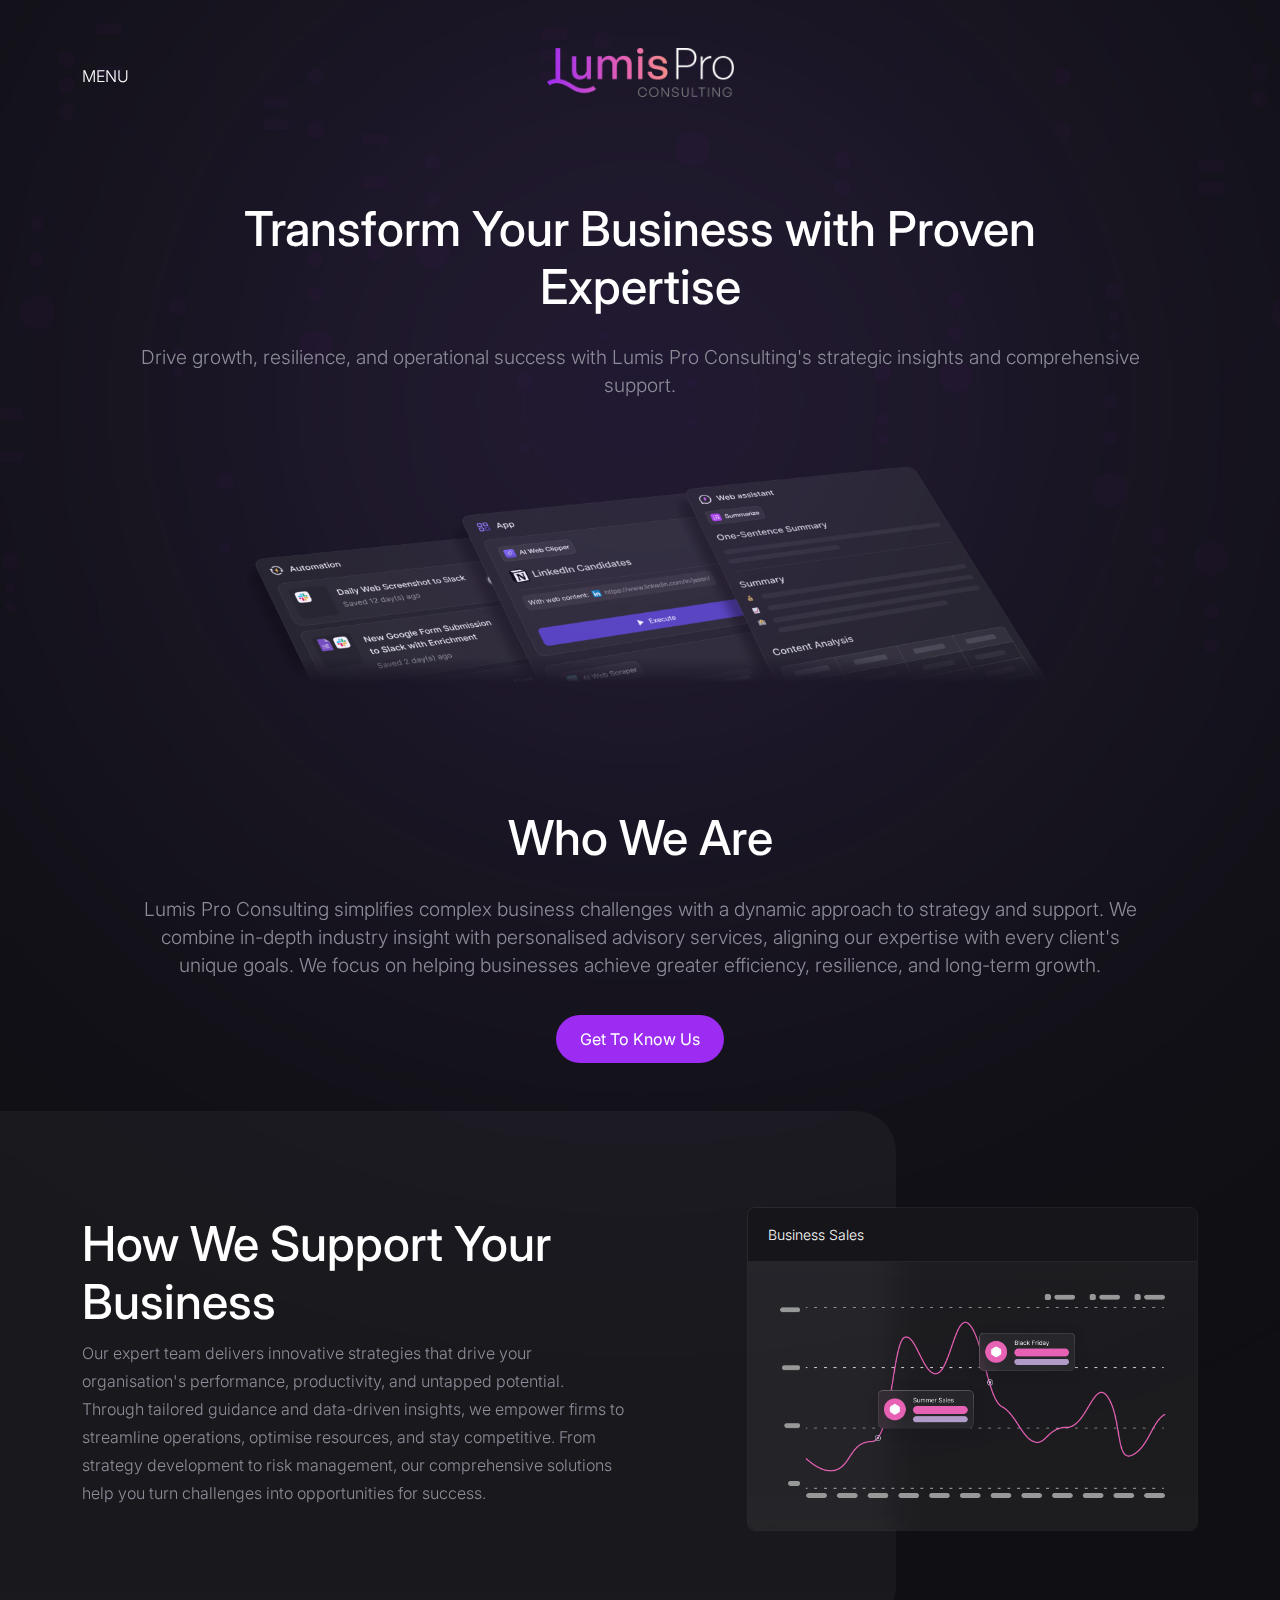
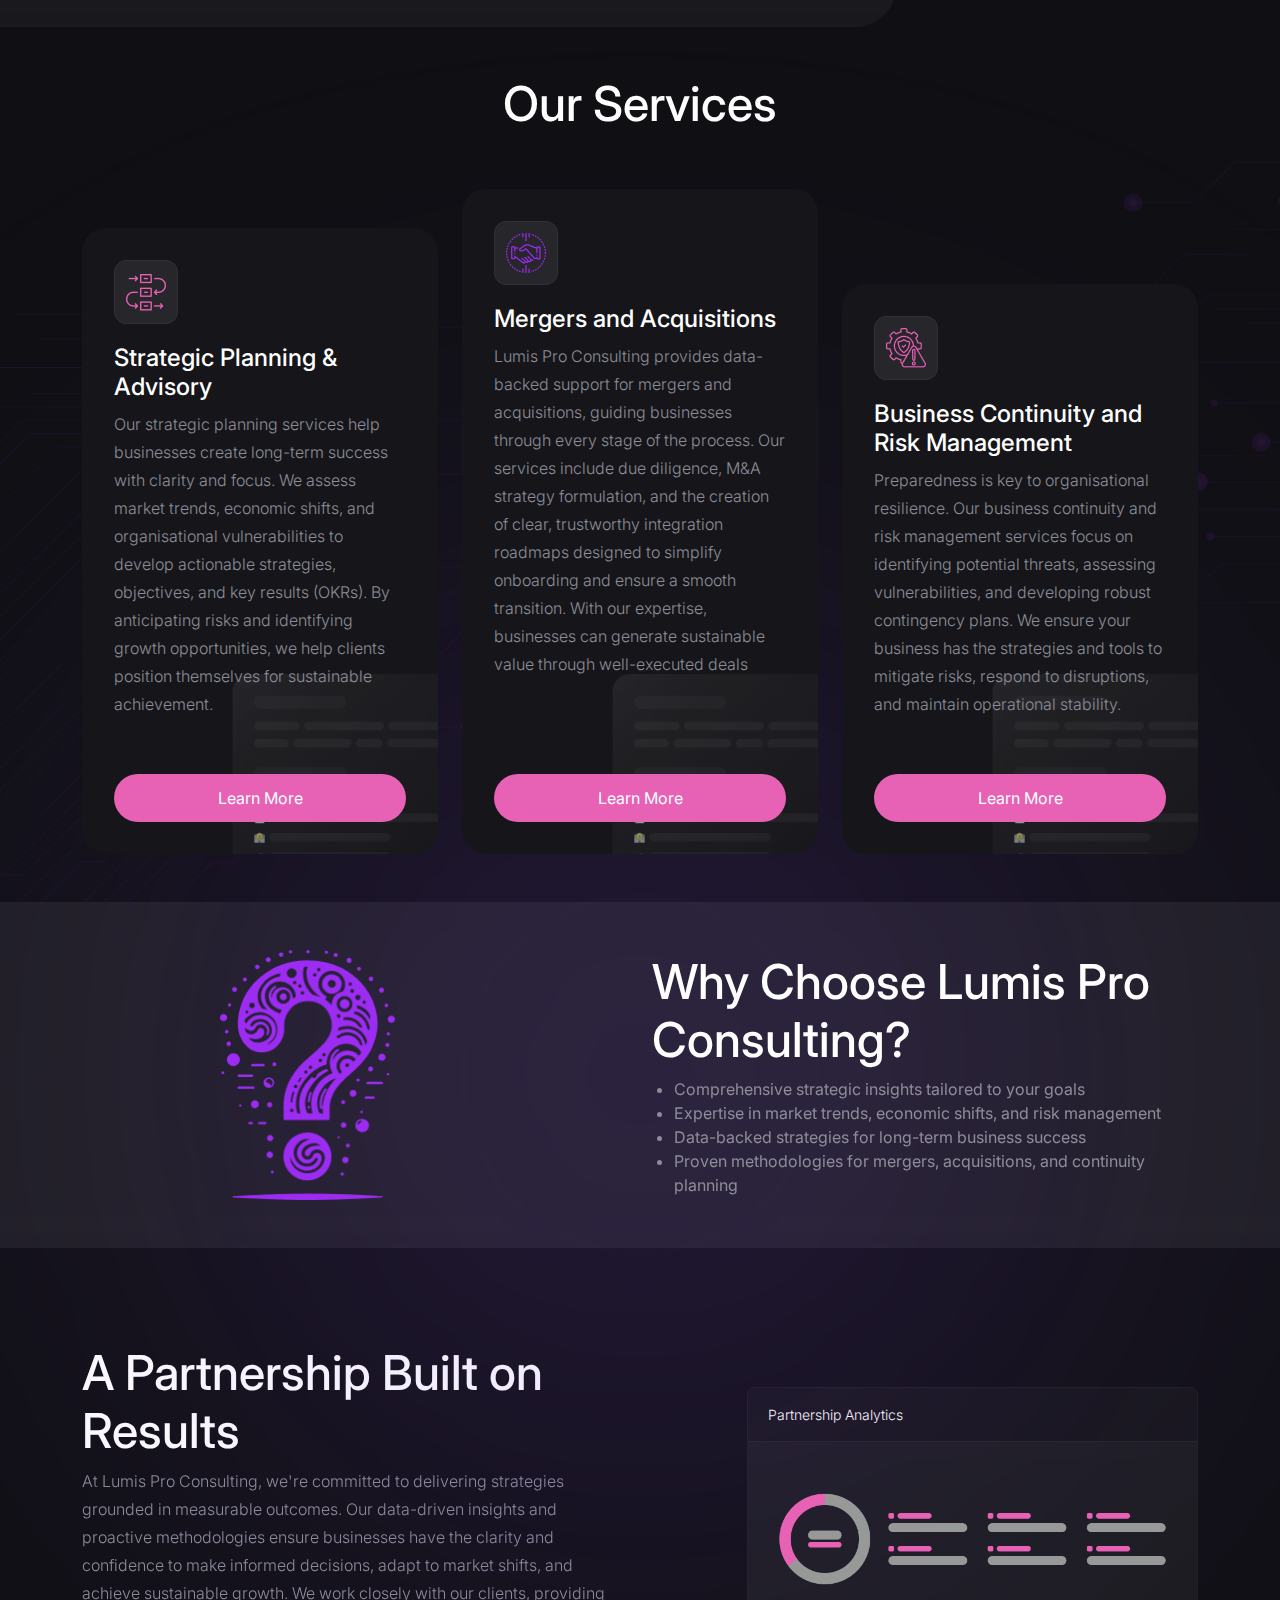
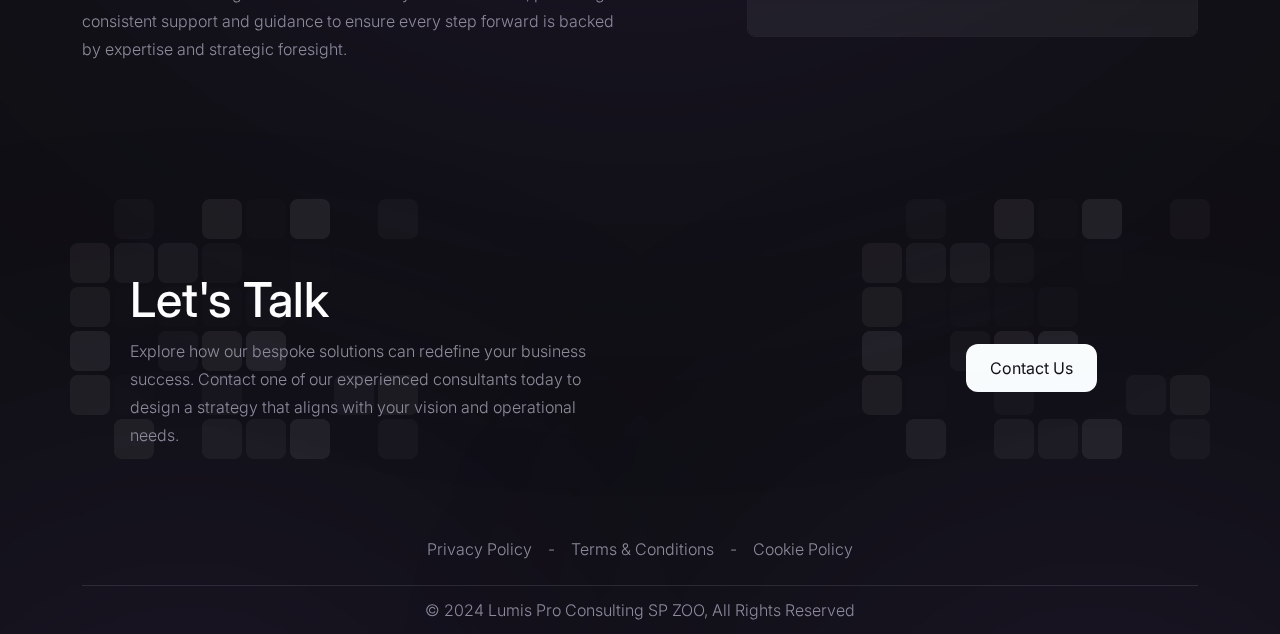
<file: index.html>
<!DOCTYPE html>
<html lang="en">

<head>
    <meta charset="UTF-8">
    <meta name="viewport" content="width=device-width, initial-scale=1.0">
    <link rel="icon" href="./assets/images/fav-icon.png" media="(prefers-color-scheme:dark)">
    <title>Home</title>
    <!-- font-awesome -->
    <link rel="stylesheet" href="https://cdnjs.cloudflare.com/ajax/libs/font-awesome/6.7.1/css/all.min.css"
        integrity="sha512-5Hs3dF2AEPkpNAR7UiOHba+lRSJNeM2ECkwxUIxC1Q/FLycGTbNapWXB4tP889k5T5Ju8fs4b1P5z/iB4nMfSQ=="
        crossorigin="anonymous" referrerpolicy="no-referrer" />
    <!-- bootstrap css -->
    <link rel="stylesheet" href="./assets/bootstrap-5.3.3-dist/css/bootstrap.min.css">
    <!-- custom css -->
    <link rel="stylesheet" href="./assets/css/main.css">
</head>

<body>

    <div id="wrapper">

        <!-- Start Header -->
        <header class="header" id="header">
            <div class="container">
                <div class="row">
                    <div class="menu__link"><a href="#" onclick="openMenu()">Menu</a></div>
                    <div class="logo__ imgBox">
                        <a href="./index.html">
                            <img src="./assets/images/logo.png" alt="logo"></a>
                    </div>
                </div>
            </div>
            <nav class="menu__ bg__" id="nav">
                <div class="container">
                    <div class="row">
                        <div class="menu__link"><a href="#" onclick="closeMenu()">Close</a></div>
                        <div class="logo__ imgBox">
                            <a href="./index.html">
                                <img src="./assets/images/logo.png" alt="logo"></a>
                        </div>
                    </div>
                    <div class="menu__links">
                        <ul>
                            <li><a href="./index.html" class="active">Home</a></li>
                            <li><a href="./Get-To-Know-Us.html">Get to know us</a></li>
                            <li><a href="./our-philosophy.html">OUR PHILOSOPHY IN ACTION</a></li>
                            <li><a href="./strategic.html">STRATEGIC PLANNING & ADVISORY</a></li>
                            <li><a href="./Mergers.html">Mergers and Acquisitions</a></li>
                            <li><a href="./Business-continuity.html">Business Continuity and Risk
                                    Management</a></li>
                            <li><a href="./contact-us.html">get in touch</a></li>
                        </ul>
                        <div class="menu__details row py-4 g-4 align-items-center justify-content-between">
                            <div class="col-md-5">
                                <h6>Address:</h6>
                                <a href="#">XCOMPANYADDRESSX</a>
                            </div>
                            <div class="col-md-5">
                                <h6>Email:</h6>
                                <a href="#">abcd@gmail.com</a>
                            </div>

                        </div>
                    </div>
                </div>
            </nav>
        </header>
        <!-- End Header -->


        <!-- Start Banner -->
        <div class="banner__">
            <div class="container">
                <div class="heading__">
                    <h1>Transform Your Business with Proven Expertise</h1>
                    <p>Drive growth, resilience, and operational success with Lumis Pro Consulting's strategic insights
                        and comprehensive support.</p>
                    <div class="imgBox in__"><img src="./assets/images/banner-img-p1.png" alt="img"></div>
                </div>
            </div>

        </div>
        <!-- End Banner -->

        <!-- Start main -->
        <main id="main">
            
            <section>
                <div class="container">
                    <div class="heading__">
                        <h1>Who We Are</h1>
                        <p>Lumis Pro Consulting simplifies complex business challenges with a dynamic approach to
                            strategy and support. We combine in-depth industry insight with personalised advisory
                            services, aligning our expertise with every client's unique goals. We focus on helping
                            businesses achieve greater efficiency, resilience, and long-term growth.</p>
                        <button class="btn1">Get to know us</button>
                    </div>
                </div>
            </section>
            <section class="support__business">
                <div class="container">
                    <div class="row py-5 g-4 align-items-center justify-content-between">
                        <div class="col-lg-6">
                            <h1>How We Support Your <br> Business</h1>
                            <p>Our expert team delivers innovative strategies that drive your organisation's
                                performance, productivity, and untapped potential. Through tailored guidance and
                                data-driven insights, we empower firms to streamline operations, optimise resources, and
                                stay competitive. From strategy development to risk management, our comprehensive
                                solutions help you turn challenges into opportunities for success.</p>
                        </div>
                        <div class="col-lg-5">
                            <div class="b__sales">
                                <div class="b__sales__header">
                                    <span>Business Sales</span>
                                    <a href="#" title="share"><i class="fa-solid fa-ellipsis"></i></a>
                                </div>
                                <div class="imgBox sale__chart">
                                    <img src="./assets/images/sale-chart.png" alt="">
                                </div>
                            </div>
                        </div>
                    </div>
                </div>
            </section>
            <section class="our__services">
                <div class="container">
                    <div class="heading__ pb-5">
                        <h1>Our Services</h1>
                    </div>
                    <div class="row g-4 align-items-center align-items-xl-end justify-content-center">
                        <div class="col-xl-4">
                            <div class="s__box">
                                <div class="s__box__content">
                                    <div class="icon__">
                                        <div class="imgbox">
                                            <img src="./assets/images/icon1.png" alt="">
                                        </div>
                                    </div>
                                    <h4 class="fs-4">Strategic Planning & Advisory</h4>
                                    <p>Our strategic planning services help businesses create long-term success with
                                        clarity and focus. We assess market trends, economic shifts, and organisational
                                        vulnerabilities to develop actionable strategies, objectives, and key results
                                        (OKRs). By anticipating risks and identifying growth opportunities, we help
                                        clients position themselves for sustainable achievement.</p>
                                </div>
                                <button class="btn1">learn more</button>
                            </div>
                        </div>
                        <div class="col-xl-4">
                            <div class="s__box s__box__2">
                                <div class="s__box__content">
                                    <div class="icon__">
                                        <div class="imgbox">
                                            <img src="./assets/images/icon2.png" alt="">
                                        </div>
                                    </div>
                                    <h4 class="fs-4">Mergers and Acquisitions</h4>
                                    <p>Lumis Pro Consulting provides data-backed support for mergers and acquisitions,
                                        guiding businesses through every stage of the process. Our services include due
                                        diligence, M&A strategy formulation, and the creation of clear, trustworthy
                                        integration roadmaps designed to simplify onboarding and ensure a smooth
                                        transition. With our expertise, businesses can generate sustainable value
                                        through well-executed deals</p>
                                </div>
                                <button class="btn1">learn more</button>
                            </div>
                        </div>
                        <div class="col-xl-4">
                            <div class="s__box">
                                <div class="s__box__content">
                                    <div class="icon__">
                                        <div class="imgbox">
                                            <img src="./assets/images/icon3.png" alt="">
                                        </div>
                                    </div>
                                    <h4 class="fs-4">Business Continuity and Risk Management</h4>
                                    <p>Preparedness is key to organisational resilience. Our business continuity and
                                        risk management services focus on identifying potential threats, assessing
                                        vulnerabilities, and developing robust contingency plans. We ensure your
                                        business has the strategies and tools to mitigate risks, respond to disruptions,
                                        and maintain operational stability.</p>
                                </div>
                                <button class="btn1">learn more</button>
                            </div>
                        </div>
                    </div>

                </div>
            </section>
            <section class="choose__lumis">
                <div class="container">
                    <div class="row align-items-center justify-content-between g-4">
                        <div class="col-xl-5">
                            <div class="imgBox m-auto">
                                <img src="./assets/images/Layer_1.png" alt="img">
                            </div>
                        </div>
                        <div class="col-xl-6">
                            <h1>Why Choose Lumis Pro Consulting?</h1>
                            <ul>
                                <li>Comprehensive strategic insights tailored to your goals</li>
                                <li>Expertise in market trends, economic shifts, and risk management</li>
                                <li>Data-backed strategies for long-term business success</li>
                                <li> Proven methodologies for mergers, acquisitions, and continuity planning</li>
                            </ul>
                        </div>
                    </div>
                </div>
            </section>
            <section>
                <div class="container">
                    <div class="row py-5 g-4 align-items-center justify-content-between">
                        <div class="col-lg-6">
                            <h1>A Partnership Built on <br> Results</h1>
                            <p>At Lumis Pro Consulting, we're committed to delivering strategies grounded in measurable
                                outcomes. Our data-driven insights and proactive methodologies ensure businesses have
                                the clarity and confidence to make informed decisions, adapt to market shifts, and
                                achieve sustainable growth. We work closely with our clients, providing consistent
                                support and guidance to ensure every step forward is backed by expertise and strategic
                                foresight.</p>
                        </div>
                        <div class="col-lg-5">
                            <div class="b__sales">
                                <div class="b__sales__header">
                                    <span>Partnership Analytics</span>
                                    <a href="#" title="share"><i class="fa-solid fa-ellipsis"></i></a>
                                </div>
                                <div class="imgBox sale__chart">
                                    <img src="./assets/images/p-chart.png" alt="">
                                </div>
                            </div>
                        </div>
                    </div>
                </div>
            </section>

        </main>
        <!-- End main -->

        <footer id="footer" class="pt-5">
            <div class="container">
                <div class="contact__us p-5 g-4 row justify-content-between align-items-center">
                    <div class="col-lg-6">
                        <h1>Let's Talk</h1>
                        <p>Explore how our bespoke solutions can redefine your business success. Contact one of our
                            experienced consultants today to design a strategy that aligns with your vision and
                            operational needs.</p>

                    </div>
                    <div class="col-lg-3 text-start text-lg-center">
                        <a href="./contact-us.html"><button class="btn2 justify-self-end">contact us</button></a>
                    </div>
                </div>
                <ul class="d-flex g-4 flex-wrap justify-content-center align-items-center py-4">
                    <li><a href="#">Privacy Policy</a></li>
                    <li>-</li>
                    <li><a href="#">Terms & Conditions</a></li>
                    <li>-</li>
                    <li><a href="#">Cookie Policy</a></li>
                </ul>
                <div class="Copy__Right">
                    <p>© 2024 Lumis Pro Consulting SP ZOO, All Rights Reserved</p>
                </div>


            </div>

        </footer>
        <button id="back__top" onclick="topFunction()">
            <a><i class="fa-solid fa-arrow-up"></i></a>
        </button>



    </div>

    <script src="./assets/js/main.js"></script>
</body>

</html>
</file>
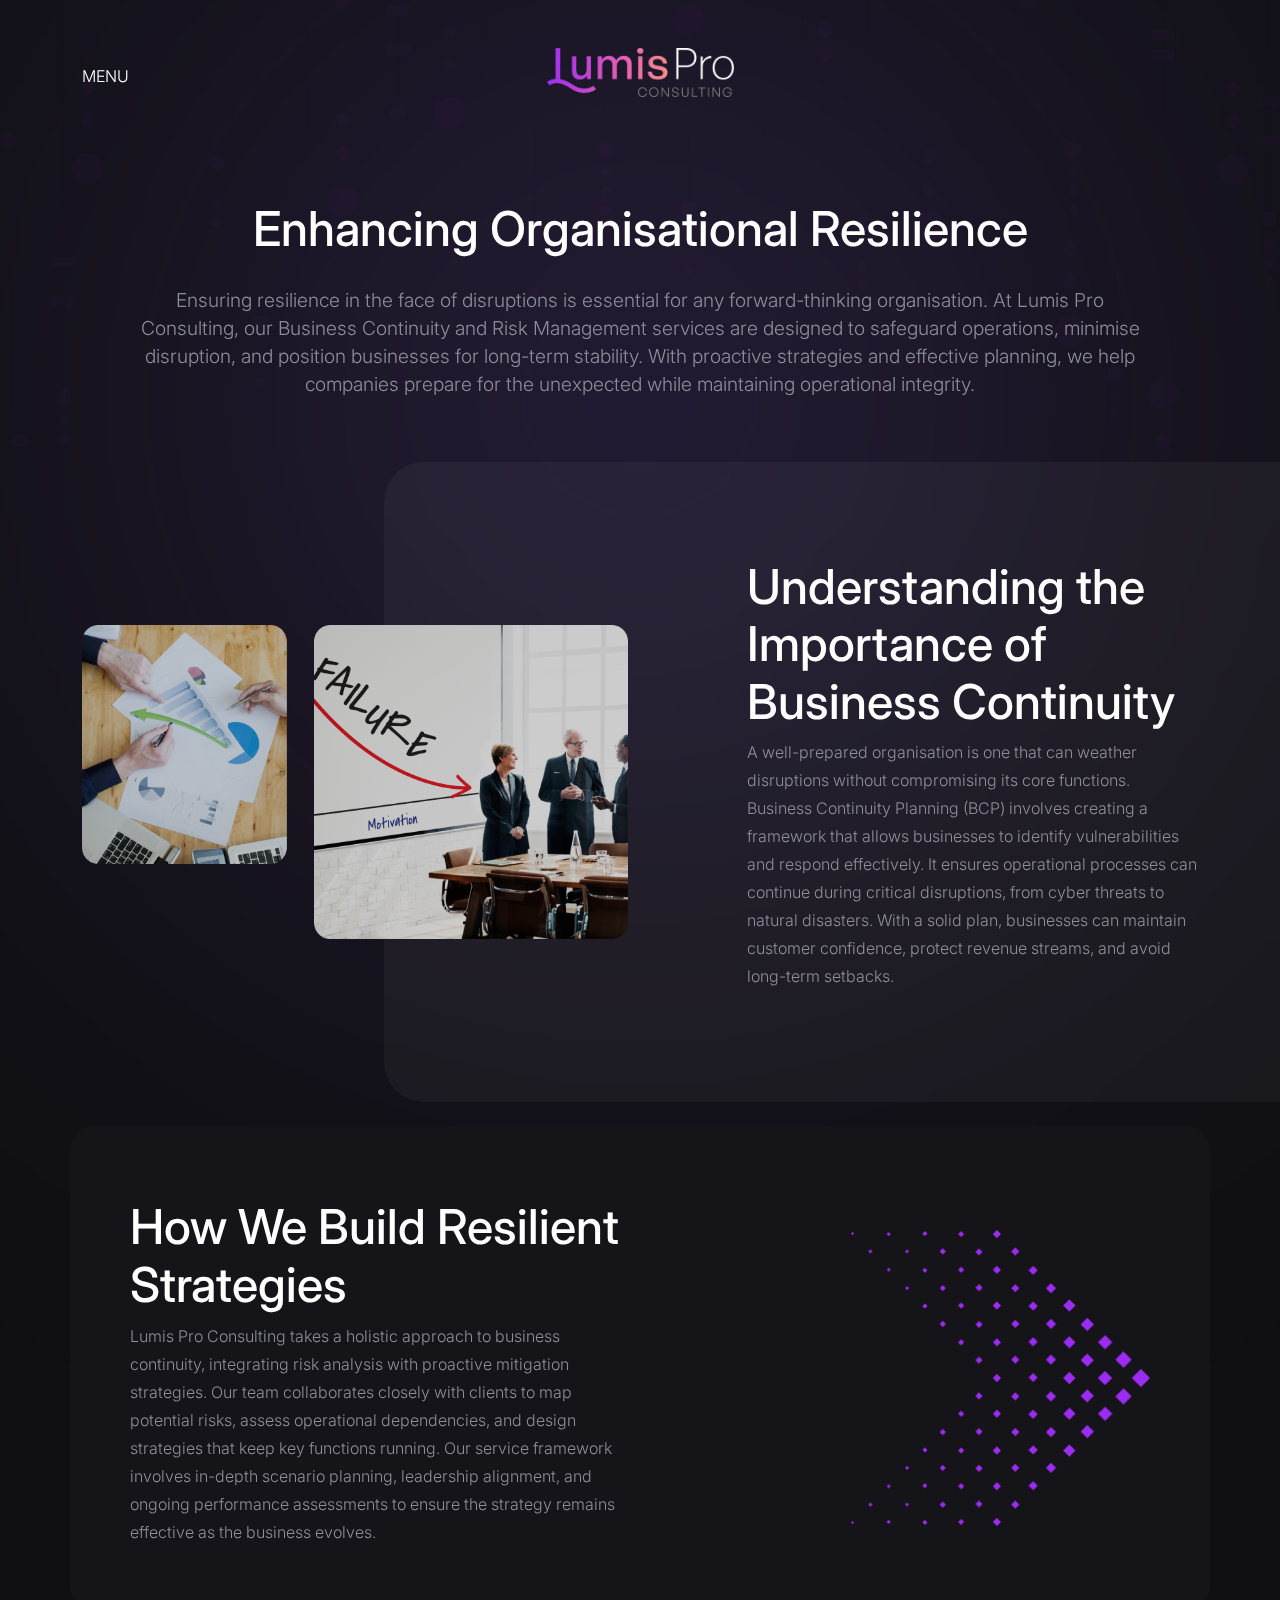
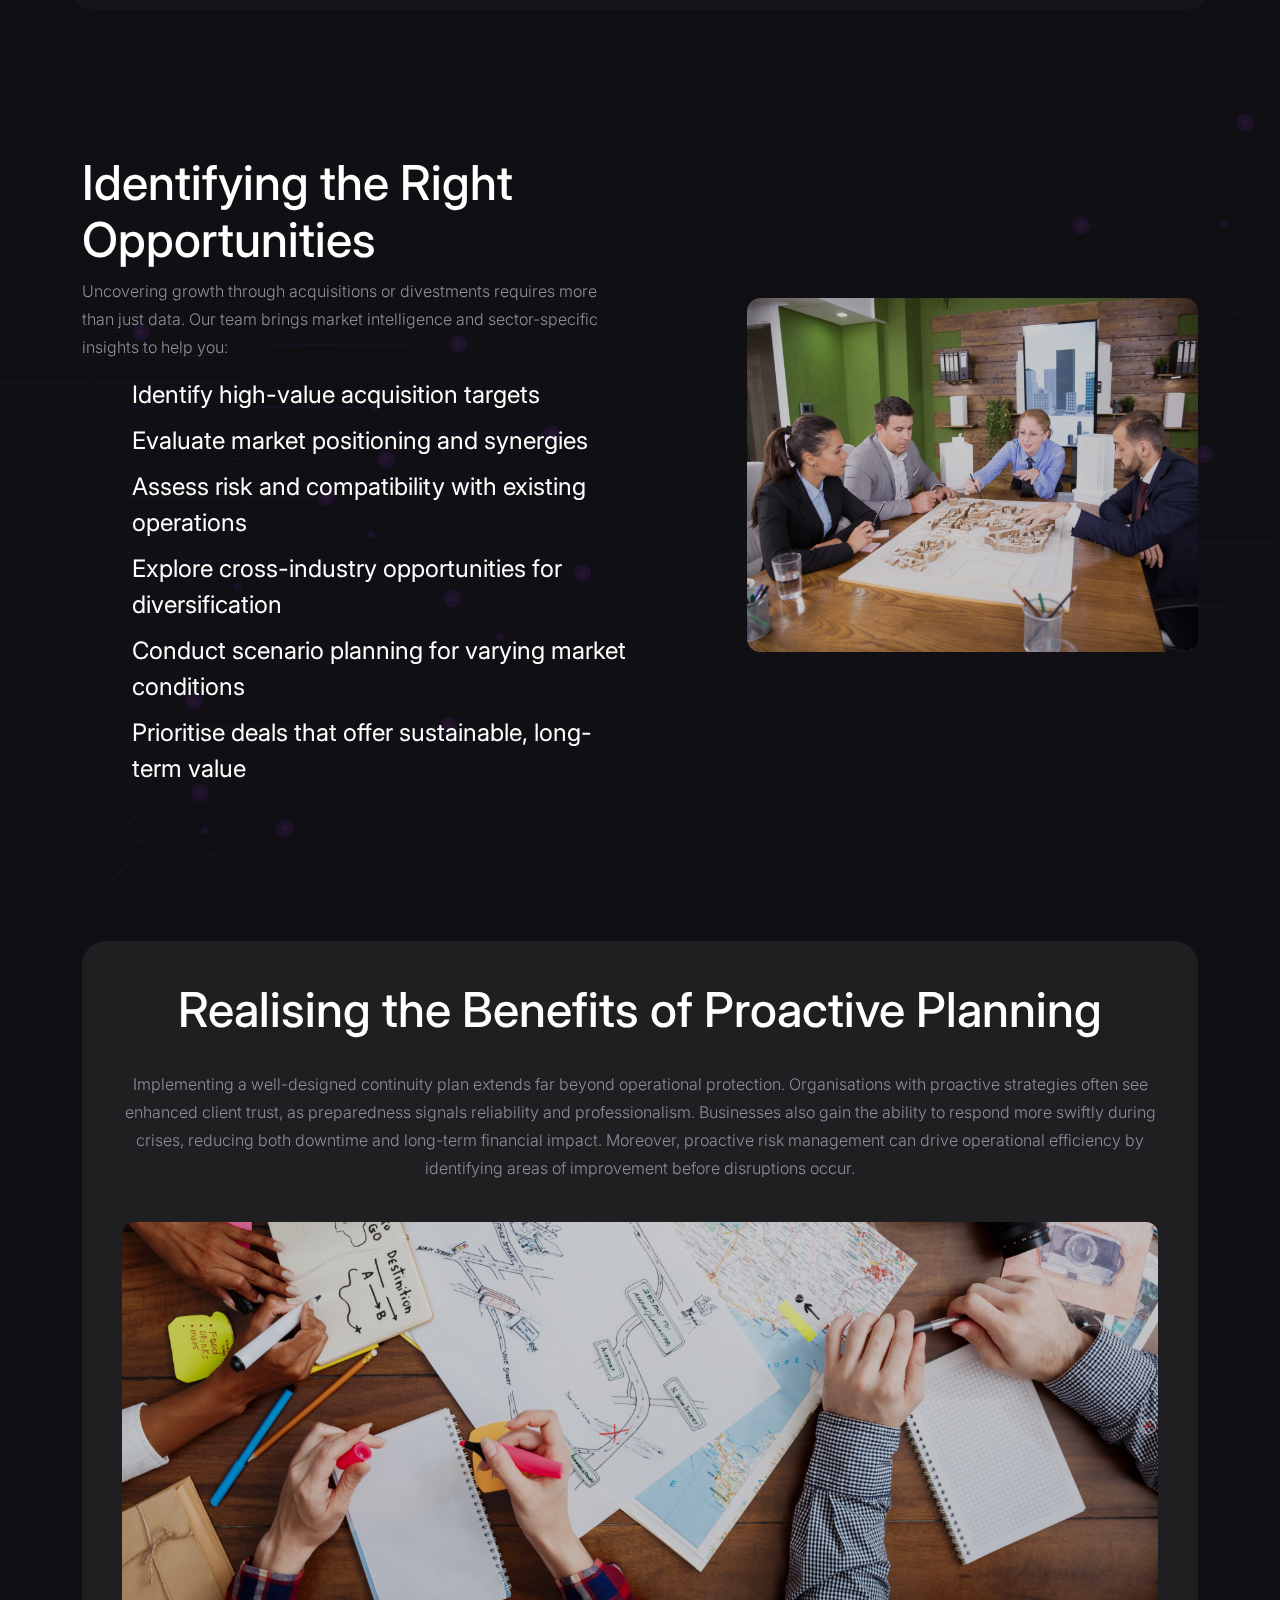
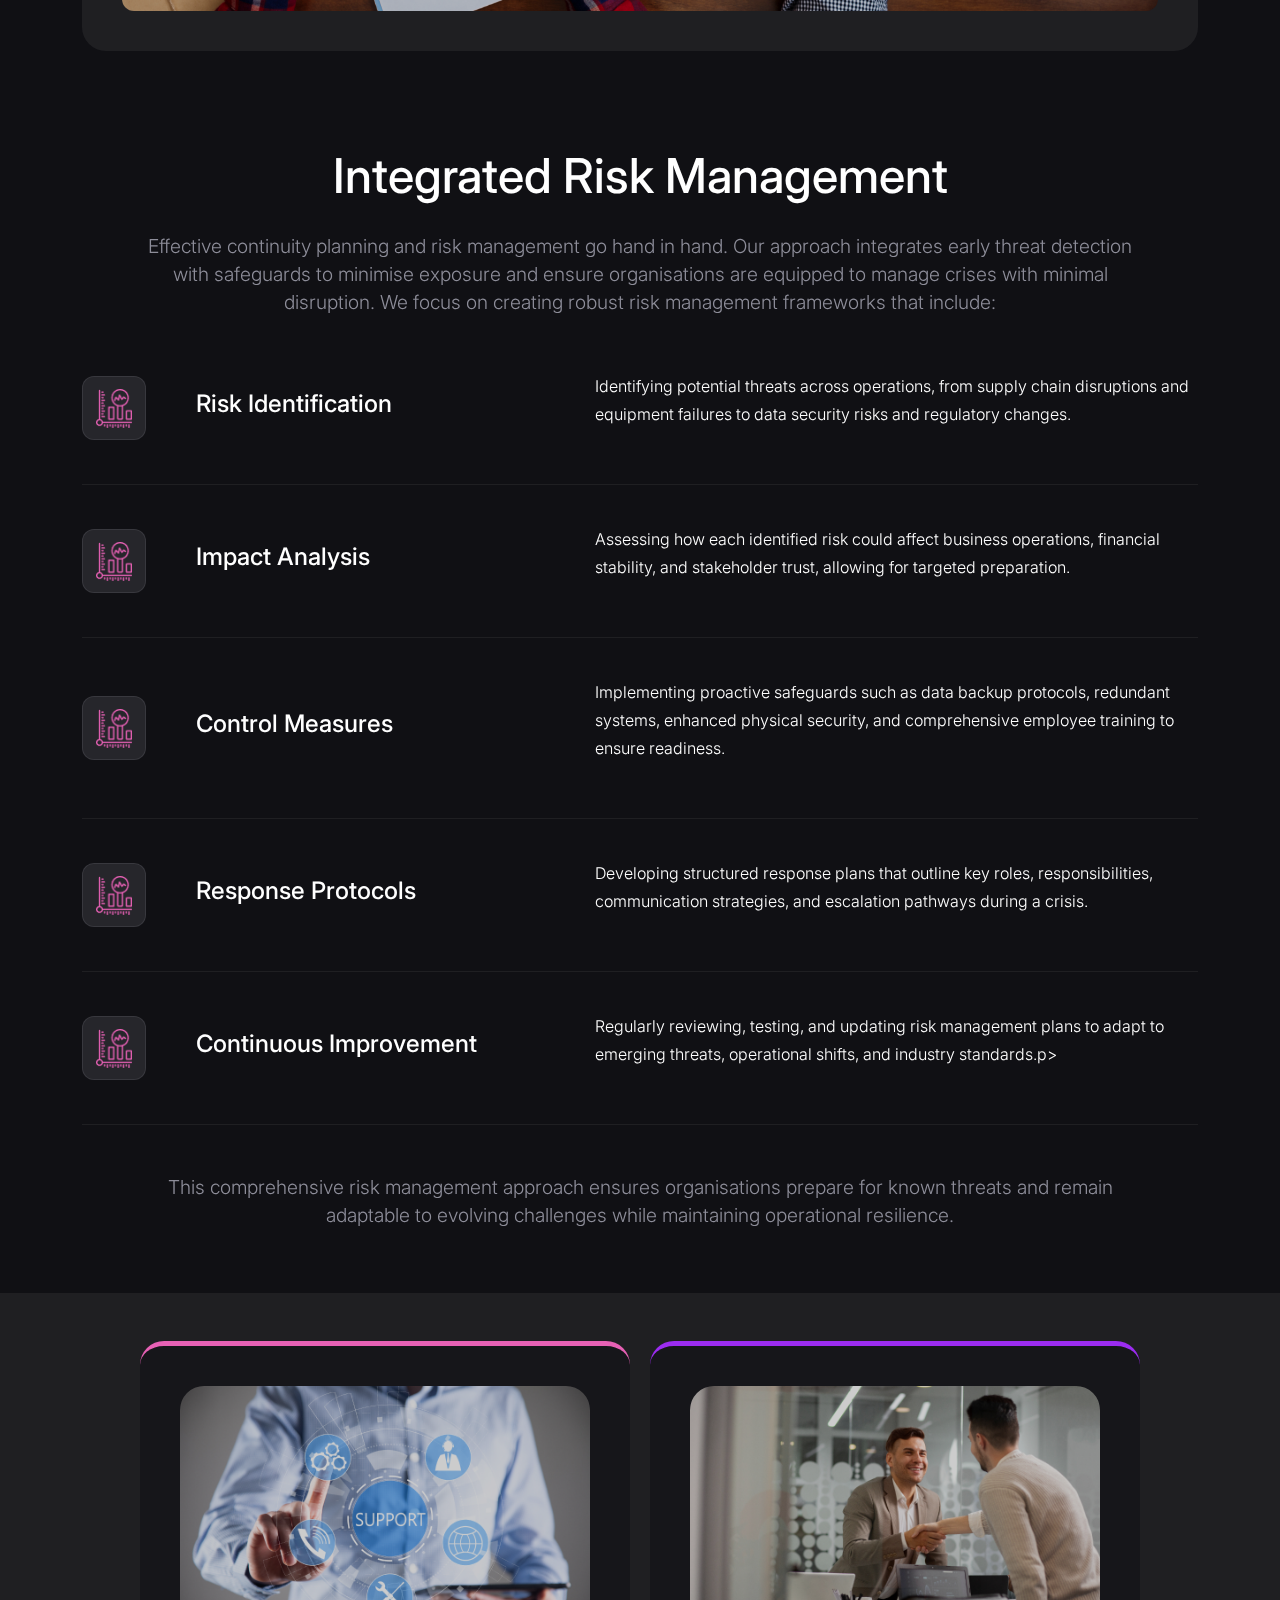
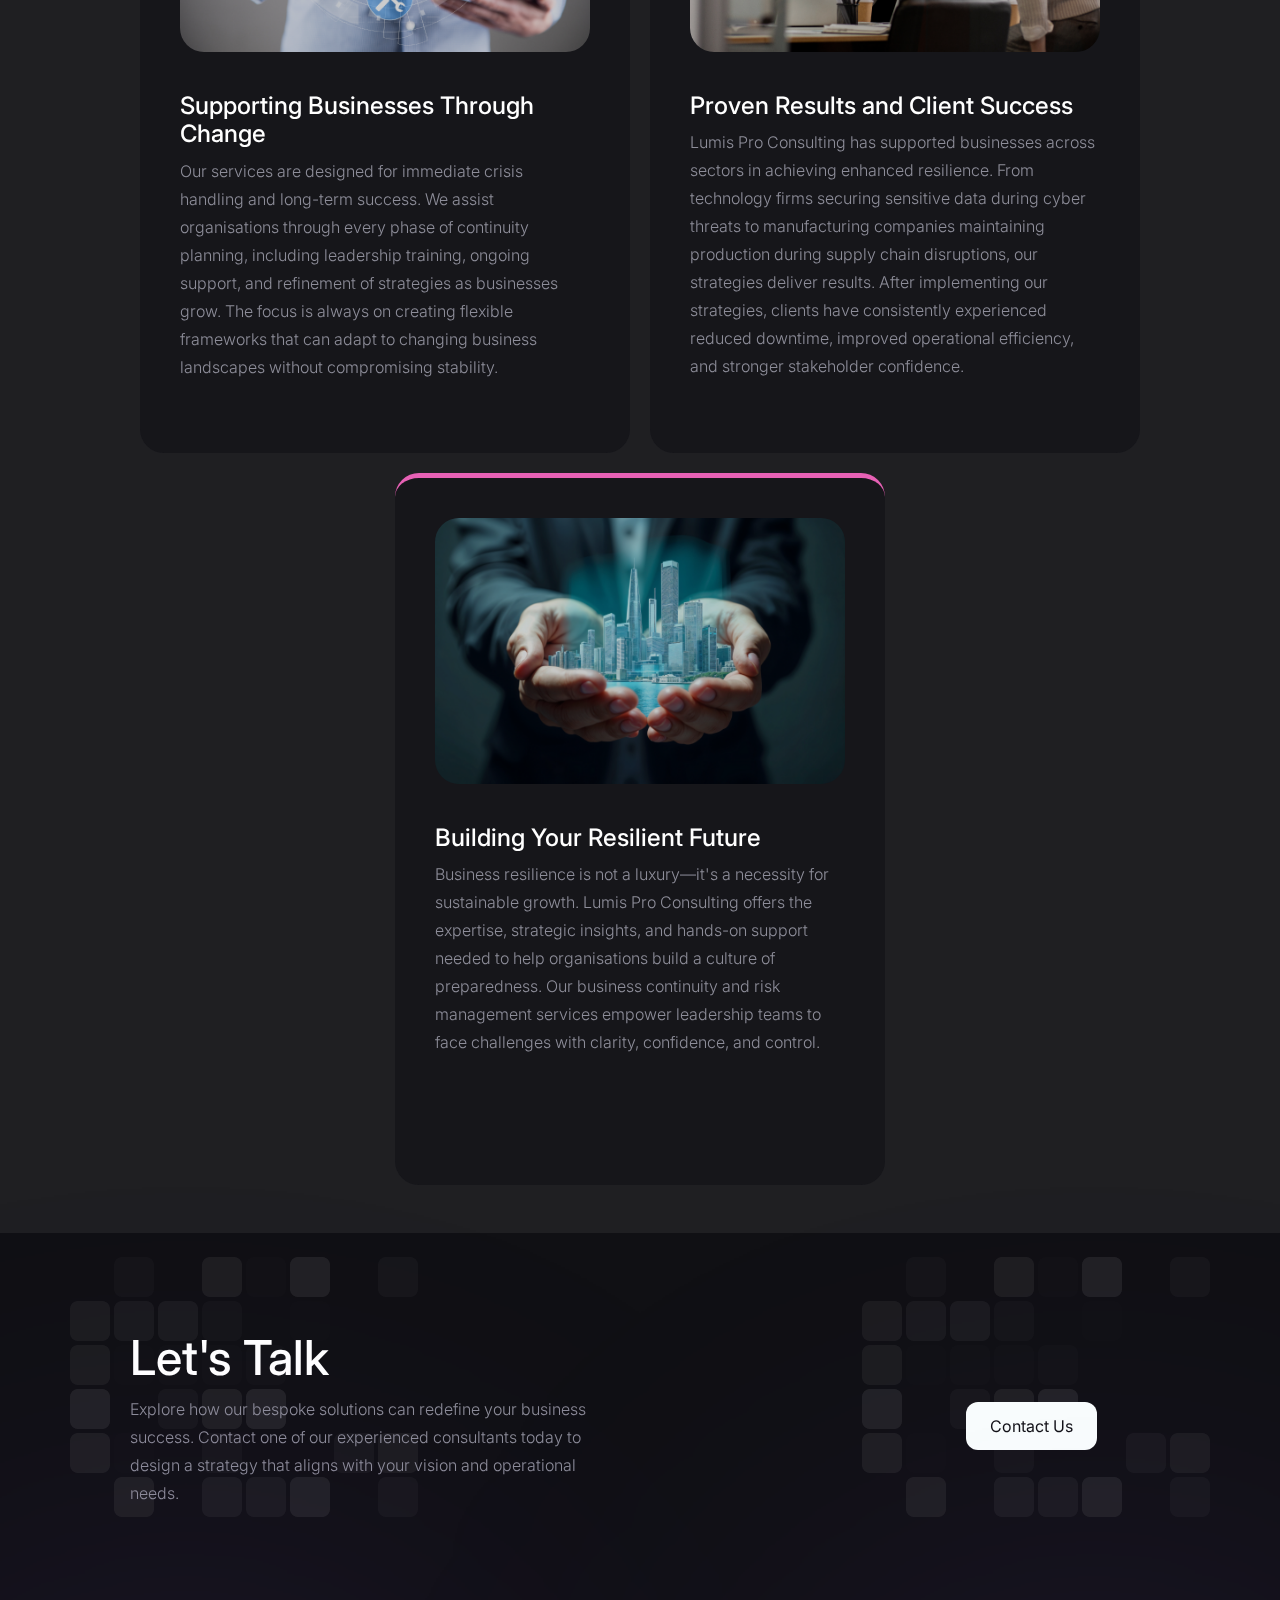
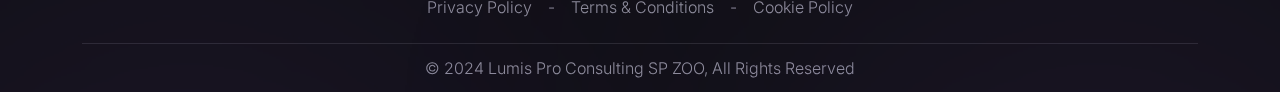
<file: Business-continuity.html>
<!DOCTYPE html>
<html lang="en">

<head>
    <meta charset="UTF-8">
    <meta name="viewport" content="width=device-width, initial-scale=1.0">
    <title>Business Continuity and Risk Management</title>
    <link rel="icon" href="./assets/images/fav-icon.png">
    <!-- font-awesome -->
    <link rel="stylesheet" href="https://cdnjs.cloudflare.com/ajax/libs/font-awesome/6.7.1/css/all.min.css"
        integrity="sha512-5Hs3dF2AEPkpNAR7UiOHba+lRSJNeM2ECkwxUIxC1Q/FLycGTbNapWXB4tP889k5T5Ju8fs4b1P5z/iB4nMfSQ=="
        crossorigin="anonymous" referrerpolicy="no-referrer" />

    <!-- bootstrap css -->
    <link rel="stylesheet" href="./assets/bootstrap-5.3.3-dist/css/bootstrap.min.css">


    <!-- custom css -->
    <link rel="stylesheet" href="./assets/css/main.css">
</head>

<body>

    <div id="wrapper">

        <!-- Start Header -->
        <header class="header" id="header">
            <div class="container">
                <div class="row">
                    <div class="menu__link"><a href="#" onclick="openMenu()">Menu</a></div>
                    <div class="logo__ imgBox">
                        <a href="./index.html">
                            <img src="./assets/images/logo.png" alt="logo"></a>
                    </div>
                </div>
            </div>
            <nav class="menu__ bg__" id="nav">
                <div class="container">
                    <div class="row">
                        <div class="menu__link"><a href="#" onclick="closeMenu()">Close</a></div>
                        <div class="logo__ imgBox">
                            <a href="./index.html">
                                <img src="./assets/images/logo.png" alt="logo"></a>
                        </div>
                    </div>
                    <div class="menu__links">
                        <ul>
                            <li><a href="./index.html">Home</a></li>
                            <li><a href="./Get-To-Know-Us.html">Get to know us</a></li>
                            <li><a href="./our-philosophy.html">OUR PHILOSOPHY IN ACTION</a></li>
                            <li><a href="./strategic.html">STRATEGIC PLANNING & ADVISORY</a></li>
                            <li><a href="./Mergers.html">Mergers and Acquisitions</a></li>
                            <li><a href="./Business-continuity.html" class="active">Business Continuity and Risk
                                    Management</a></li>
                            <li><a href="./contact-us.html">get in touch</a></li>
                        </ul>
                        <div class="menu__details row py-4 g-4 align-items-center justify-content-between">
                            <div class="col-md-5">
                                <h6>Address:</h6>
                                <a href="#">XCOMPANYADDRESSX</a>
                            </div>
                            <div class="col-md-5">
                                <h6>Email:</h6>
                                <a href="#">abcd@gmail.com</a>
                            </div>

                        </div>
                    </div>
                </div>
            </nav>
        </header>
        <!-- End Header -->


        <!-- Start Banner -->
        <div class="banner__">
            <div class="container">
                <div class="heading__">
                    <h1>Enhancing Organisational Resilience</h1>
                    <p>Ensuring resilience in the face of disruptions is essential for any forward-thinking
                        organisation. At Lumis Pro Consulting, our Business Continuity and Risk Management services are
                        designed to safeguard operations, minimise disruption, and position businesses for long-term
                        stability. With proactive strategies and effective planning, we help companies prepare for the
                        unexpected while maintaining operational integrity.</p>
                </div>
            </div>

        </div>
        <!-- End Banner -->

        <!-- Start main -->
        <main id="main">

            <section class="after__sec">
                <div class="container">
                    <div class="row py-5 flex-wrap-reverse g-4 align-items-center justify-content-between">
                        <div class="col-lg-6">
                            <div class="imgBox rounded">
                                <img src="./assets/images/Frame 1000000835 (1).png" alt="img">
                            </div>
                        </div>

                        <div class="col-lg-5">
                            <h1>Understanding the Importance of Business Continuity</h1>
                            <p>A well-prepared organisation is one that can weather disruptions without compromising its
                                core functions. Business Continuity Planning (BCP) involves creating a framework that
                                allows businesses to identify vulnerabilities and respond effectively. It ensures
                                operational processes can continue during critical disruptions, from cyber threats to
                                natural disasters. With a solid plan, businesses can maintain customer confidence,
                                protect revenue streams, and avoid long-term setbacks.</p>

                        </div>

                    </div>
                </div>
            </section>

            <section>
                <div class="container">
                    <div class="row moving__forward g-4 p-4 p-md-5 align-items-center justify-content-between">
                        <div class="col-xl-6">
                            <h1>How We Build Resilient Strategies</h1>
                            <p>Lumis Pro Consulting takes a holistic approach to business continuity, integrating risk
                                analysis with proactive mitigation strategies. Our team collaborates closely with
                                clients to map potential risks, assess operational dependencies, and design strategies
                                that keep key functions running. Our service framework involves in-depth scenario
                                planning, leadership alignment, and ongoing performance assessments to ensure the
                                strategy remains effective as the business evolves.</p>
                        </div>
                        <div class="col-xl-5 d-flex justify-content-center justify-content-md-end">
                            <div class="imgBox">
                                <img src="./assets/images/Vector (2).png" alt="icon">
                            </div>
                        </div>
                    </div>
                </div>
            </section>

            <section class="our__services">
                <div class="container">
                    <div class="row py-5 g-4 align-items-center justify-content-between">
                        <div class="col-lg-6">
                            <h1>Identifying the Right Opportunities</h1>
                            <p>Uncovering growth through acquisitions or divestments requires more than just data. Our
                                team brings market intelligence and sector-specific insights to help you:
                            </p>
                            <ul class="check__circle__list">
                                <li>Identify high-value acquisition targets
                                </li>

                                <li>Evaluate market positioning and synergies
                                </li>

                                <li>Assess risk and compatibility with
                                    existing operations</li>

                                <li>Explore cross-industry opportunities for
                                    diversification</li>
                                <li>Conduct scenario planning for varying
                                    market conditions</li>
                                <li>Prioritise deals that offer sustainable,
                                    long-term value</li>

                            </ul>

                        </div>
                        <div class="col-lg-5">
                            <div class="imgBox rounded">
                                <img src="./assets/images/pexels-gustavo-fring-6285080 1 (4).png" alt="">
                            </div>
                        </div>
                    </div>
                </div>
            </section>

            <section>
                <div class="container">
                    <div class="strategy__block">
                        <h1>Realising the Benefits of Proactive Planning</h1>
                        <p class="py-4">Implementing a well-designed continuity plan extends far beyond operational
                            protection. Organisations with proactive strategies often see enhanced client trust, as
                            preparedness signals reliability and professionalism. Businesses also gain the ability to
                            respond more swiftly during crises, reducing both downtime and long-term financial impact.
                            Moreover, proactive risk management can drive operational efficiency by identifying areas of
                            improvement before disruptions occur.</p>
                        <div class="imgBox">
                            <img src="./assets/images/businessman-throwing-red-arrow.png" alt="">
                        </div>
                    </div>

                </div>
            </section>

            <section>
                <div class="container">
                    <div class="heading__">
                        <h1>Integrated Risk Management</h1>
                        <p>Effective continuity planning and risk management go hand in hand. Our approach integrates
                            early threat detection with safeguards to minimise exposure and ensure organisations are
                            equipped to manage crises with minimal disruption. We focus on creating robust risk
                            management frameworks that include:</p>
                    </div>
                    <ul class="risk__mang">
                        <li>
                            <div>
                                <div class="imgBox">
                                    <img src="./assets/images/Layer_1 (1).png" alt="icon">
                                </div>
                                <h4>Risk Identification</h4>
                            </div>

                            <p>Identifying potential threats across operations, from supply chain disruptions and
                                equipment failures to data security risks and regulatory changes.</p>

                        </li>
                        <li>
                            <div>
                                <div class="imgBox">
                                    <img src="./assets/images/Layer_1 (1).png" alt="icon">
                                </div>
                                <h4>Impact Analysis</h4>
                            </div>

                            <p>Assessing how each identified risk could affect business operations, financial stability,
                                and stakeholder trust, allowing for targeted preparation.</p>

                        </li>
                        <li>
                            <div>
                                <div class="imgBox">
                                    <img src="./assets/images/Layer_1 (1).png" alt="icon">
                                </div>
                                <h4>Control Measures</h4>
                            </div>

                            <p>Implementing proactive safeguards such as data backup protocols, redundant systems,
                                enhanced physical security, and comprehensive employee training to ensure readiness.</p>

                        </li>
                        <li>
                            <div>
                                <div class="imgBox">
                                    <img src="./assets/images/Layer_1 (1).png" alt="icon">
                                </div>
                                <h4>Response Protocols</h4>
                            </div>

                            <p>Developing structured response plans that outline key roles, responsibilities,
                                communication strategies, and escalation pathways during a crisis.</p>

                        </li>
                        <li>
                            <div>
                                <div class="imgBox">
                                    <img src="./assets/images/Layer_1 (1).png" alt="icon">
                                </div>
                                <h4>Continuous Improvement</h4>
                            </div>

                            <p>Regularly reviewing, testing, and updating risk management plans to adapt to emerging
                                threats, operational shifts, and industry standards.p>

                        </li>
                    </ul>
                    <div class="heading__ pt-5">
                        <p>This comprehensive risk management approach ensures organisations
                            prepare for known threats and remain adaptable to evolving challenges while maintaining
                            operational resilience.</p>
                    </div>

                </div>
            </section>

            <section class="business__sec">
                <div class="container">
                    <ul>
                        <li>
                            <div class="imgBox">
                                <img src="./assets/images/pexels-gustavo-fring-6285080 1 (5).png" alt="">
                            </div>
                            <div>
                                <h4>Supporting Businesses Through Change</h4>
                                <p>Our services are designed for immediate crisis handling and long-term success. We
                                    assist
                                    organisations through every phase of continuity planning, including leadership
                                    training,
                                    ongoing support, and refinement of strategies as businesses grow. The focus is
                                    always on
                                    creating flexible frameworks that can adapt to changing business landscapes without
                                    compromising stability.</p>
                            </div>

                        </li>
                        <li>
                            <div class="imgBox">
                                <img src="./assets/images/pexels-gustavo-fring-6285080 1 (6).png" alt="">
                            </div>
                            <div>
                                <h4>Proven Results and Client Success</h4>
                                <p>Lumis Pro Consulting has supported businesses across sectors in achieving enhanced
                                    resilience. From technology firms securing sensitive data during cyber threats to
                                    manufacturing companies maintaining production during supply chain disruptions, our
                                    strategies deliver results. After implementing our strategies, clients have
                                    consistently experienced reduced downtime, improved operational efficiency, and
                                    stronger stakeholder confidence.</p>
                            </div>

                        </li>
                        <li>
                            <div class="imgBox">
                                <img src="./assets/images/pexels-gustavo-fring-6285080 1 (7).png" alt="">
                            </div>
                            <div>
                                <h4>Building Your Resilient Future</h4>
                                <p>Business resilience is not a luxury—it's a necessity for sustainable growth. Lumis
                                    Pro Consulting offers the expertise, strategic insights, and hands-on support needed
                                    to help organisations build a culture of preparedness. Our business continuity and
                                    risk management services empower leadership teams to face challenges with clarity,
                                    confidence, and control.</p>
                            </div>

                        </li>
                    </ul>

                </div>
            </section>

        </main>
        <!-- End main -->

        <footer id="footer" class="pt-5">
            <div class="container">
                <div class="contact__us p-5 g-4 row justify-content-between align-items-center">
                    <div class="col-lg-6">
                        <h1>Let's Talk</h1>
                        <p>Explore how our bespoke solutions can redefine your business success. Contact one of our
                            experienced consultants today to design a strategy that aligns with your vision and
                            operational needs.</p>

                    </div>
                    <div class="col-lg-3 text-start text-lg-center">
                        <a href="./contact-us.html"><button class="btn2 justify-self-end">contact us</button></a>
                    </div>
                </div>
                <ul class="d-flex g-4 flex-wrap justify-content-center align-items-center py-4">
                    <li><a href="#">Privacy Policy</a></li>
                    <li>-</li>
                    <li><a href="#">Terms & Conditions</a></li>
                    <li>-</li>
                    <li><a href="#">Cookie Policy</a></li>
                </ul>
                <div class="Copy__Right">
                    <p>© 2024 Lumis Pro Consulting SP ZOO, All Rights Reserved</p>
                </div>


            </div>

        </footer>
        <button id="back__top" onclick="topFunction()">
            <a><i class="fa-solid fa-arrow-up"></i></a>
        </button>
        


    </div>

    <script src="./assets/js/main.js"></script>
</body>

</html>
</file>
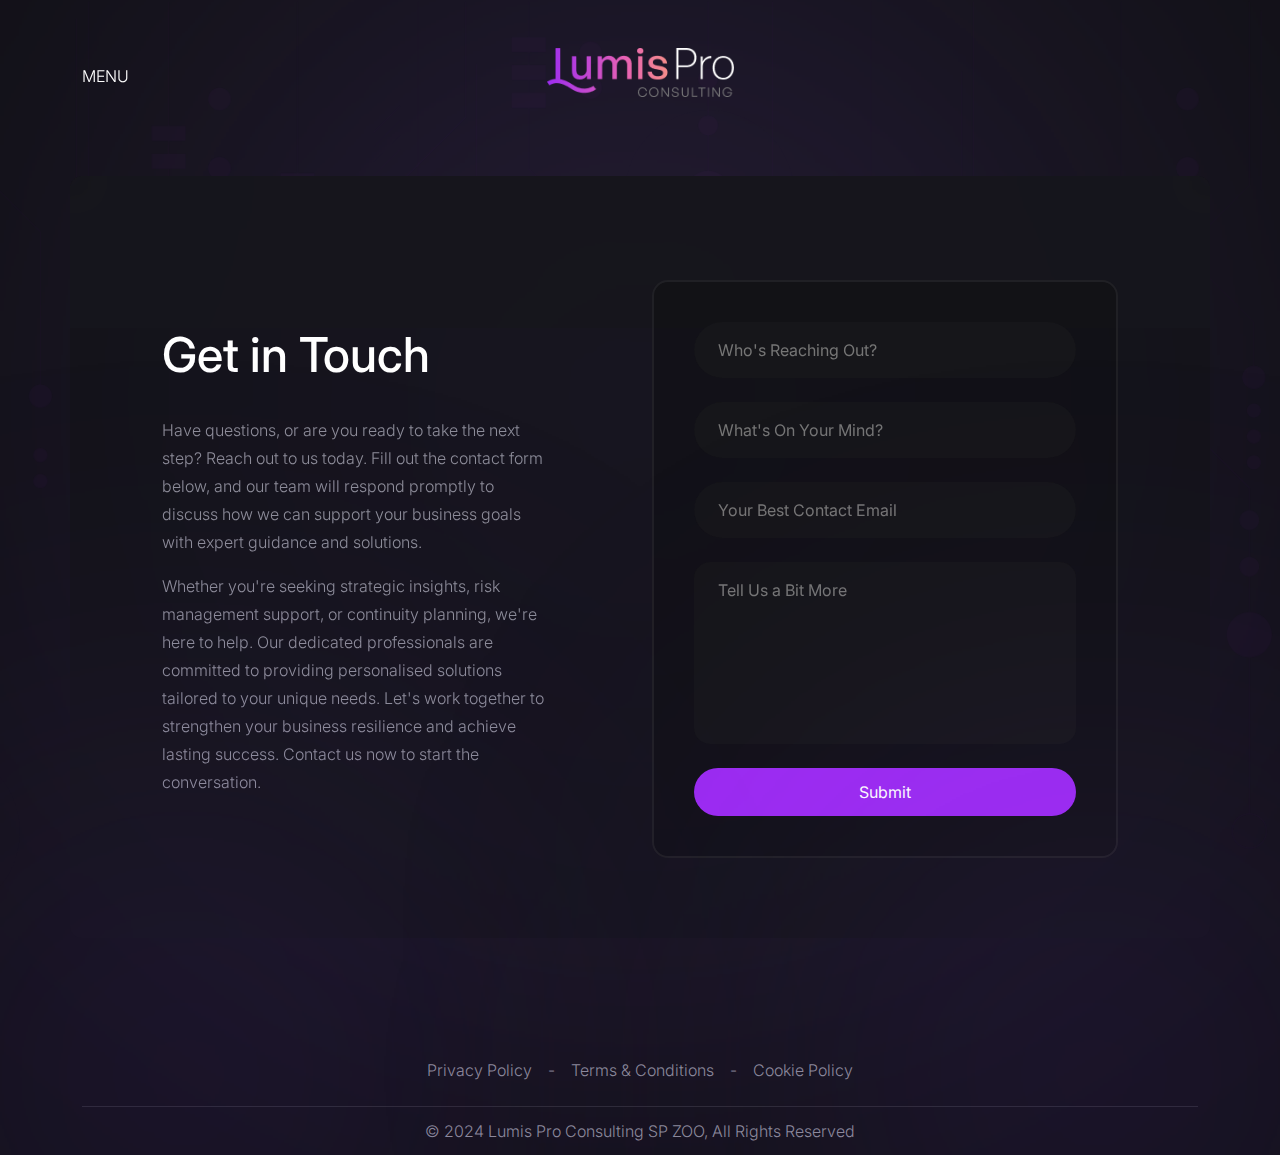
<file: contact-us.html>
<!DOCTYPE html>
<html lang="en">

<head>
    <meta charset="UTF-8">
    <meta name="viewport" content="width=device-width, initial-scale=1.0">
    <title>Get In Touch</title>
    <link rel="icon" href="./assets/images/fav-icon.png">
    <!-- font-awesome -->
    <link rel="stylesheet" href="https://cdnjs.cloudflare.com/ajax/libs/font-awesome/6.7.1/css/all.min.css"
        integrity="sha512-5Hs3dF2AEPkpNAR7UiOHba+lRSJNeM2ECkwxUIxC1Q/FLycGTbNapWXB4tP889k5T5Ju8fs4b1P5z/iB4nMfSQ=="
        crossorigin="anonymous" referrerpolicy="no-referrer" />

    <!-- bootstrap css -->
    <link rel="stylesheet" href="./assets/bootstrap-5.3.3-dist/css/bootstrap.min.css">


    <!-- custom css -->
    <link rel="stylesheet" href="./assets/css/main.css">
</head>

<body>

    <div id="wrapper">

        <!-- Start Header -->
        <header class="header" id="header">
            <div class="container">
                <div class="row">
                    <div class="menu__link"><a href="#" onclick="openMenu()">Menu</a></div>
                    <div class="logo__ imgBox">
                        <a href="./index.html">
                            <img src="./assets/images/logo.png" alt="logo"></a>
                    </div>
                </div>
            </div>
            <nav class="menu__ bg__" id="nav">
                <div class="container">
                    <div class="row">
                        <div class="menu__link"><a href="#" onclick="closeMenu()">Close</a></div>
                        <div class="logo__ imgBox">
                            <a href="./index.html">
                                <img src="./assets/images/logo.png" alt="logo"></a>
                        </div>
                    </div>
                    <div class="menu__links">
                        <ul>
                            <li><a href="./index.html">Home</a></li>
                            <li><a href="./Get-To-Know-Us.html">Get to know us</a></li>
                            <li><a href="./our-philosophy.html">OUR PHILOSOPHY IN ACTION</a></li>
                            <li><a href="./strategic.html">STRATEGIC PLANNING & ADVISORY</a></li>
                            <li><a href="./Mergers.html">Mergers and Acquisitions</a></li>
                            <li><a href="./Business-continuity.html">Business Continuity and Risk
                                    Management</a></li>
                            <li><a href="./contact-us.html" class="active">get in touch</a></li>
                        </ul>
                        <div class="menu__details row py-4 g-4 align-items-center justify-content-between">
                            <div class="col-md-5">
                                <h6>Address:</h6>
                                <a href="#">XCOMPANYADDRESSX</a>
                            </div>
                            <div class="col-md-5">
                                <h6>Email:</h6>
                                <a href="#">abcd@gmail.com</a>
                            </div>

                        </div>
                    </div>
                </div>
            </nav>
        </header>
        <!-- End Header -->

        <!-- Start main -->
        <main id="main">

            <section class="banner__">
                <div class="container">
                    <div class="contact__ row g-4 mt-md-4 align-items-center justify-content-between">
                        <div class="col-xl-5">
                            <h1 class="pb-4">Get in Touch</h1>
                            <p>Have questions, or are you ready to take the next step? Reach out to us today. Fill out
                                the contact form below, and our team will respond promptly to discuss how we can support
                                your business goals with expert guidance and solutions.</p>
                            <p>Whether you're seeking strategic insights, risk management support, or continuity
                                planning, we're here to help. Our dedicated professionals are committed to providing
                                personalised solutions tailored to your unique needs. Let's work together to strengthen
                                your business resilience and achieve lasting success. Contact us now to start the
                                conversation.</p>
                        </div>
                        <div class="col-xl-6">
                            <form action="">
                                <input type="text" list="datalistOptions" id="exampleDataList" placeholder="Who's Reaching Out?" required>
                                <datalist id="datalistOptions">
                                    <option value="Facebook">
                                    <option value="Twitter">
                                    <option value="LinkedIn">
                                    <option value="Instagram">
                                  </datalist>
                                <input type="text" placeholder="What's On Your Mind?" required>
                                <input type="email" name="email" id="email" placeholder="Your Best Contact Email" required>
                                <textarea name="message" id="message"placeholder="Tell Us a Bit More" required></textarea>
                                <button class="btn1" type="submit">Submit</button>
                            </form>
                        </div>
                    </div>
                </div>
            </section>

        </main>
        <!-- End main -->

        <footer id="footer" class="pt-5">
            <div class="container">
                <ul class="d-flex g-4 flex-wrap justify-content-center align-items-center py-4">
                    <li><a href="#">Privacy Policy</a></li>
                    <li>-</li>
                    <li><a href="#">Terms & Conditions</a></li>
                    <li>-</li>
                    <li><a href="#">Cookie Policy</a></li>
                </ul>
                <div class="Copy__Right">
                    <p>© 2024 Lumis Pro Consulting SP ZOO, All Rights Reserved</p>
                </div>


            </div>

        </footer>
        <button id="back__top" onclick="topFunction()">
            <a><i class="fa-solid fa-arrow-up"></i></a>
        </button>
        


    </div>

    <script src="./assets/js/main.js"></script>
</body>

</html>
</file>
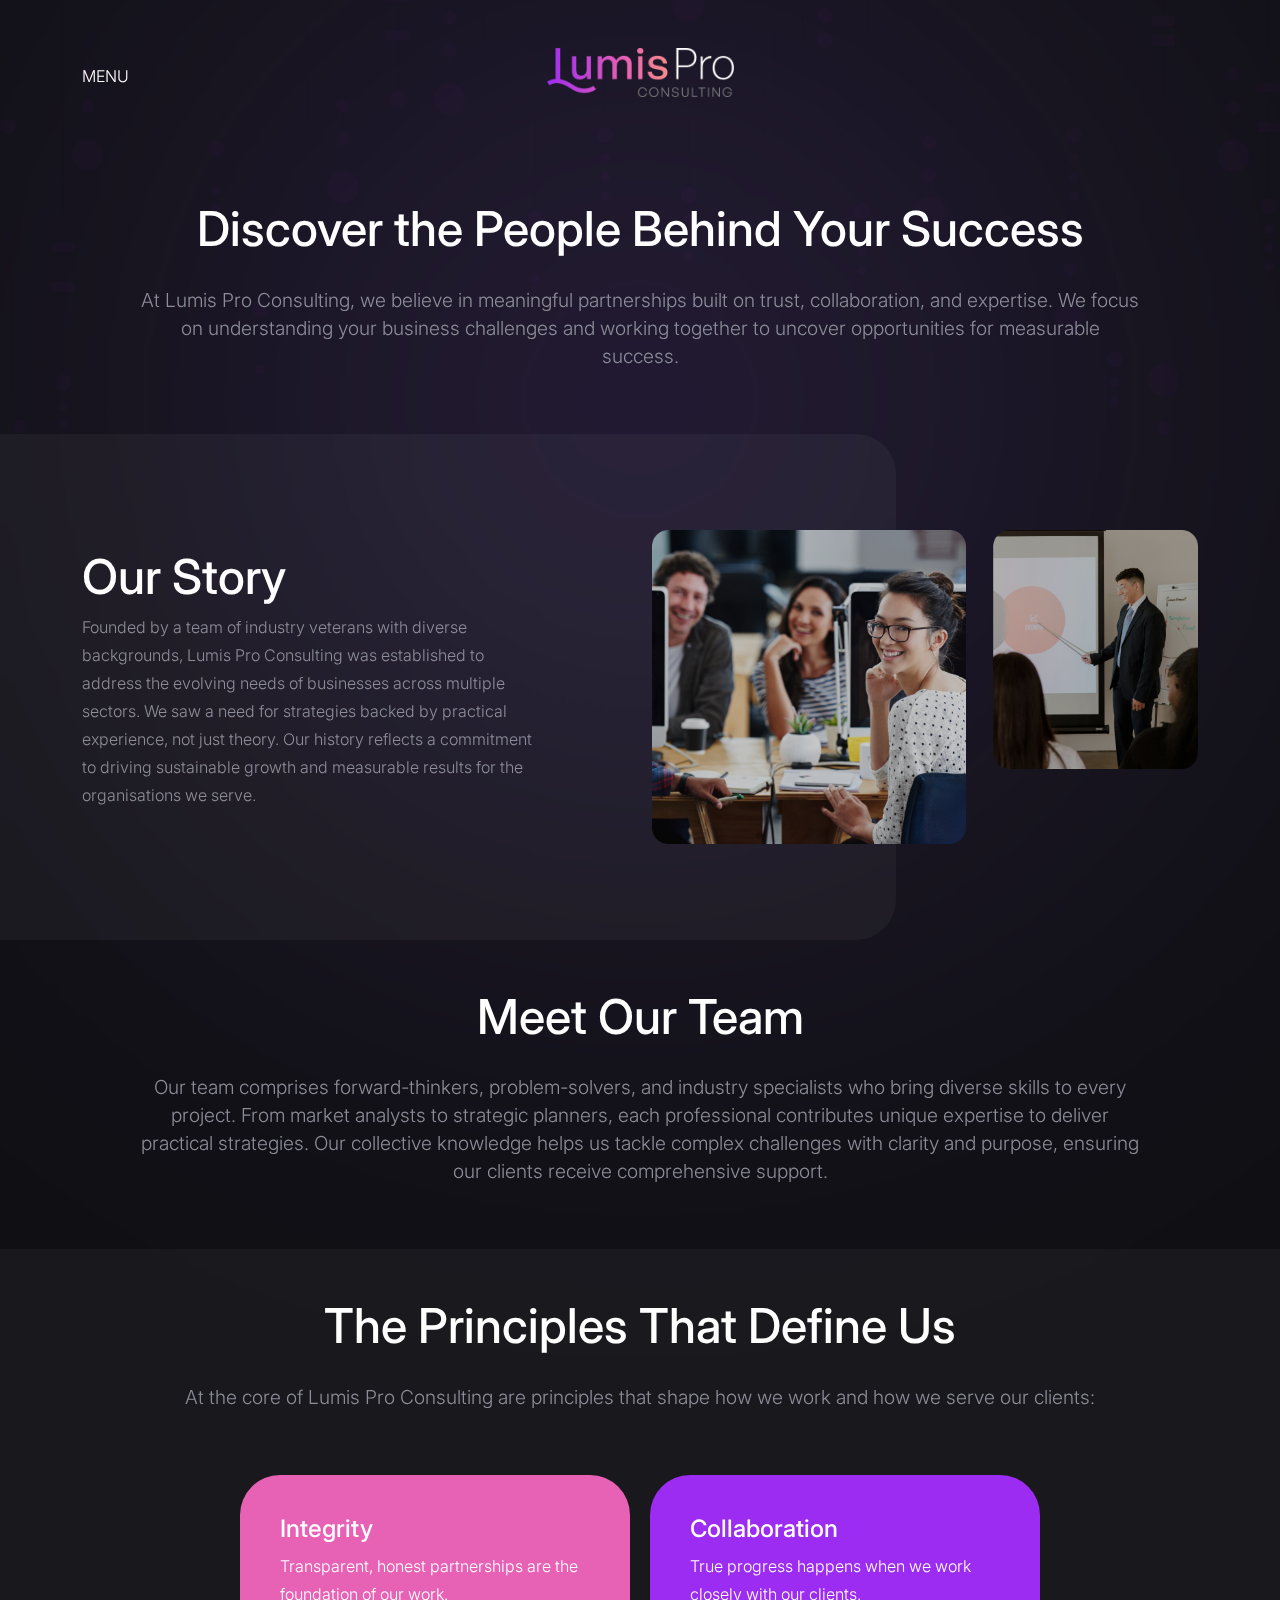
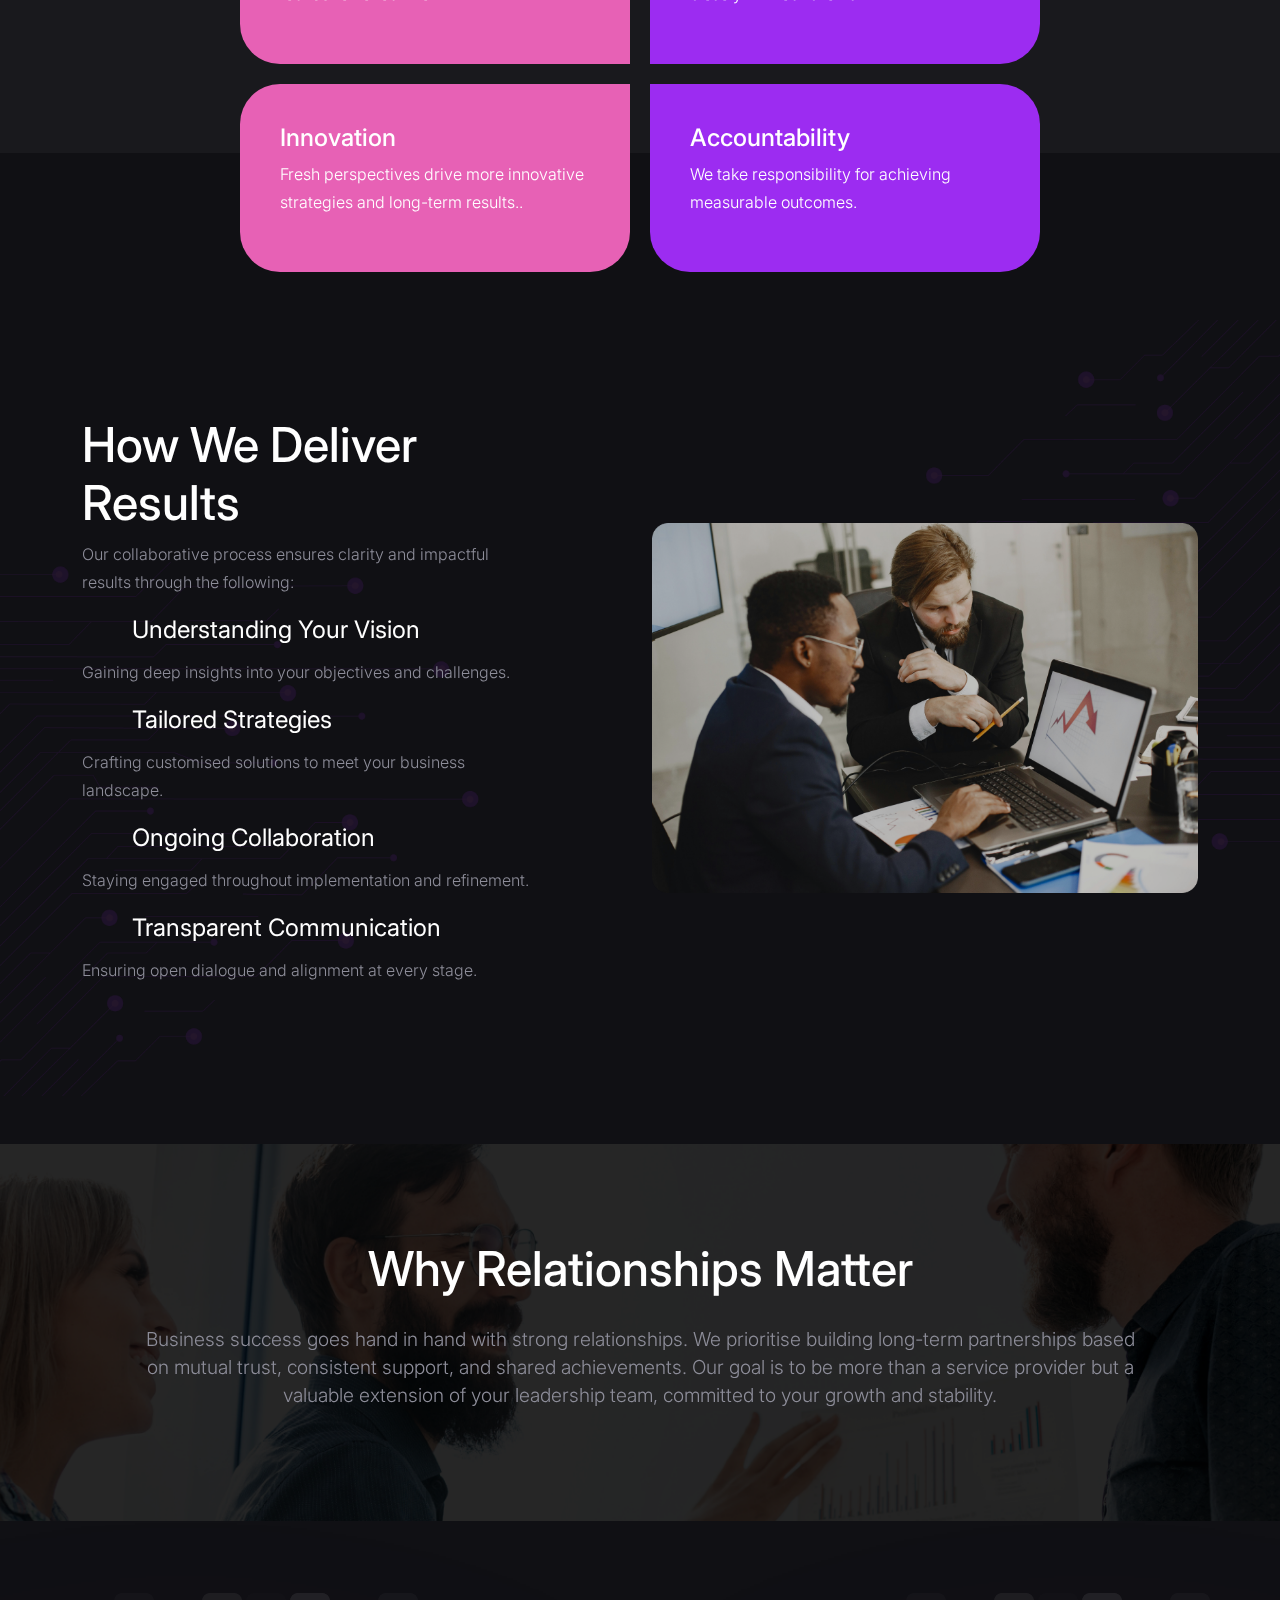
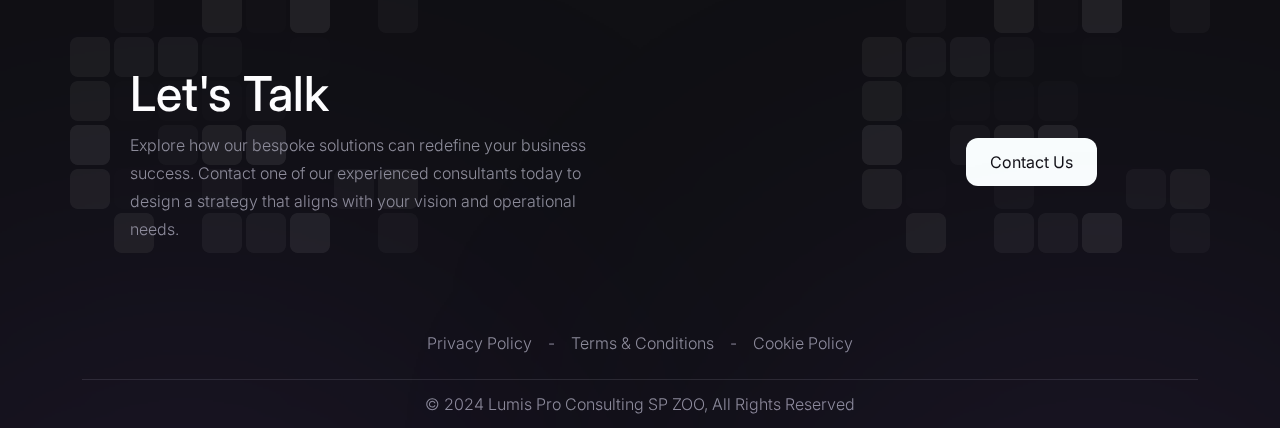
<file: Get-To-Know-Us.html>
<!DOCTYPE html>
<html lang="en">

<head>
    <meta charset="UTF-8">
    <meta name="viewport" content="width=device-width, initial-scale=1.0">
    <title>Get To Know Us</title>
    <link rel="icon" href="./assets/images/fav-icon.png">
    <!-- font-awesome -->
    <link rel="stylesheet" href="https://cdnjs.cloudflare.com/ajax/libs/font-awesome/6.7.1/css/all.min.css"
        integrity="sha512-5Hs3dF2AEPkpNAR7UiOHba+lRSJNeM2ECkwxUIxC1Q/FLycGTbNapWXB4tP889k5T5Ju8fs4b1P5z/iB4nMfSQ=="
        crossorigin="anonymous" referrerpolicy="no-referrer" />

    <!-- bootstrap css -->
    <link rel="stylesheet" href="./assets/bootstrap-5.3.3-dist/css/bootstrap.min.css">


    <!-- custom css -->
    <link rel="stylesheet" href="./assets/css/main.css">
</head>

<body>

    <div id="wrapper">

        <!-- Start Header -->
        <header class="header" id="header">
            <div class="container">
                <div class="row">
                    <div class="menu__link"><a href="#" onclick="openMenu()">Menu</a></div>
                    <div class="logo__ imgBox">
                        <a href="./index.html">
                            <img src="./assets/images/logo.png" alt="logo"></a>
                    </div>
                </div>
            </div>
            <nav class="menu__ bg__" id="nav">
                <div class="container">
                    <div class="row">
                        <div class="menu__link"><a href="#" onclick="closeMenu()">Close</a></div>
                        <div class="logo__ imgBox">
                            <a href="./index.html">
                                <img src="./assets/images/logo.png" alt="logo"></a>
                        </div>
                    </div>
                    <div class="menu__links">
                        <ul>
                            <li><a href="./index.html">Home</a></li>
                            <li><a href="./Get-To-Know-Us.html" class="active">Get to know us</a></li>
                            <li><a href="./our-philosophy.html">OUR PHILOSOPHY IN ACTION</a></li>
                            <li><a href="./strategic.html">STRATEGIC PLANNING & ADVISORY</a></li>
                            <li><a href="./Mergers.html">Mergers and Acquisitions</a></li>
                            <li><a href="./Business-continuity.html">Business Continuity and Risk
                                    Management</a></li>
                            <li><a href="./contact-us.html">get in touch</a></li>
                        </ul>
                        <div class="menu__details row py-4 g-4 align-items-center justify-content-between">
                            <div class="col-md-5">
                                <h6>Address:</h6>
                                <a href="#">XCOMPANYADDRESSX</a>
                            </div>
                            <div class="col-md-5">
                                <h6>Email:</h6>
                                <a href="#">abcd@gmail.com</a>
                            </div>

                        </div>
                    </div>
                </div>
            </nav>
        </header>
        <!-- End Header -->


        <!-- Start Banner -->
        <div class="banner__">
            <div class="container">
                <div class="heading__">
                    <h1>Discover the People Behind Your Success</h1>
                    <p>At Lumis Pro Consulting, we believe in meaningful partnerships built on trust, collaboration, and expertise. We focus on understanding your business challenges and working together to uncover opportunities for measurable success.</p>
                </div>
            </div>

        </div>
        <!-- End Banner -->

        <!-- Start main -->
        <main id="main">

            <section class="support__business">
                <div class="container">
                    <div class="row py-5 g-4 align-items-center justify-content-between">
                        <div class="col-lg-5">
                            <h1>Our Story</h1>
                            <p>Founded by a team of industry veterans with diverse backgrounds, Lumis Pro Consulting was established to address the evolving needs of businesses across multiple sectors. We saw a need for strategies backed by practical experience, not just theory. Our history reflects a commitment to driving sustainable growth and measurable results for the organisations we serve.</p>
                        </div>
                        <div class="col-lg-6">
                            <div class="imgBox">
                                <img src="./assets/images/Frame 1000000835.png" alt="img">
                            </div>
                        </div>
                    </div>
                </div>
            </section>

            <section>
                <div class="container">
                    <div class="heading__">
                        <h1>Meet Our Team</h1>
                        <p>Our team comprises forward-thinkers, problem-solvers, and industry specialists who bring diverse skills to every project. From market analysts to strategic planners, each professional contributes unique expertise to deliver practical strategies. Our collective knowledge helps us tackle complex challenges with clarity and purpose, ensuring our clients receive comprehensive support.</p>
                    </div>
                </div>
            </section>

            <section class="principles__define bg__2">
                <div class="container">
                    <div class="heading__ pb-5">
                        <h1>The Principles That Define Us</h1>
                        <p>At the core of Lumis Pro Consulting are principles that shape how we work and how we serve our clients:</p>
                    </div>
                    <ul>
                        <li>
                            <h4>Integrity</h4>
                            <p>Transparent, honest partnerships are the foundation of our work.</p>
                        </li>
                        <li>
                            <h4>Collaboration</h4>
                            <p>True progress happens when we work closely with our clients.</p>
                        </li>
                        <li>
                            <h4>Innovation</h4>
                            <p>Fresh perspectives drive more innovative strategies and long-term results..</p>
                        </li>
                        <li>
                            <h4>Accountability</h4>
                            <p>We take responsibility for achieving measurable outcomes.</p>
                        </li>
                    </ul>
                    
                </div>
            </section>

            <section class="deliver__result bg__">
                <div class="container">
                    <div class="row py-5 g-4 align-items-center justify-content-between">
                        <div class="col-lg-5">
                            <h1>How We Deliver Results</h1>
                            <p>Our collaborative process ensures clarity and impactful results through the following:</p>
                            <ul class="check__circle__list">
                                <li>Understanding Your Vision</li>
                                <p>Gaining deep insights into your objectives and challenges.</p>
                                <li>Tailored Strategies</li>
                                <p>Crafting customised solutions to meet your business landscape.</p>
                                <li>Ongoing Collaboration</li>
                                <p>Staying engaged throughout implementation and refinement.</p>
                                <li>Transparent Communication</li>
                                <p>Ensuring open dialogue and alignment at every stage.</p>
                            </ul>
                        </div>
                        <div class="col-lg-6">
                            <div class="imgBox rounded">
                                <img src="./assets/images/pexels-gustavo-fring-6285080 1.png" alt="">
                            </div>
                        </div>
                    </div>
                </div>
            </section>
            
            <section class="bg__ my-5" style="background-image: url(./assets/images/financial-partners-shaking-hands-standing-office-business-concept\ 1.png);">
                <div class="container">
                    <div class="heading__ py-5">
                        <h1>Why Relationships Matter</h1>
                        <p>Business success goes hand in hand with strong relationships. We prioritise building long-term partnerships based on mutual trust, consistent support, and shared achievements. Our goal is to be more than a service provider but a valuable extension of your leadership team, committed to your growth and stability.</p>
                    </div>
                </div>
            </section>



        </main>
        <!-- End main -->

        <footer id="footer" class="pt-5">
            <div class="container">
                <div class="contact__us p-5 g-4 row justify-content-between align-items-center">
                    <div class="col-lg-6">
                        <h1>Let's Talk</h1>
                        <p>Explore how our bespoke solutions can redefine your business success. Contact one of our experienced consultants today to design a strategy that aligns with your vision and operational needs.</p>

                    </div>
                    <div class="col-lg-3 text-start text-lg-center">
                        <a href="./contact-us.html"><button class="btn2 justify-self-end">contact us</button></a>
                    </div>
                </div>
                <ul class="d-flex g-4 flex-wrap justify-content-center align-items-center py-4">
                    <li><a href="#">Privacy Policy</a></li>
                    <li>-</li>
                    <li><a href="#">Terms & Conditions</a></li>
                    <li>-</li>
                    <li><a href="#">Cookie Policy</a></li>
                </ul>
                <div class="Copy__Right">
                    <p>© 2024 Lumis Pro Consulting SP ZOO, All Rights Reserved</p>
                </div>


            </div>

        </footer>
        <button id="back__top" onclick="topFunction()">
            <a><i class="fa-solid fa-arrow-up"></i></a>
        </button>
        


    </div>

    <script src="./assets/js/main.js"></script>
</body>

</html>
</file>
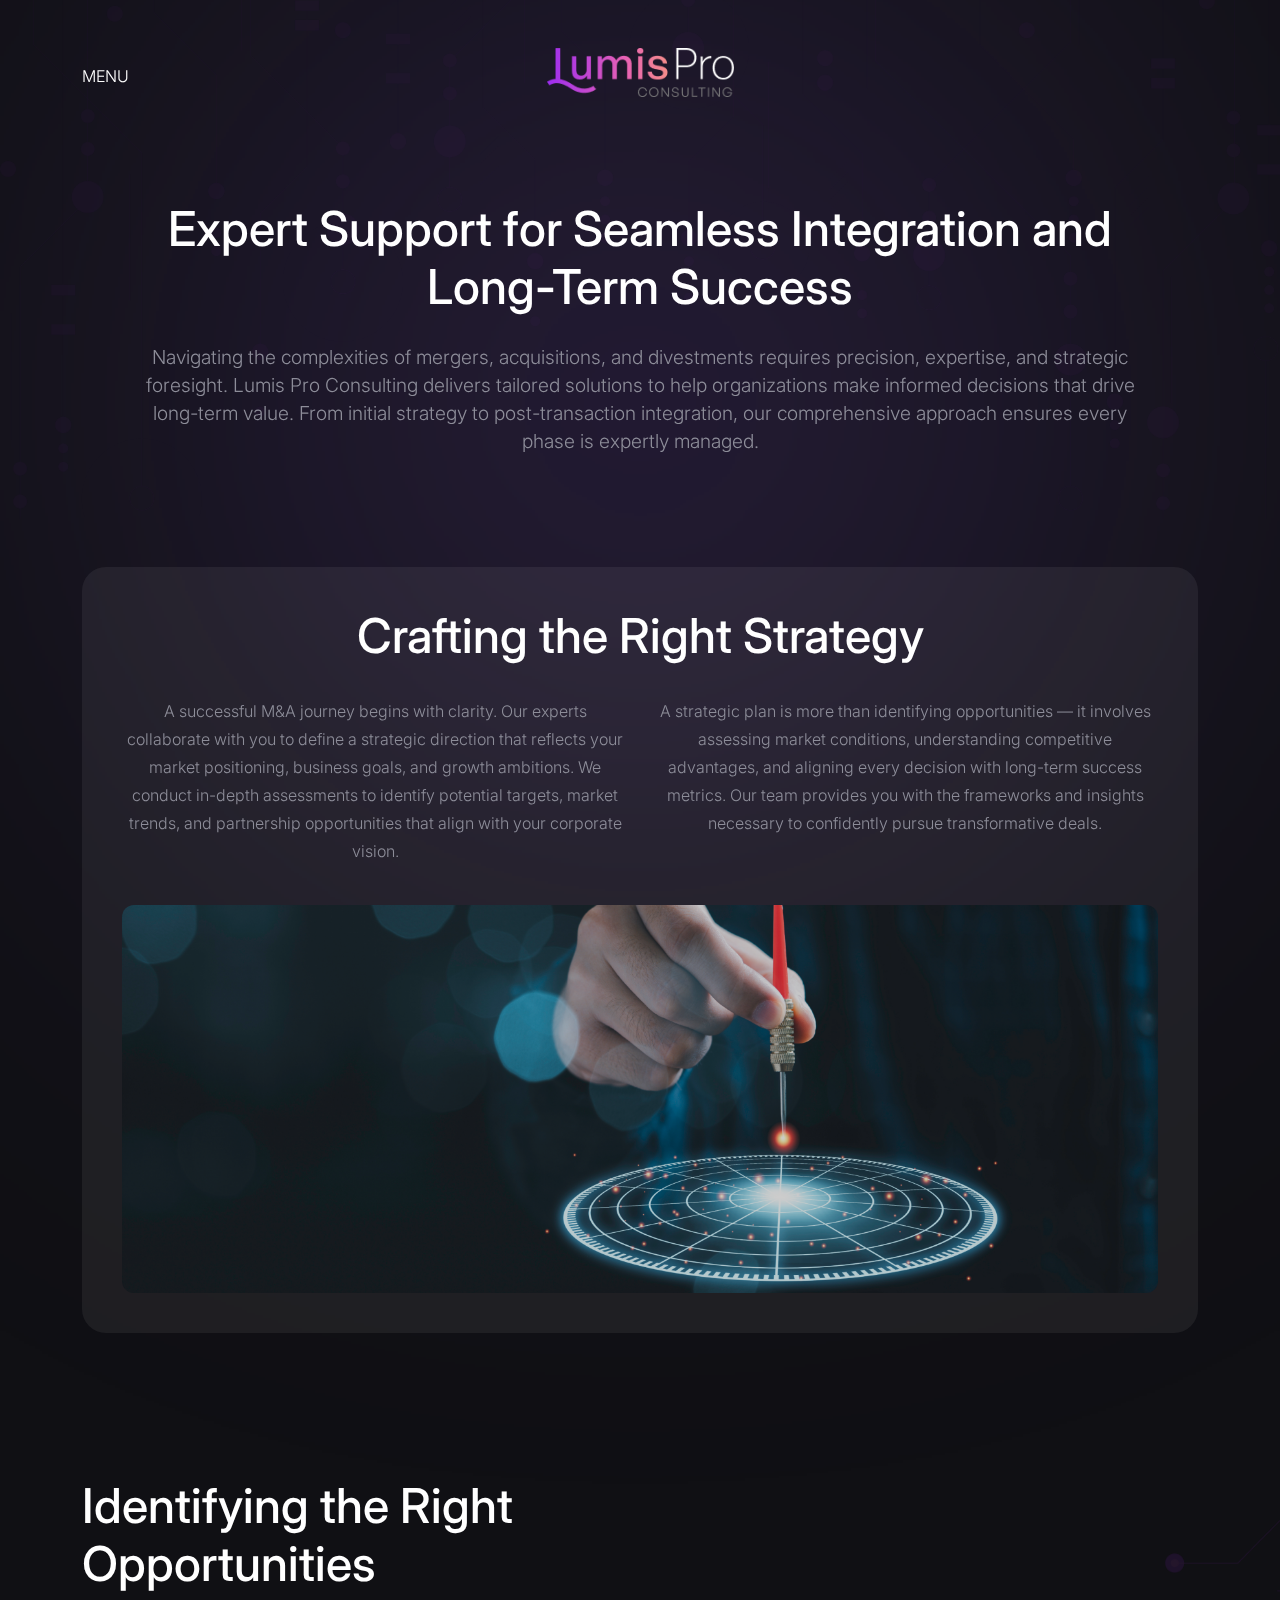
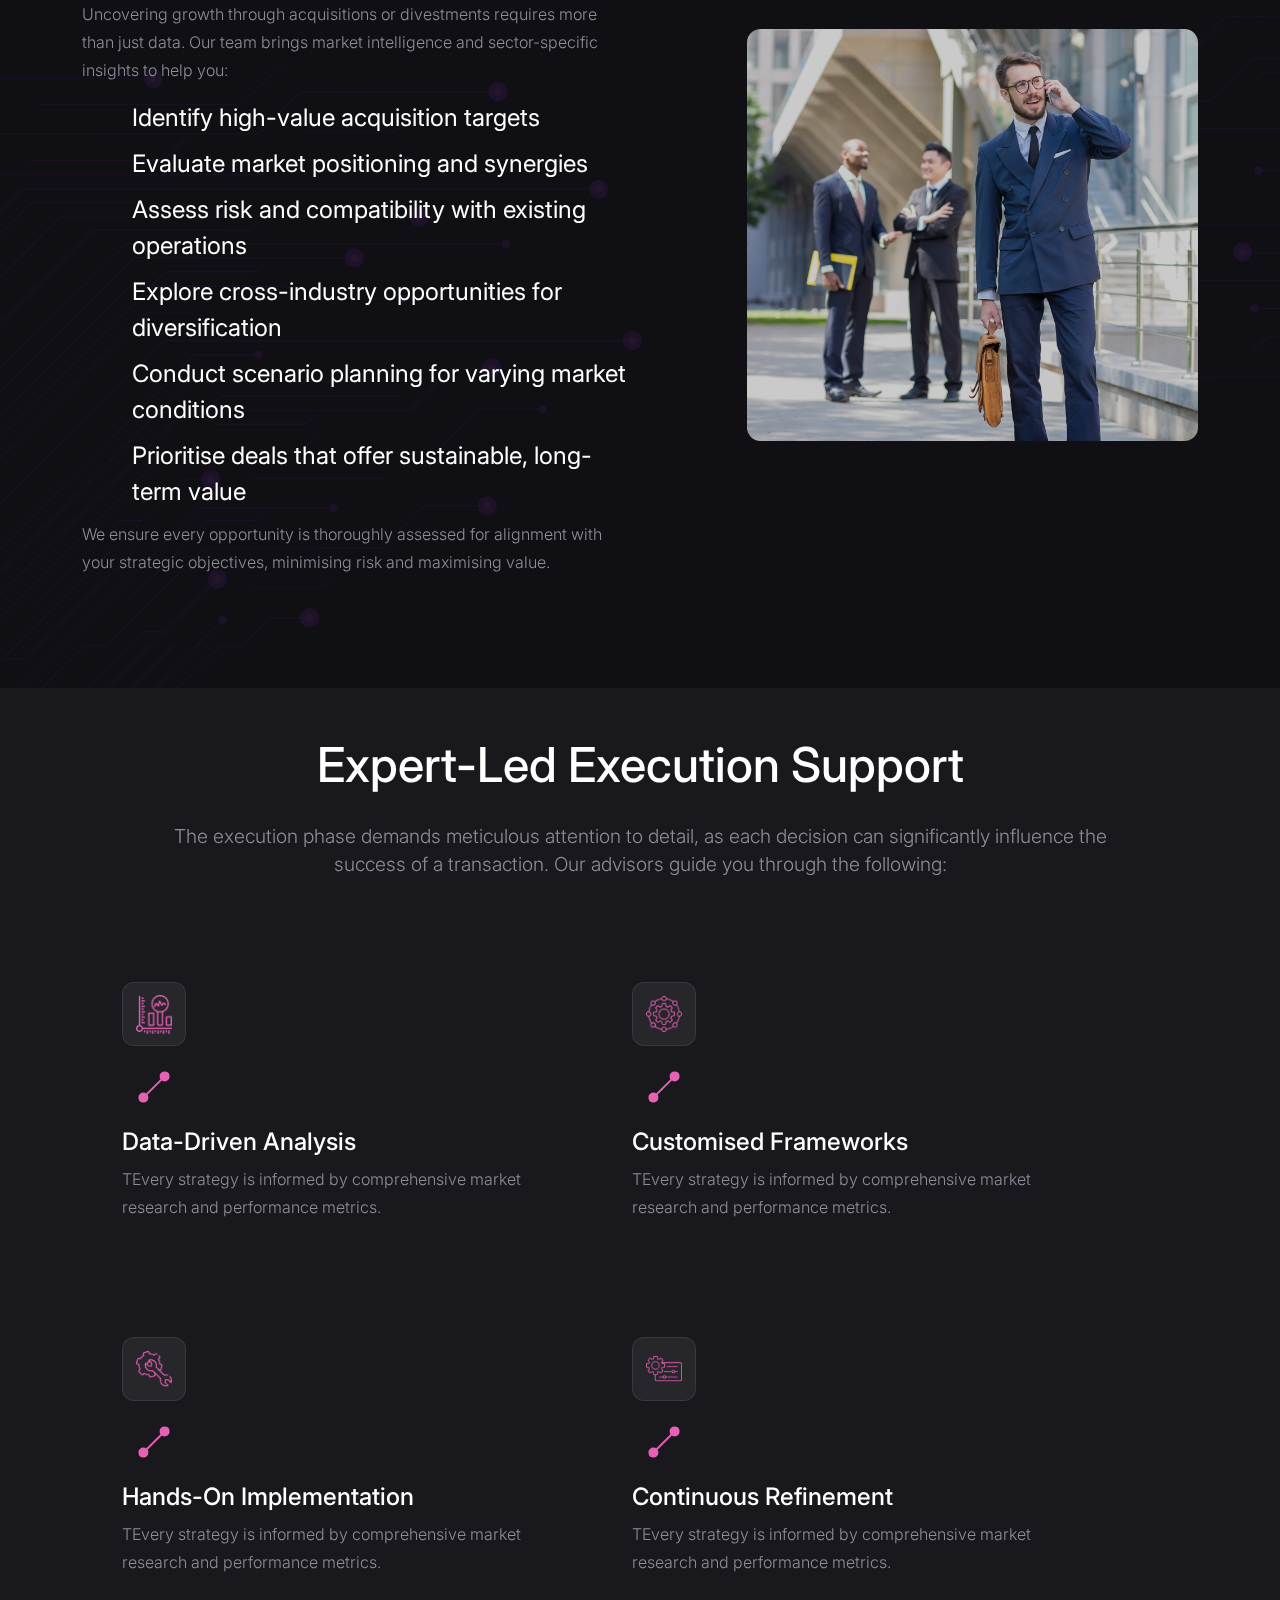
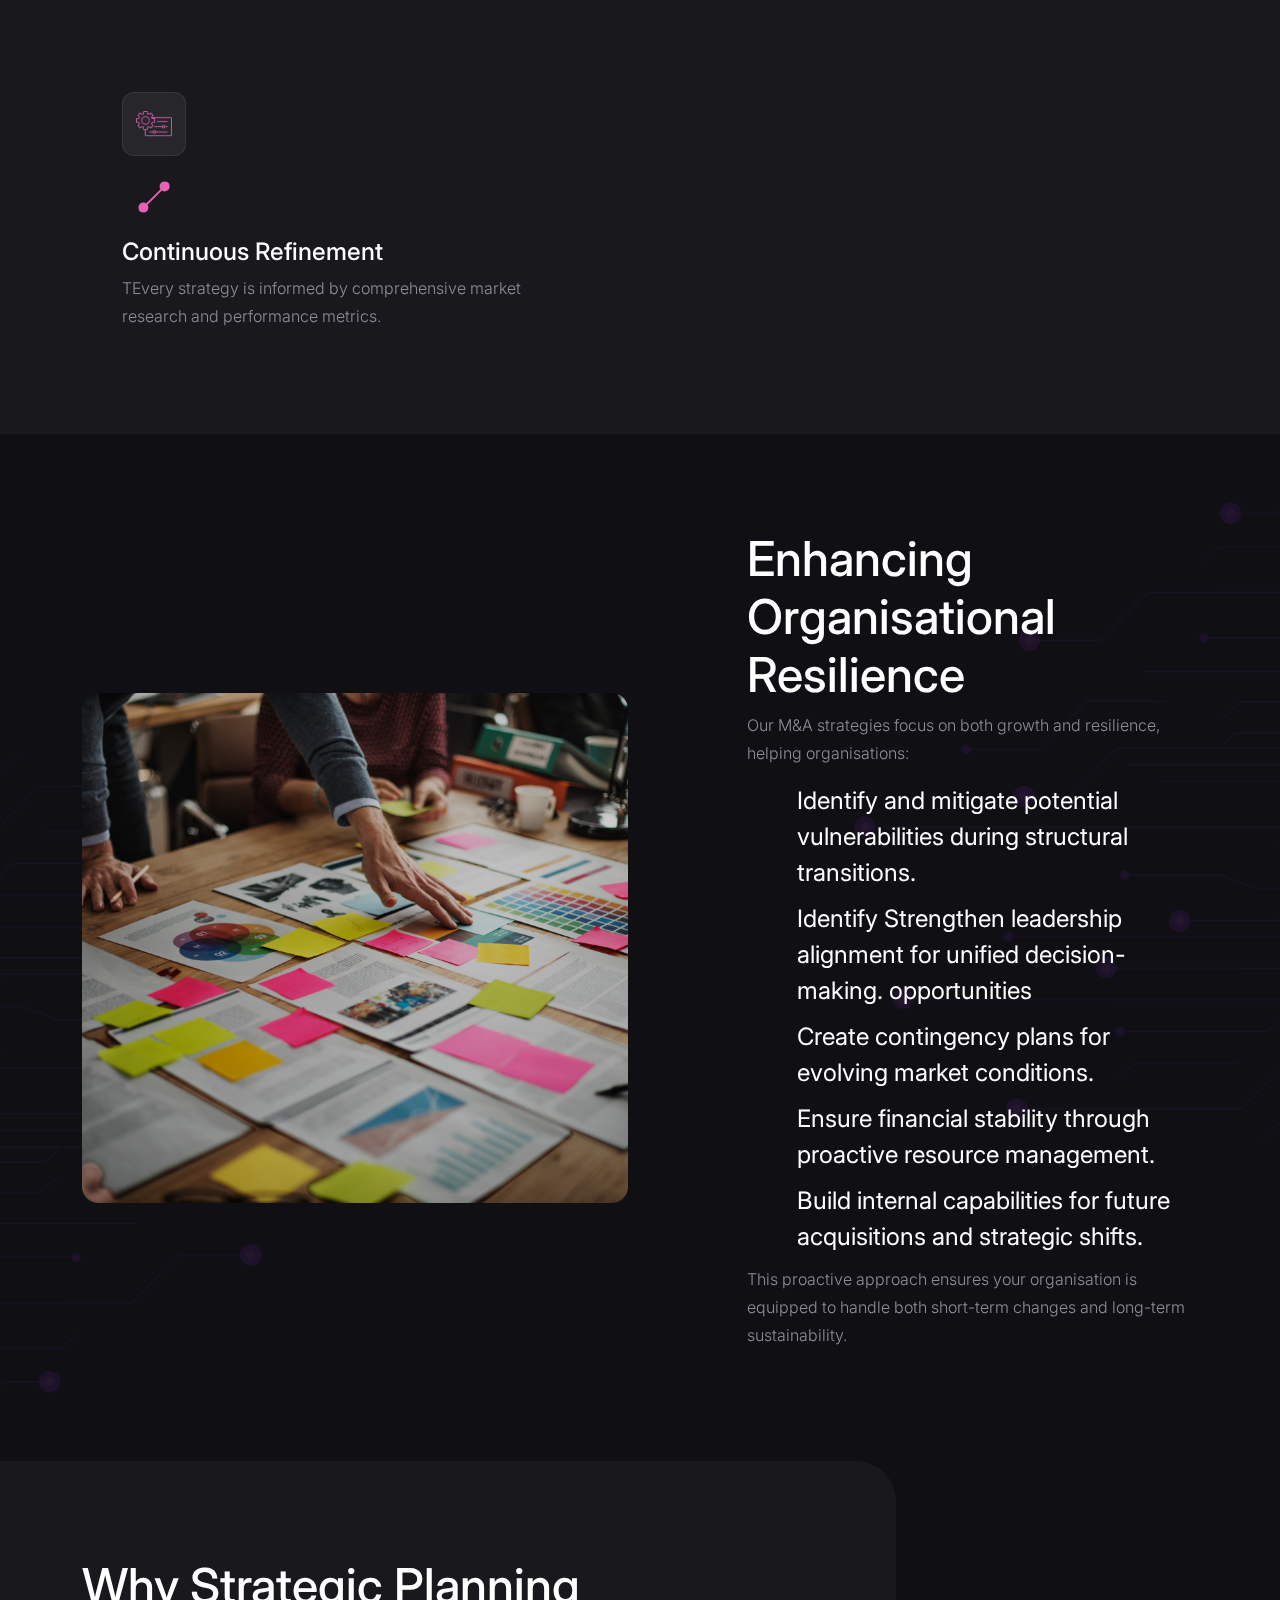
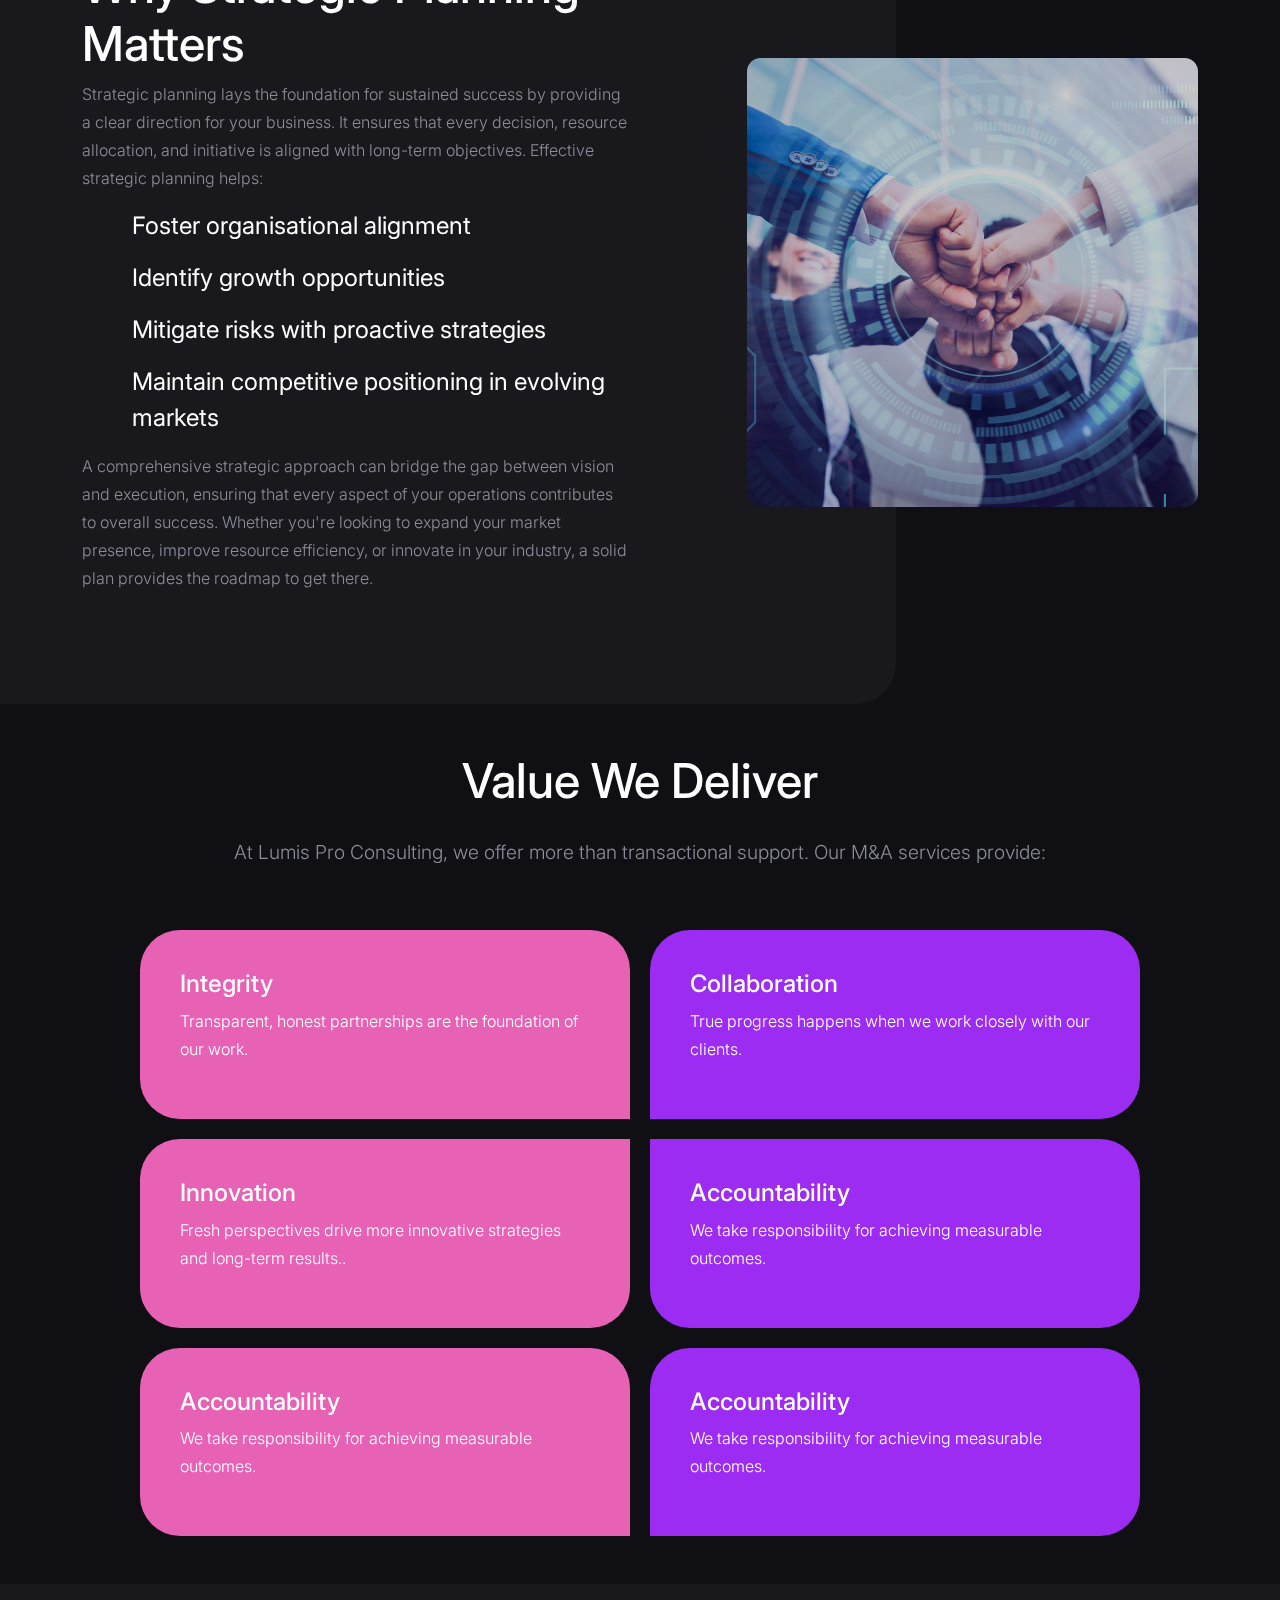
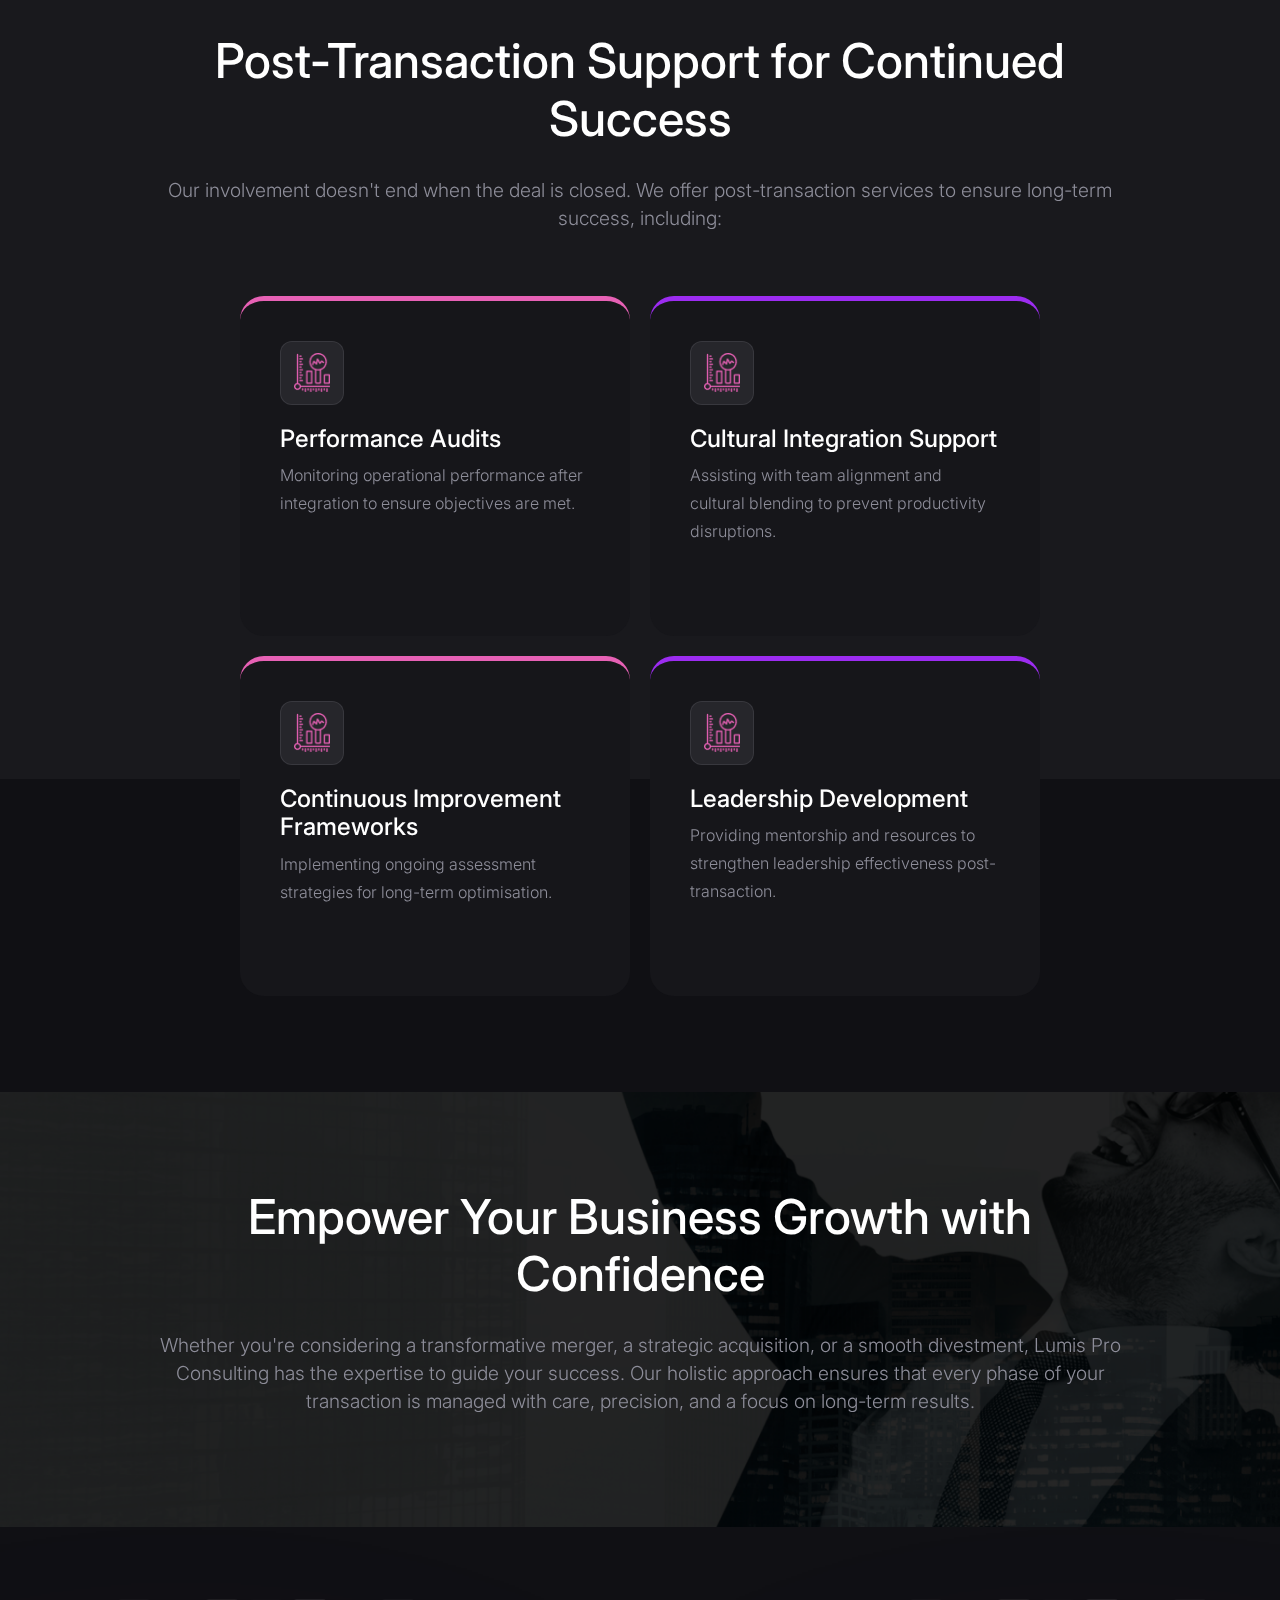
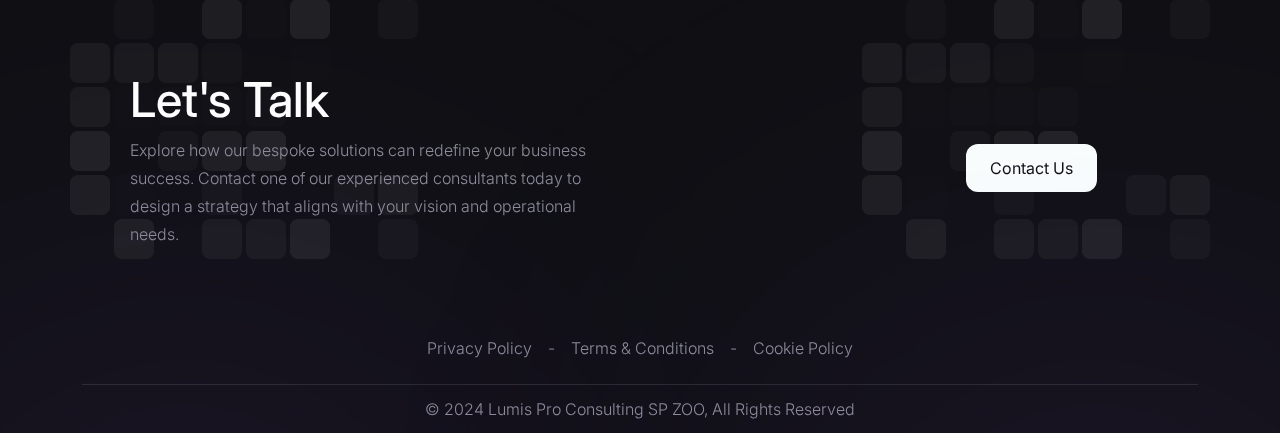
<file: Mergers.html>
<!DOCTYPE html>
<html lang="en">

<head>
    <meta charset="UTF-8">
    <meta name="viewport" content="width=device-width, initial-scale=1.0">
    <title>Mergers and Acquisitions</title>
    <link rel="icon" href="./assets/images/fav-icon.png">
    <!-- font-awesome -->
    <link rel="stylesheet" href="https://cdnjs.cloudflare.com/ajax/libs/font-awesome/6.7.1/css/all.min.css"
        integrity="sha512-5Hs3dF2AEPkpNAR7UiOHba+lRSJNeM2ECkwxUIxC1Q/FLycGTbNapWXB4tP889k5T5Ju8fs4b1P5z/iB4nMfSQ=="
        crossorigin="anonymous" referrerpolicy="no-referrer" />

    <!-- bootstrap css -->
    <link rel="stylesheet" href="./assets/bootstrap-5.3.3-dist/css/bootstrap.min.css">


    <!-- custom css -->
    <link rel="stylesheet" href="./assets/css/main.css">
</head>

<body>

    <div id="wrapper">

        <!-- Start Header -->
        <header class="header" id="header">
            <div class="container">
                <div class="row">
                    <div class="menu__link"><a href="#" onclick="openMenu()">Menu</a></div>
                    <div class="logo__ imgBox">
                        <a href="./index.html">
                            <img src="./assets/images/logo.png" alt="logo"></a>
                    </div>
                </div>
            </div>
            <nav class="menu__ bg__" id="nav">
                <div class="container">
                    <div class="row">
                        <div class="menu__link"><a href="#" onclick="closeMenu()">Close</a></div>
                        <div class="logo__ imgBox">
                            <a href="./index.html">
                                <img src="./assets/images/logo.png" alt="logo"></a>
                        </div>
                    </div>
                    <div class="menu__links">
                        <ul>
                            <li><a href="./index.html">Home</a></li>
                            <li><a href="./Get-To-Know-Us.html">Get to know us</a></li>
                            <li><a href="./our-philosophy.html">OUR PHILOSOPHY IN ACTION</a></li>
                            <li><a href="./strategic.html">STRATEGIC PLANNING & ADVISORY</a></li>
                            <li><a href="./Mergers.html" class="active">Mergers and Acquisitions</a></li>
                            <li><a href="./Business-continuity.html">Business Continuity and Risk
                                    Management</a></li>
                            <li><a href="./contact-us.html">get in touch</a></li>
                        </ul>
                        <div class="menu__details row py-4 g-4 align-items-center justify-content-between">
                            <div class="col-md-5">
                                <h6>Address:</h6>
                                <a href="#">XCOMPANYADDRESSX</a>
                            </div>
                            <div class="col-md-5">
                                <h6>Email:</h6>
                                <a href="#">abcd@gmail.com</a>
                            </div>

                        </div>
                    </div>
                </div>
            </nav>
        </header>
        <!-- End Header -->


        <!-- Start Banner -->
        <div class="banner__">
            <div class="container">
                <div class="heading__">
                    <h1>Expert Support for Seamless Integration and Long-Term Success</h1>
                    <p>Navigating the complexities of mergers, acquisitions, and divestments requires precision,
                        expertise, and strategic foresight. Lumis Pro Consulting delivers tailored solutions to help
                        organizations make informed decisions that drive long-term value. From initial strategy to
                        post-transaction integration, our comprehensive approach ensures every phase is expertly
                        managed.</p>
                </div>
            </div>

        </div>
        <!-- End Banner -->

        <!-- Start main -->
        <main id="main">

            <section>
                <div class="container">
                    <div class="strategy__block">
                        <h1>Crafting the Right Strategy</h1>
                        <div class="row g-4 justify-content-between py-4">
                            <div class="col-lg-6">
                                <p>A successful M&A journey begins with clarity. Our experts collaborate with you to
                                    define a strategic direction that reflects your market positioning, business
                                    goals, and growth ambitions. We conduct in-depth assessments to identify
                                    potential targets, market trends, and partnership opportunities that align with
                                    your corporate vision.</p>
                            </div>
                            <div class="col-lg-6">
                                <p>A strategic plan is more than identifying opportunities — it involves assessing
                                    market conditions, understanding competitive advantages, and aligning every
                                    decision with long-term success metrics. Our team provides you with the
                                    frameworks and insights necessary to confidently pursue transformative deals.
                                </p>
                            </div>
                        </div>
                        <div class="imgBox">
                            <img src="./assets/images/businessman-throwing.png" alt="">
                        </div>
                    </div>

                </div>
            </section>

            <section class="our__services">
                <div class="container">
                    <div class="row py-5 g-4 align-items-center justify-content-between">
                        <div class="col-lg-6">
                            <h1>Identifying the Right Opportunities</h1>
                            <p>Uncovering growth through acquisitions or divestments requires more than just data. Our
                                team brings market intelligence and sector-specific insights to help you:
                            </p>
                            <ul class="check__circle__list">
                                <li>Identify high-value acquisition targets
                                </li>

                                <li>Evaluate market positioning and synergies
                                </li>

                                <li>Assess risk and compatibility with
                                    existing operations</li>

                                <li>Explore cross-industry opportunities for
                                    diversification</li>
                                <li>Conduct scenario planning for varying
                                    market conditions</li>
                                <li>Prioritise deals that offer sustainable,
                                    long-term value</li>

                            </ul>
                            <p>We ensure every opportunity is thoroughly assessed for alignment with your strategic
                                objectives, minimising risk and maximising value.</p>
                        </div>
                        <div class="col-lg-5">
                            <div class="imgBox rounded">
                                <img src="./assets/images/pexels-gustavo-merge.png" alt="">
                            </div>
                        </div>
                    </div>
                </div>
            </section>

            <section class="method__results expert__led">
                <div class="container">
                    <div class="heading__ pb-5">
                        <h1>Expert-Led Execution Support</h1>
                        <p>The execution phase demands meticulous attention to detail, as each decision can
                            significantly influence the success of a transaction. Our advisors guide you through the
                            following:</p>
                    </div>
                    <ul>
                        <li>
                            <div class="imgBox">
                                <img src="./assets/images/Layer_1 (1).png" alt="icon">
                            </div>
                            <div class="line"></div>
                            <h4>Data-Driven Analysis</h4>
                            <p>TEvery strategy is informed by comprehensive market research and performance metrics.</p>
                        </li>
                        <li>
                            <div class="imgBox">
                                <img src="./assets/images/Union.png" alt="icon">
                            </div>
                            <div class="line"></div>
                            <h4>Customised Frameworks</h4>
                            <p>TEvery strategy is informed by comprehensive market research and performance metrics.</p>
                        </li>
                        <li>
                            <div class="imgBox">
                                <img src="./assets/images/Vector.png" alt="icon">
                            </div>
                            <div class="line"></div>
                            <h4>Hands-On Implementation</h4>
                            <p>TEvery strategy is informed by comprehensive market research and performance metrics.</p>
                        </li>
                        <li>
                            <div class="imgBox">
                                <img src="./assets/images/Vector (1).png" alt="icon">
                            </div>
                            <div class="line"></div>
                            <h4>Continuous Refinement</h4>
                            <p>TEvery strategy is informed by comprehensive market research and performance metrics.</p>
                        </li>
                        <li>
                            <div class="imgBox">
                                <img src="./assets/images/Vector (1).png" alt="icon">
                            </div>
                            <div class="line"></div>
                            <h4>Continuous Refinement</h4>
                            <p>TEvery strategy is informed by comprehensive market research and performance metrics.</p>
                        </li>

                    </ul>

                </div>
            </section>

            <section class="deliver__result bg__">
                <div class="container">
                    <div class="row py-5 g-4 flex-wrap-reverse align-items-center justify-content-between">
                        <div class="col-lg-6">
                            <div class="imgBox rounded">
                                <img src="./assets/images/pexels-gustavo-fring-6285080 1 (2).png" alt="">
                            </div>
                        </div>
                        <div class="col-lg-5">
                            <h1>Enhancing Organisational Resilience</h1>
                            <p>Our M&A strategies focus on both growth and resilience, helping organisations:
                            </p>
                            <ul class="check__circle__list">
                                <li>Identify and mitigate potential
                                    vulnerabilities during structural transitions.</li>
                                <li>Identify Strengthen leadership alignment
                                    for unified decision-making. opportunities</li>

                                <li>Create contingency plans for evolving
                                    market conditions.</li>

                                <li>Ensure financial stability through
                                    proactive resource management.</li>

                                <li>Build internal capabilities for future
                                    acquisitions and strategic shifts.</li>

                            </ul>
                            <p>This proactive approach ensures your organisation is equipped to handle both short-term
                                changes and long-term sustainability.</p>
                        </div>

                    </div>
                </div>
            </section>

            <section class="support__business">
                <div class="container">
                    <div class="row py-5 g-4 align-items-center justify-content-between">
                        <div class="col-lg-6">
                            <h1>Why Strategic Planning Matters</h1>
                            <p>Strategic planning lays the foundation for sustained success by providing a clear
                                direction for your business. It ensures that every decision, resource allocation, and
                                initiative is aligned with long-term objectives. Effective strategic planning helps:
                            </p>
                            <ul class="check__circle__list">
                                <li>Foster organisational alignment</li>
                                <p></p>

                                <li>Identify growth opportunities</li>
                                <p></p>

                                <li>Mitigate risks with proactive strategies
                                </li>
                                <p></p>

                                <li>Maintain competitive positioning in
                                    evolving markets</li>
                                <p></p>

                            </ul>
                            <p>A comprehensive strategic approach can bridge the gap between vision and execution,
                                ensuring that every aspect of your operations contributes to overall success. Whether
                                you're looking to expand your market presence, improve resource efficiency, or innovate
                                in your industry, a solid plan provides the roadmap to get there.</p>
                        </div>
                        <div class="col-lg-5">
                            <div class="imgBox rounded">
                                <img src="./assets/images/pexels-gustavo-fring-6285080 1 (3).png" alt="">
                            </div>
                        </div>
                    </div>
                </div>
            </section>

            <section class="principles__define  value__deliver">
                <div class="container">
                    <div class="heading__ pb-5">
                        <h1>Value We Deliver</h1>
                        <p>At Lumis Pro Consulting, we offer more than transactional support. Our M&A services provide:
                        </p>
                    </div>
                    <ul>
                        <li>
                            <h4>Integrity</h4>
                            <p>Transparent, honest partnerships are the foundation of our work.</p>
                        </li>
                        <li>
                            <h4>Collaboration</h4>
                            <p>True progress happens when we work closely with our clients.</p>
                        </li>
                        <li>
                            <h4>Innovation</h4>
                            <p>Fresh perspectives drive more innovative strategies and long-term results..</p>
                        </li>
                        <li>
                            <h4>Accountability</h4>
                            <p>We take responsibility for achieving measurable outcomes.</p>
                        </li>
                        <li>
                            <h4>Accountability</h4>
                            <p>We take responsibility for achieving measurable outcomes.</p>
                        </li>
                        <li>
                            <h4>Accountability</h4>
                            <p>We take responsibility for achieving measurable outcomes.</p>
                        </li>
                    </ul>

                </div>
            </section>

            <section class=" bg__2">
                <div class="container">
                    <div class="heading__ pb-5">
                        <h1>Post-Transaction Support for Continued Success</h1>
                        <p>Our involvement doesn't end when the deal is closed. We offer post-transaction services to
                            ensure long-term success, including:</p>
                    </div>
                    <ul class="post__trans">
                        <li>
                            <div class="imgBox">
                                <img src="./assets/images/Layer_1 (1).png" alt="icon">
                            </div>
                            <h4>Performance Audits</h4>
                            <p>Monitoring operational performance after integration to ensure objectives are met.</p>
                        </li>
                        <li>
                            <div class="imgBox">
                                <img src="./assets/images/Layer_1 (1).png" alt="icon">
                            </div>
                            <h4>Cultural Integration Support</h4>
                            <p>Assisting with team alignment and cultural blending to prevent productivity disruptions.
                            </p>
                        </li>
                        <li>
                            <div class="imgBox">
                                <img src="./assets/images/Layer_1 (1).png" alt="icon">
                            </div>
                            <h4>Continuous Improvement Frameworks</h4>
                            <p>Implementing ongoing assessment strategies for long-term optimisation.</p>
                        </li>
                        <li>
                            <div class="imgBox">
                                <img src="./assets/images/Layer_1 (1).png" alt="icon">
                            </div>
                            <h4>Leadership Development</h4>
                            <p>Providing mentorship and resources to strengthen leadership effectiveness
                                post-transaction.</p>
                        </li>
                    </ul>

                </div>
            </section>

            <section class="bg__ my-5" style="background-image: url(./assets/images/financial-partners2.png);">
                <div class="container">
                    <div class="heading__ py-5">
                        <h1>Empower Your Business Growth with Confidence</h1>
                        <p>Whether you're considering a transformative merger, a strategic acquisition, or a smooth
                            divestment, Lumis Pro Consulting has the expertise to guide your success. Our holistic
                            approach ensures that every phase of your transaction is managed with care, precision, and a
                            focus on long-term results.</p>
                    </div>
                </div>
            </section>
        </main>
        <!-- End main -->

        <footer id="footer" class="pt-5">
            <div class="container">
                <div class="contact__us p-5 g-4 row justify-content-between align-items-center">
                    <div class="col-lg-6">
                        <h1>Let's Talk</h1>
                        <p>Explore how our bespoke solutions can redefine your business success. Contact one of our
                            experienced consultants today to design a strategy that aligns with your vision and
                            operational needs.</p>

                    </div>
                    <div class="col-lg-3 text-start text-lg-center">
                        <a href="./contact-us.html"><button class="btn2 justify-self-end">contact us</button></a>
                    </div>
                </div>
                <ul class="d-flex g-4 flex-wrap justify-content-center align-items-center py-4">
                    <li><a href="#">Privacy Policy</a></li>
                    <li>-</li>
                    <li><a href="#">Terms & Conditions</a></li>
                    <li>-</li>
                    <li><a href="#">Cookie Policy</a></li>
                </ul>
                <div class="Copy__Right">
                    <p>© 2024 Lumis Pro Consulting SP ZOO, All Rights Reserved</p>
                </div>


            </div>

        </footer>
        <button id="back__top" onclick="topFunction()">
            <a><i class="fa-solid fa-arrow-up"></i></a>
        </button>



    </div>

    <script src="./assets/js/main.js"></script>
</body>

</html>
</file>
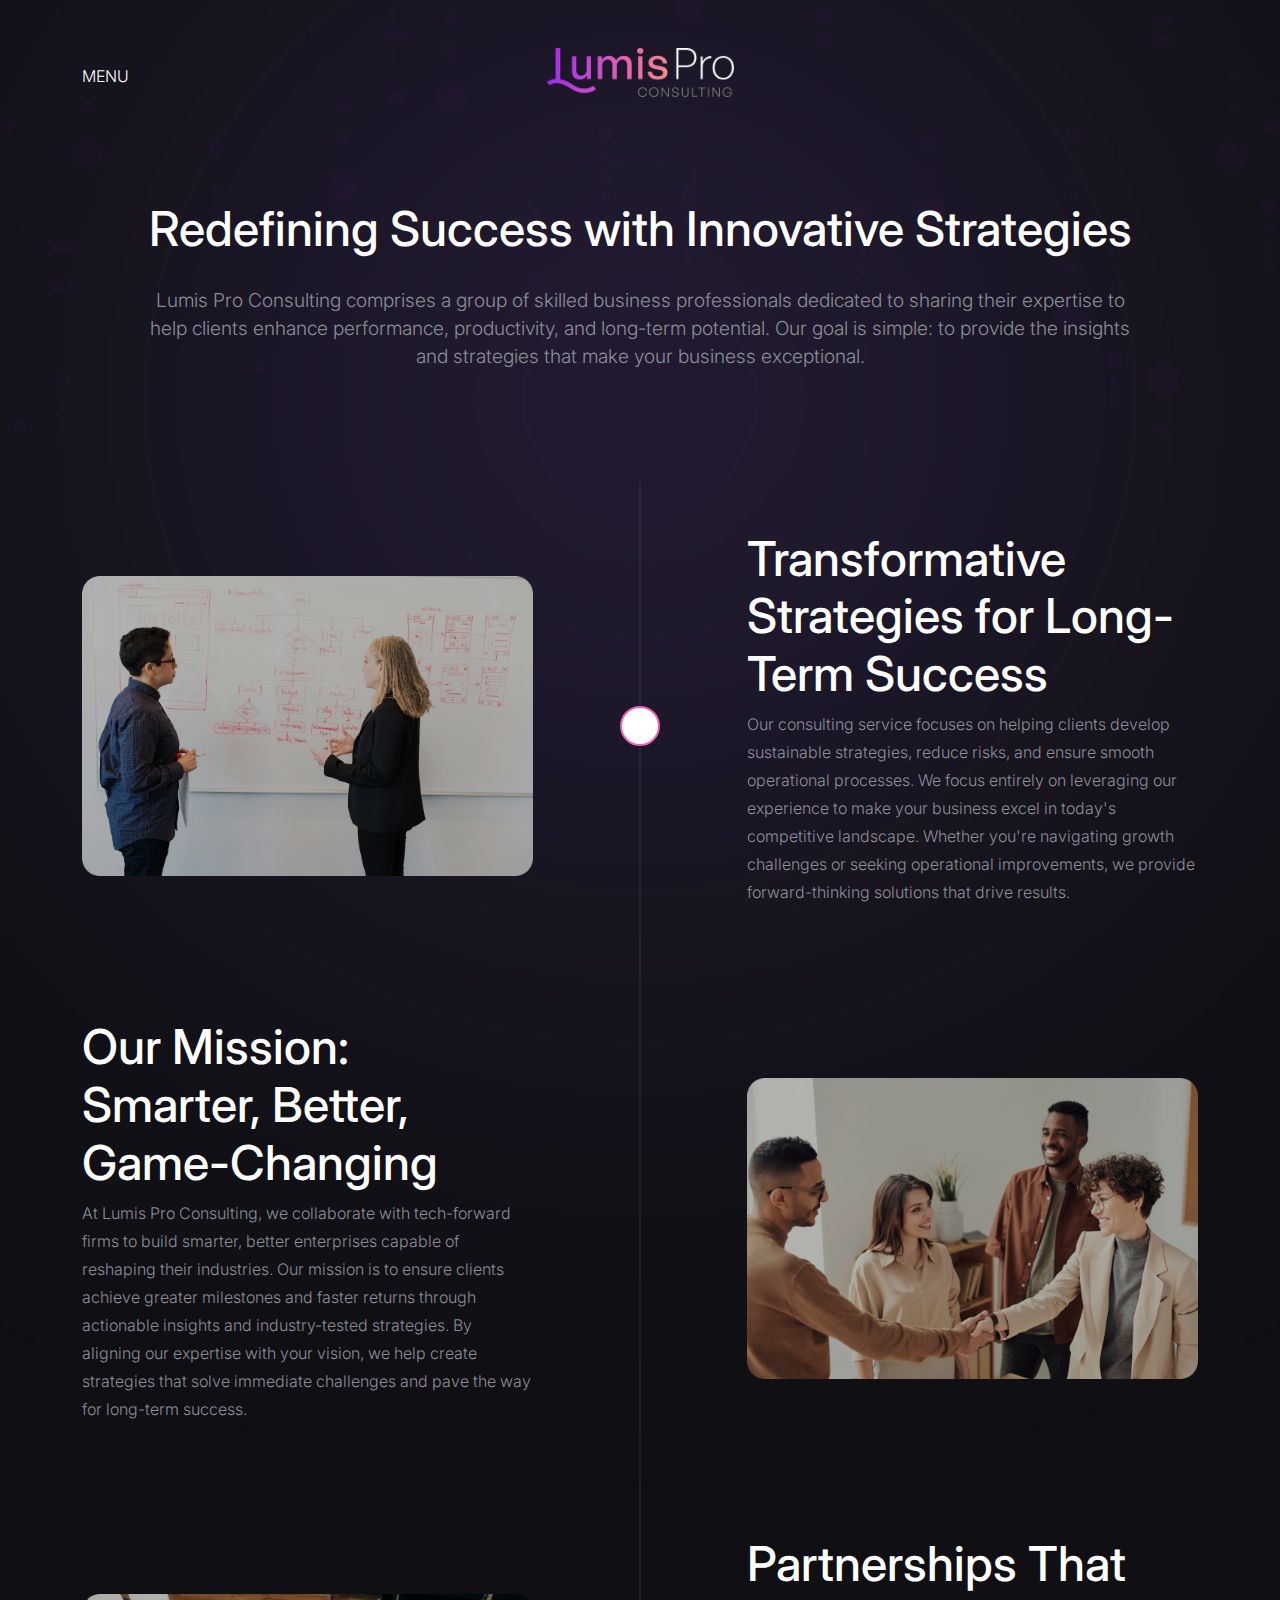
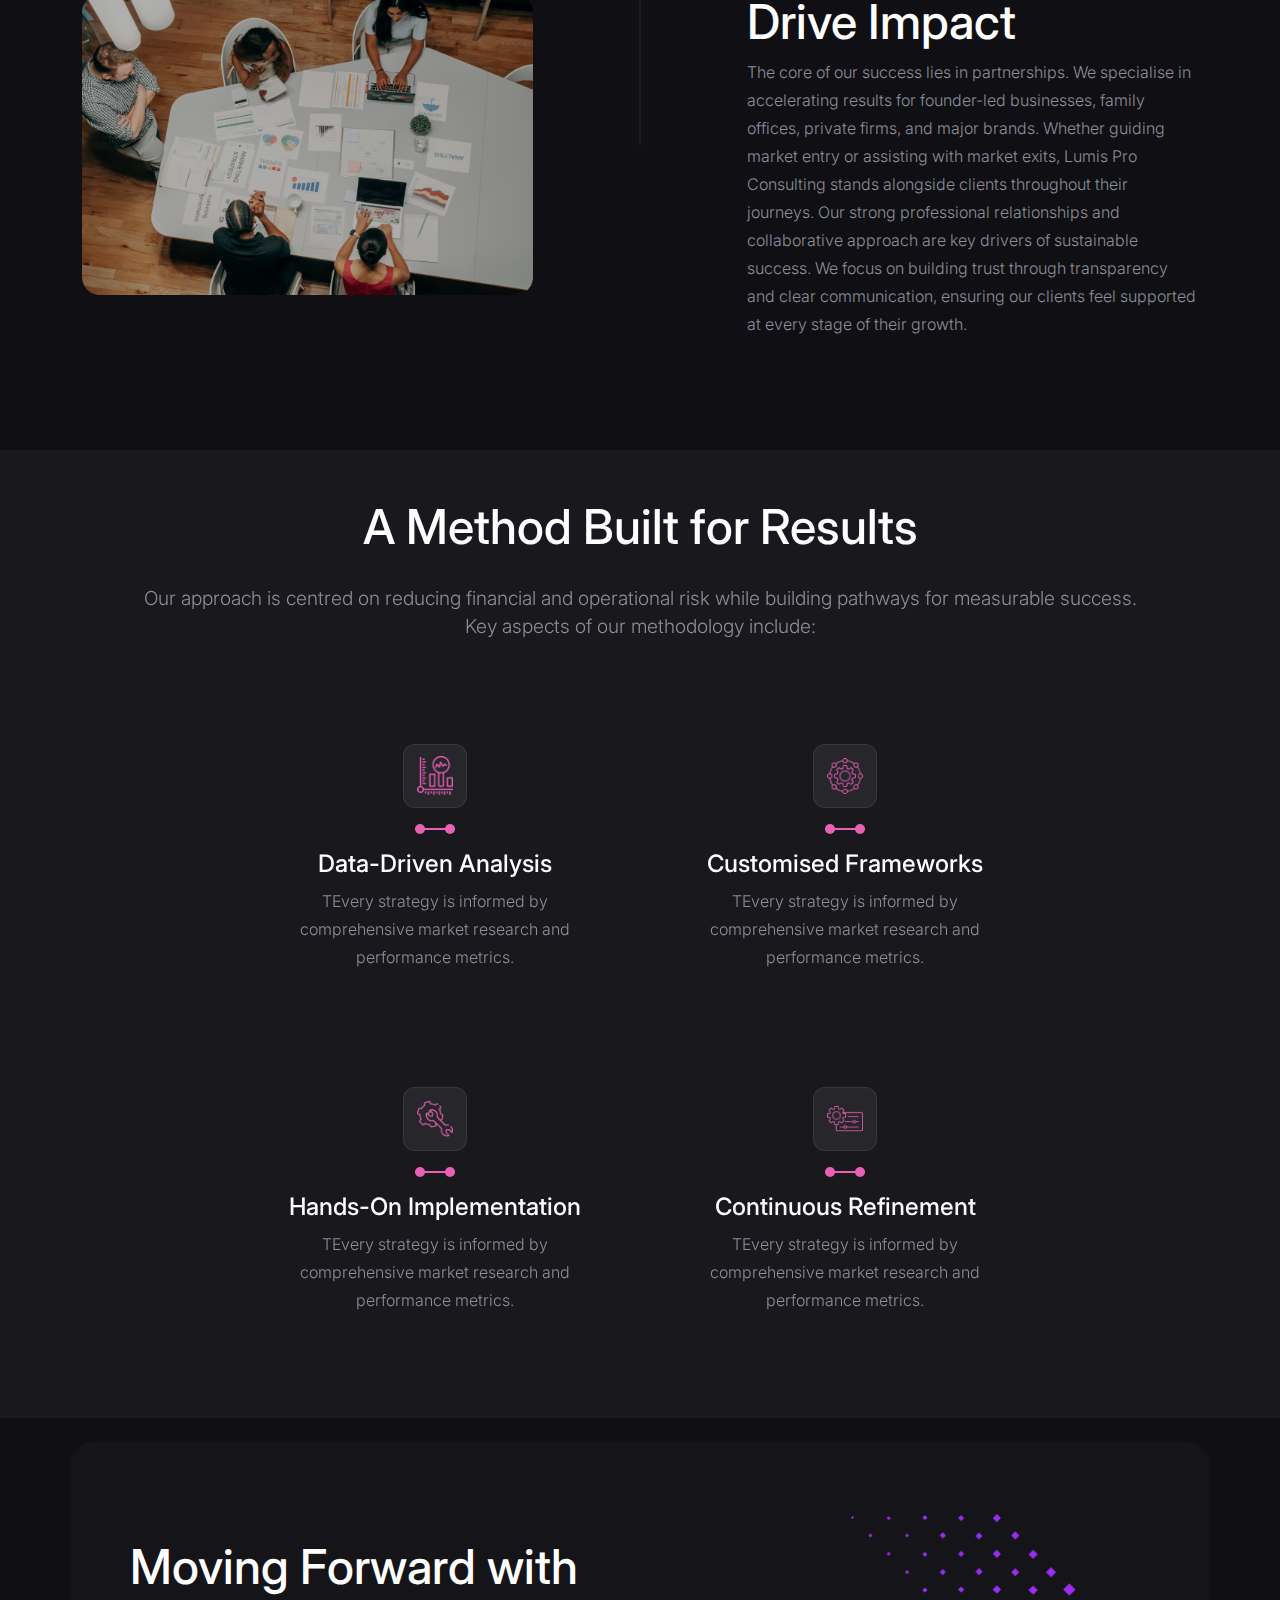
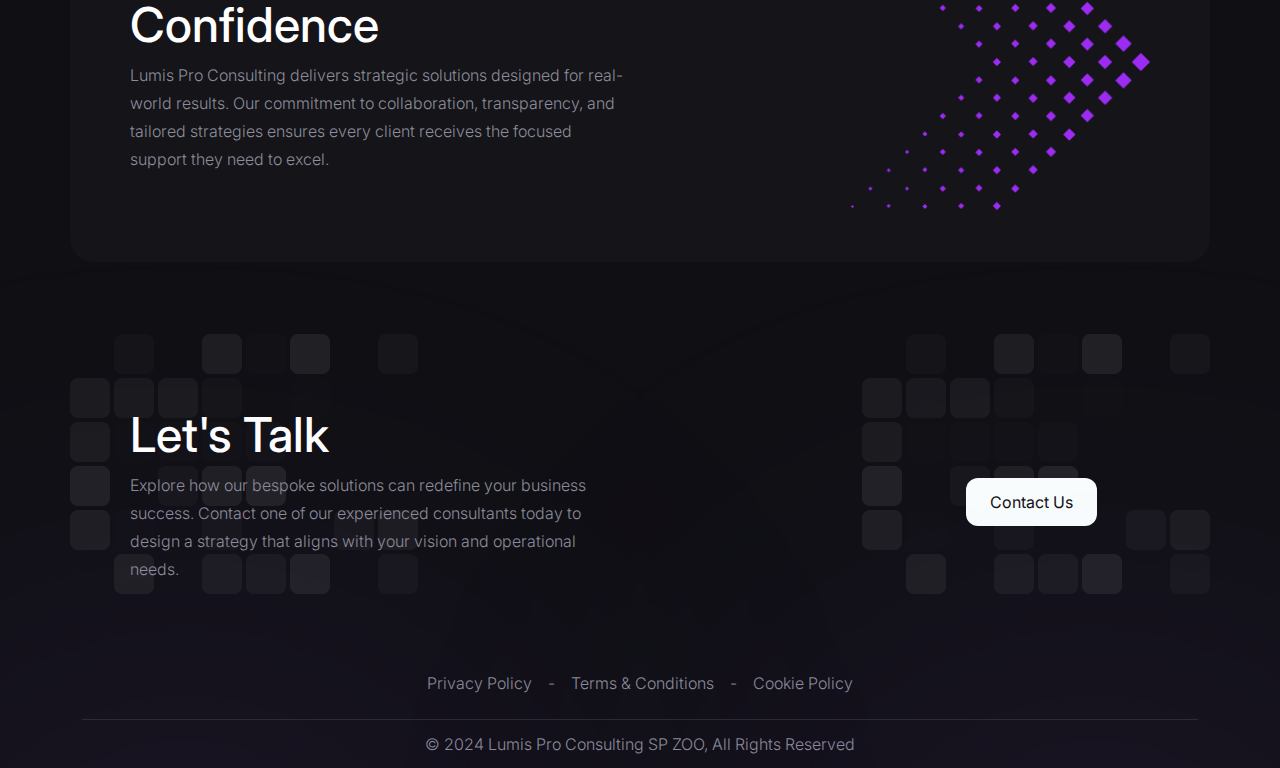
<file: our-philosophy.html>
<!DOCTYPE html>
<html lang="en">

<head>
    <meta charset="UTF-8">
    <meta name="viewport" content="width=device-width, initial-scale=1.0">
    <title>OUR PHILOSOPHY IN ACTION</title>
    <link rel="icon" href="./assets/images/fav-icon.png">
    <!-- font-awesome -->
    <link rel="stylesheet" href="https://cdnjs.cloudflare.com/ajax/libs/font-awesome/6.7.1/css/all.min.css"
        integrity="sha512-5Hs3dF2AEPkpNAR7UiOHba+lRSJNeM2ECkwxUIxC1Q/FLycGTbNapWXB4tP889k5T5Ju8fs4b1P5z/iB4nMfSQ=="
        crossorigin="anonymous" referrerpolicy="no-referrer" />

    <!-- bootstrap css -->
    <link rel="stylesheet" href="./assets/bootstrap-5.3.3-dist/css/bootstrap.min.css">


    <!-- custom css -->
    <link rel="stylesheet" href="./assets/css/main.css">
</head>

<body>

    <div id="wrapper">

        <!-- Start Header -->
        <header class="header" id="header">
            <div class="container">
                <div class="row">
                    <div class="menu__link"><a href="#" onclick="openMenu()">Menu</a></div>
                    <div class="logo__ imgBox">
                        <a href="./index.html">
                            <img src="./assets/images/logo.png" alt="logo"></a>
                    </div>
                </div>
            </div>
            <nav class="menu__ bg__" id="nav">
                <div class="container">
                    <div class="row">
                        <div class="menu__link"><a href="#" onclick="closeMenu()">Close</a></div>
                        <div class="logo__ imgBox">
                            <a href="./index.html">
                                <img src="./assets/images/logo.png" alt="logo"></a>
                        </div>
                    </div>
                    <div class="menu__links">
                        <ul>
                            <li><a href="./index.html">Home</a></li>
                            <li><a href="./Get-To-Know-Us.html">Get to know us</a></li>
                            <li><a href="./our-philosophy.html" class="active">OUR PHILOSOPHY IN ACTION</a></li>
                            <li><a href="./strategic.html">STRATEGIC PLANNING & ADVISORY</a></li>
                            <li><a href="./Mergers.html">Mergers and Acquisitions</a></li>
                            <li><a href="./Business-continuity.html">Business Continuity and Risk
                                    Management</a></li>
                            <li><a href="./contact-us.html">get in touch</a></li>
                        </ul>
                        <div class="menu__details row py-4 g-4 align-items-center justify-content-between">
                            <div class="col-md-5">
                                <h6>Address:</h6>
                                <a href="#">XCOMPANYADDRESSX</a>
                            </div>
                            <div class="col-md-5">
                                <h6>Email:</h6>
                                <a href="#">abcd@gmail.com</a>
                            </div>

                        </div>
                    </div>
                </div>
            </nav>
        </header>
        <!-- End Header -->


        <!-- Start Banner -->
        <div class="banner__">
            <div class="container">
                <div class="heading__">
                    <h1>Redefining Success with Innovative Strategies</h1>
                    <p>Lumis Pro Consulting comprises a group of skilled business professionals dedicated to sharing
                        their expertise to help clients enhance performance, productivity, and long-term potential. Our
                        goal is simple: to provide the insights and strategies that make your business exceptional.</p>
                </div>
            </div>

        </div>
        <!-- End Banner -->

        <!-- Start main -->
        <main id="main">



            <section class="ph-sec__">
                <div class="container">
                    <div class="row flex-wrap-reverse">
                        <div class="col-lg-5">
                            <div class="imgBox sale__chart">
                                <img src="./assets/images/pexels-divinetechygirl-1181346 1.png" alt="">
                            </div>
                        </div>
                        <div class="col-lg-5">
                            <h1>Transformative Strategies for Long-Term Success</h1>
                            <p>Our consulting service focuses on helping clients develop sustainable strategies, reduce
                                risks, and ensure smooth operational processes. We focus entirely on leveraging our
                                experience to make your business excel in today's competitive landscape. Whether you're
                                navigating growth challenges or seeking operational improvements, we provide
                                forward-thinking solutions that drive results.</p>
                        </div>
                    </div>
                    <div class="row">
                        <div class="col-lg-5">
                            <h1>Our Mission: Smarter, Better, Game-Changing</h1>
                            <p>At Lumis Pro Consulting, we collaborate with tech-forward firms to build smarter, better
                                enterprises capable of reshaping their industries. Our mission is to ensure clients
                                achieve greater milestones and faster returns through actionable insights and
                                industry-tested strategies. By aligning our expertise with your vision, we help create
                                strategies that solve immediate challenges and pave the way for long-term success.</p>
                        </div>
                        <div class="col-lg-5">
                            <div class="imgBox sale__chart">
                                <img src="./assets/images/pexels-fauxels-3184416 1.png" alt="">
                            </div>
                        </div>
                    </div>
                    <div class="row flex-wrap-reverse">
                        <div class="col-lg-5">
                            <div class="imgBox sale__chart">
                                <img src="./assets/images/pexels-kindelmedia-7688336 1.png" alt="">
                            </div>
                        </div>
                        <div class="col-lg-5">
                            <h1>Partnerships That Drive Impact</h1>
                            <p>The core of our success lies in partnerships. We specialise in accelerating results for
                                founder-led businesses, family offices, private firms, and major brands. Whether guiding
                                market entry or assisting with market exits, Lumis Pro Consulting stands alongside
                                clients throughout their journeys. Our strong professional relationships and
                                collaborative approach are key drivers of sustainable success. We focus on building
                                trust through transparency and clear communication, ensuring our clients feel supported
                                at every stage of their growth.</p>
                        </div>
                    </div>
                </div>
            </section>
            <section class="method__results">
                <div class="container">
                    <div class="heading__ pb-5">
                        <h1>A Method Built for Results</h1>
                        <p>Our approach is centred on reducing financial and operational risk while building pathways
                            for measurable success. Key aspects of our methodology include:</p>
                    </div>
                    <ul>
                        <li>
                            <div class="imgBox">
                                <img src="./assets/images/Layer_1 (1).png" alt="icon">
                            </div>
                            <div class="line"></div>
                            <h4>Data-Driven Analysis</h4>
                            <p>TEvery strategy is informed by comprehensive market research and performance metrics.</p>
                        </li>
                        <li>
                            <div class="imgBox">
                                <img src="./assets/images/Union.png" alt="icon">
                            </div>
                            <div class="line"></div>
                            <h4>Customised Frameworks</h4>
                            <p>TEvery strategy is informed by comprehensive market research and performance metrics.</p>
                        </li>
                        <li>
                            <div class="imgBox">
                                <img src="./assets/images/Vector.png" alt="icon">
                            </div>
                            <div class="line"></div>
                            <h4>Hands-On Implementation</h4>
                            <p>TEvery strategy is informed by comprehensive market research and performance metrics.</p>
                        </li>
                        <li>
                            <div class="imgBox">
                                <img src="./assets/images/Vector (1).png" alt="icon">
                            </div>
                            <div class="line"></div>
                            <h4>Continuous Refinement</h4>
                            <p>TEvery strategy is informed by comprehensive market research and performance metrics.</p>
                        </li>

                    </ul>

                </div>
            </section>

            <section>
                <div class="container">
                    <div class="row moving__forward g-4 p-4 p-md-5 align-items-center justify-content-between">
                        <div class="col-xl-6">
                            <h1>Moving Forward with Confidence</h1>
                            <p>Lumis Pro Consulting delivers strategic solutions designed for real-world results. Our
                                commitment to collaboration, transparency, and tailored strategies ensures every client
                                receives the focused support they need to excel.</p>
                        </div>
                        <div class=" col-xl-5 d-flex justify-content-center justify-content-md-end">
                            <div class="imgBox">
                                <img src="./assets/images/Vector (2).png" alt="icon">
                            </div>
                        </div>
                    </div>
                </div>
            </section>









        </main>
        <!-- End main -->

        <footer id="footer" class="pt-5">
            <div class="container">
                <div class="contact__us p-5 g-4 row justify-content-between align-items-center">
                    <div class="col-lg-6">
                        <h1>Let's Talk</h1>
                        <p>Explore how our bespoke solutions can redefine your business success. Contact one of our
                            experienced consultants today to design a strategy that aligns with your vision and
                            operational needs.</p>

                    </div>
                    <div class="col-lg-3 text-start text-lg-center">
                        <a href="./contact-us.html"><button class="btn2 justify-self-end">contact us</button></a>
                    </div>
                </div>
                <ul class="d-flex g-4 flex-wrap justify-content-center align-items-center py-4">
                    <li><a href="#">Privacy Policy</a></li>
                    <li>-</li>
                    <li><a href="#">Terms & Conditions</a></li>
                    <li>-</li>
                    <li><a href="#">Cookie Policy</a></li>
                </ul>
                <div class="Copy__Right">
                    <p>© 2024 Lumis Pro Consulting SP ZOO, All Rights Reserved</p>
                </div>


            </div>

        </footer>
        <button id="back__top" onclick="topFunction()">
            <a><i class="fa-solid fa-arrow-up"></i></a>
        </button>
        


    </div>

    <script src="./assets/js/main.js"></script>
</body>

</html>
</file>
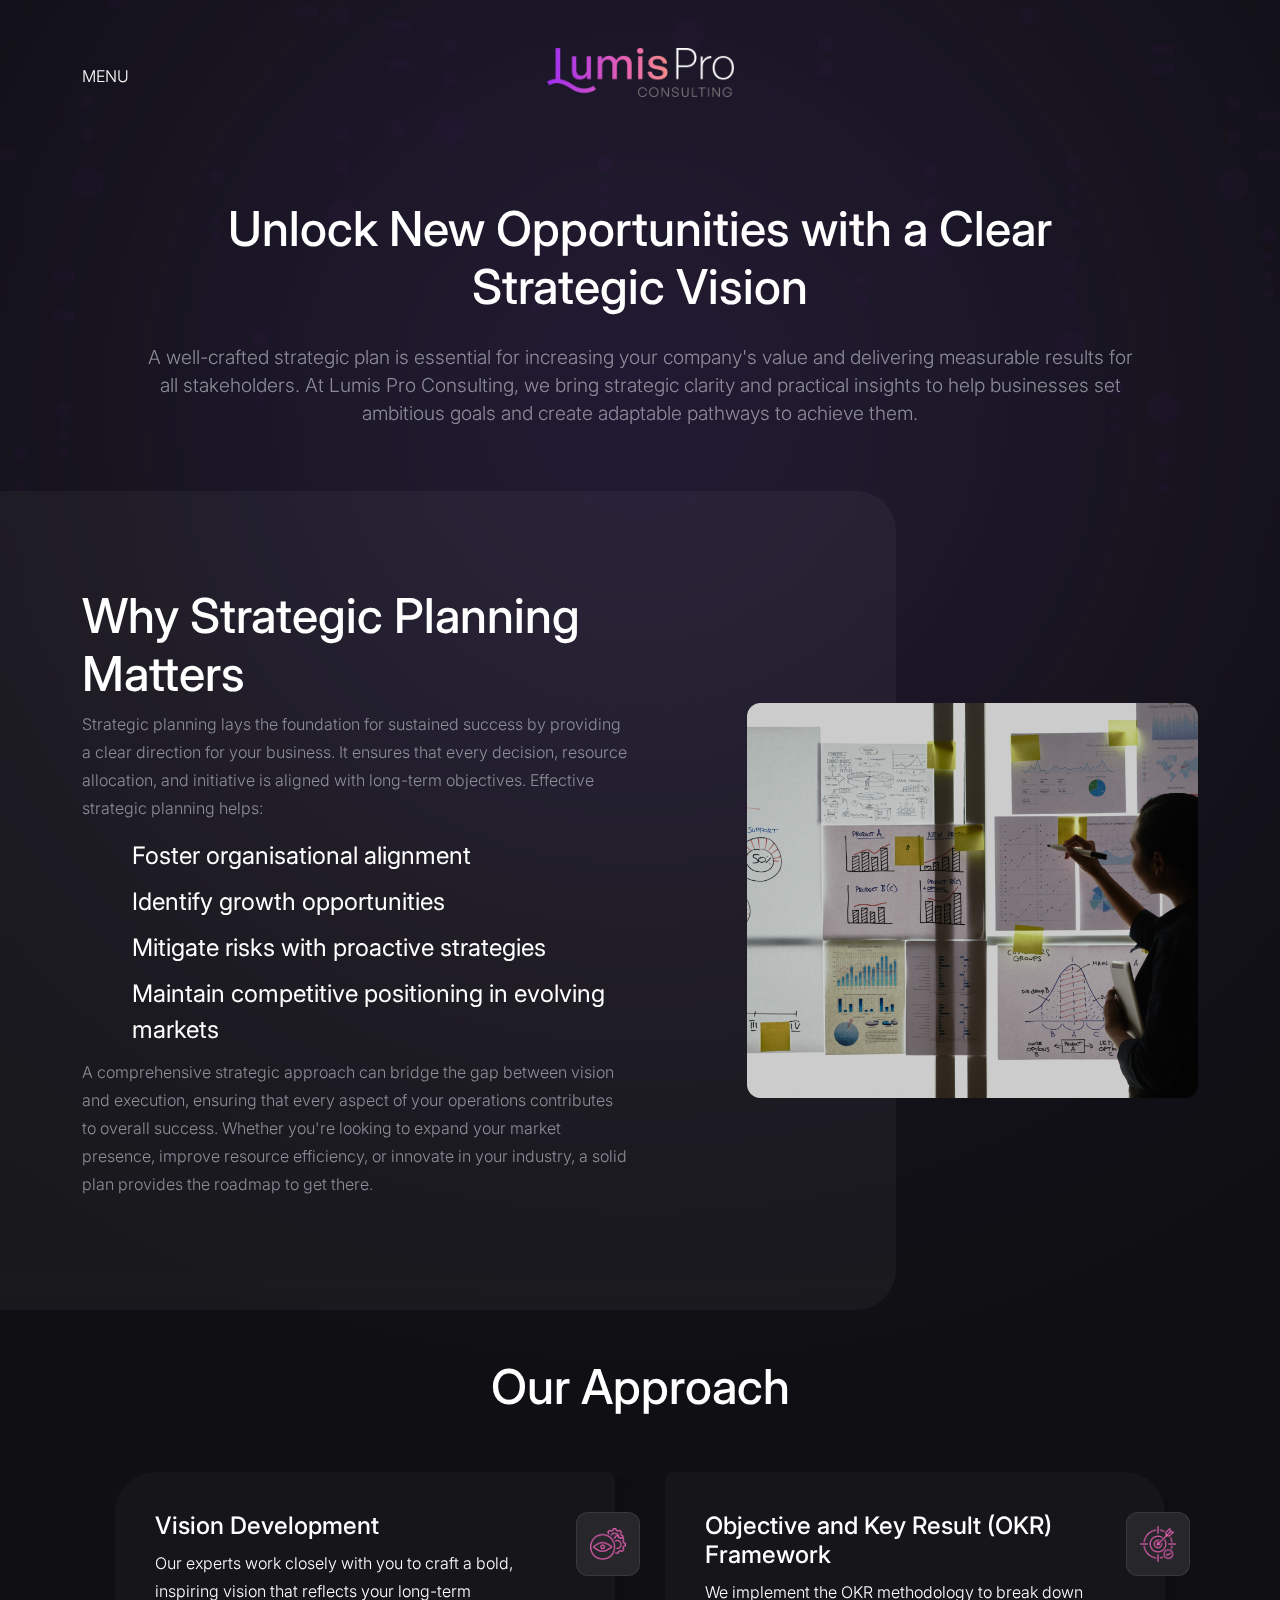
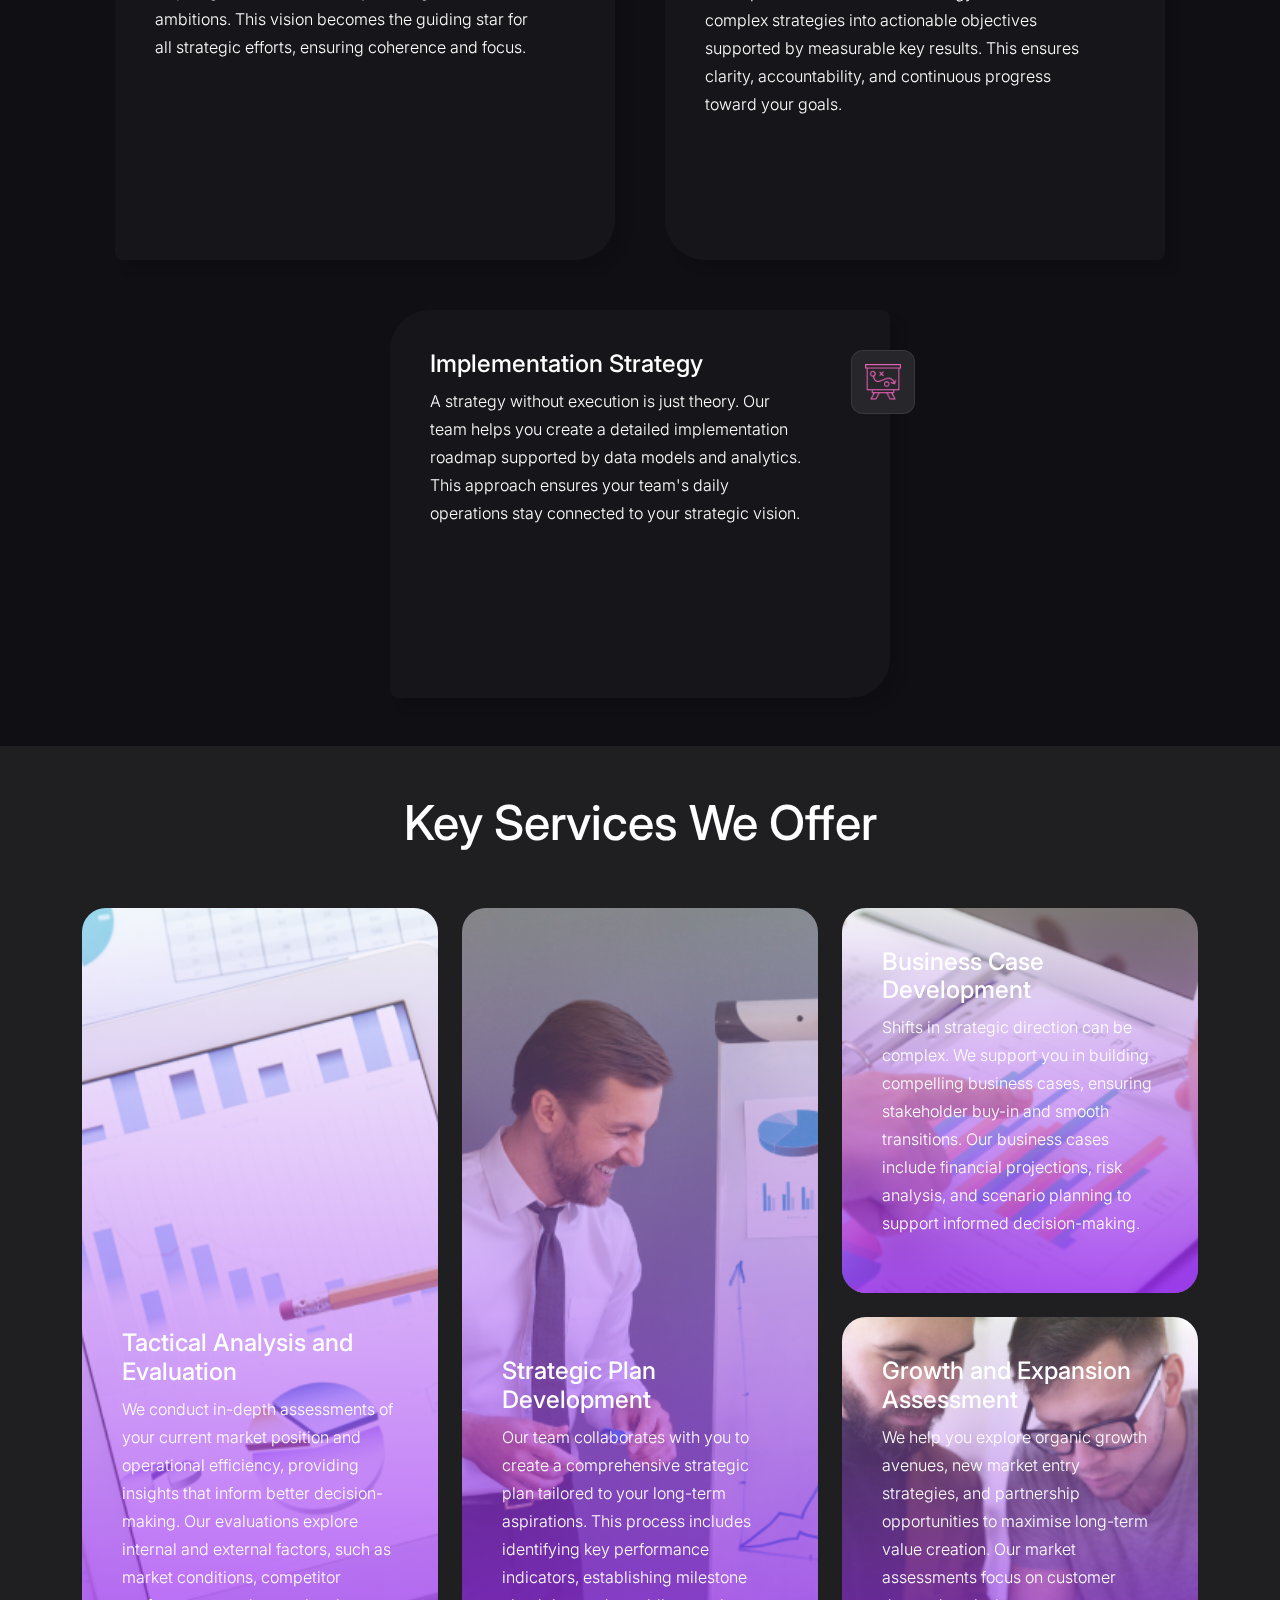
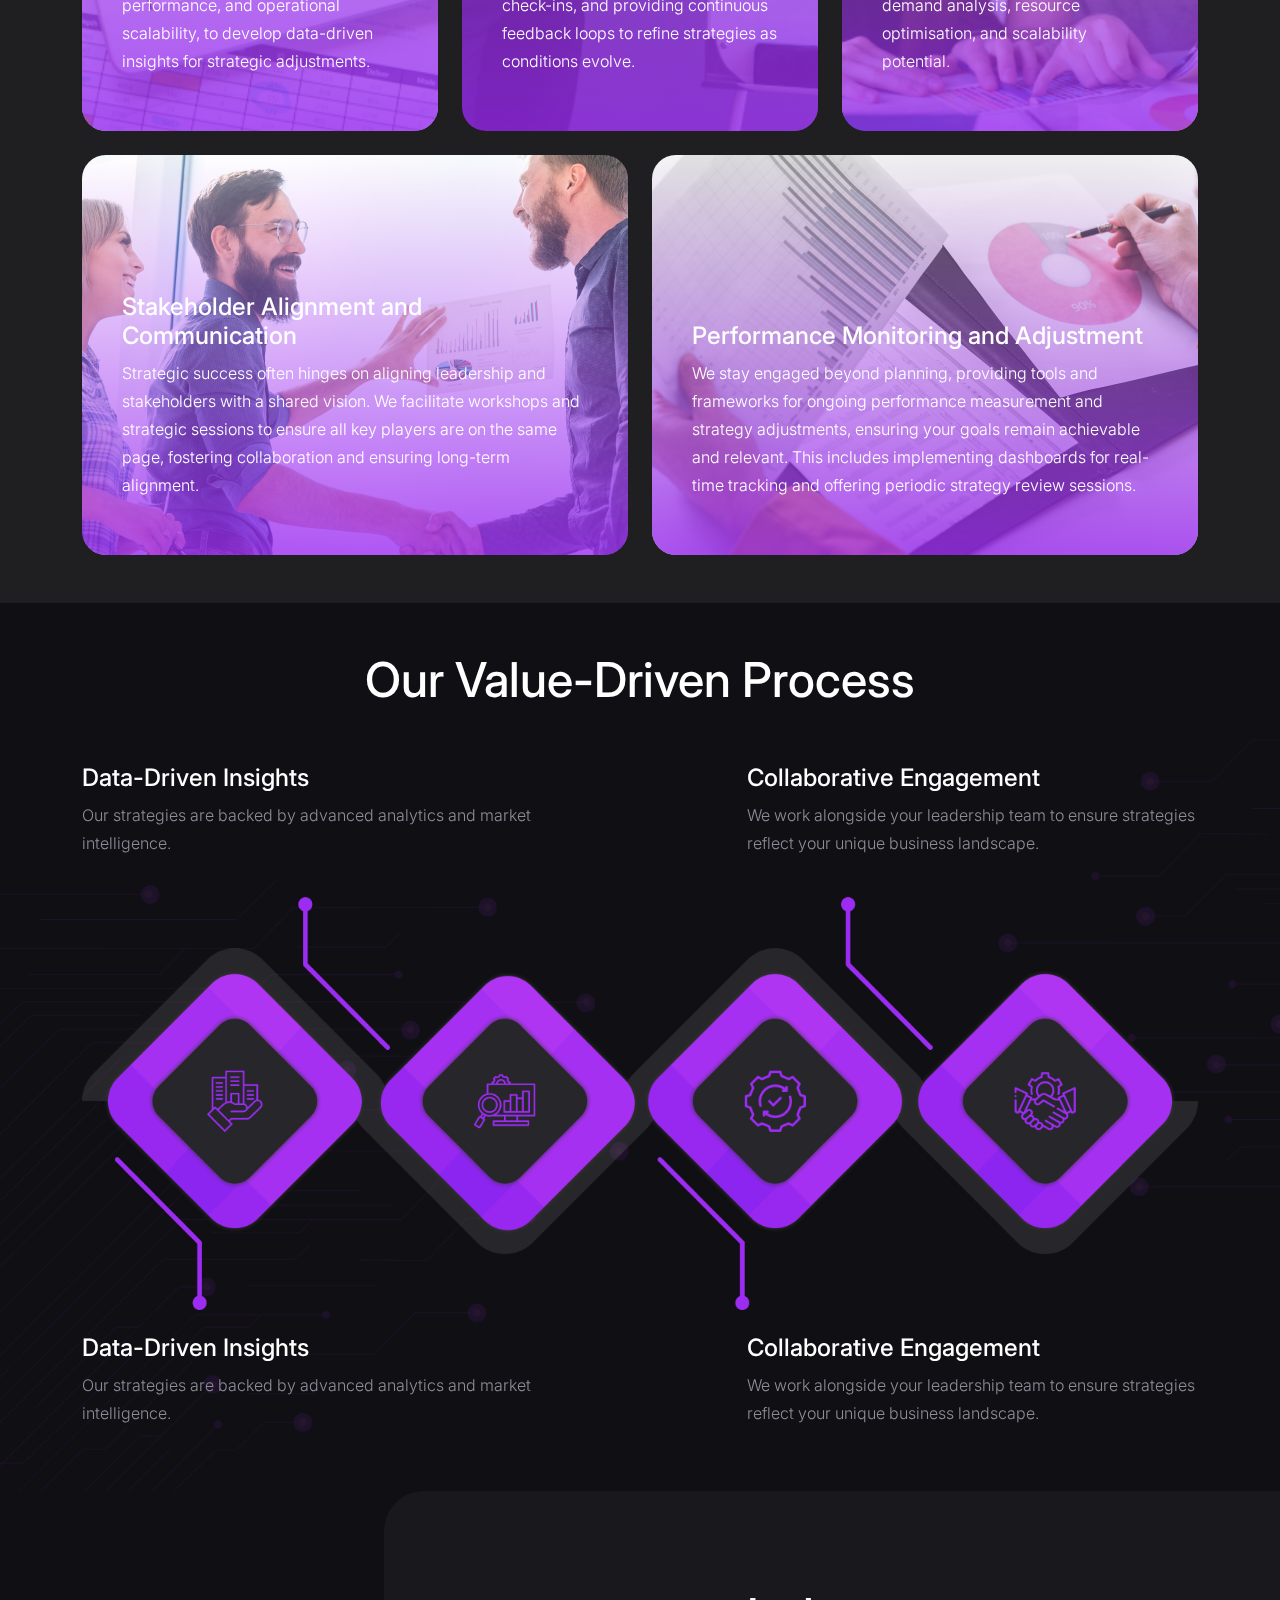
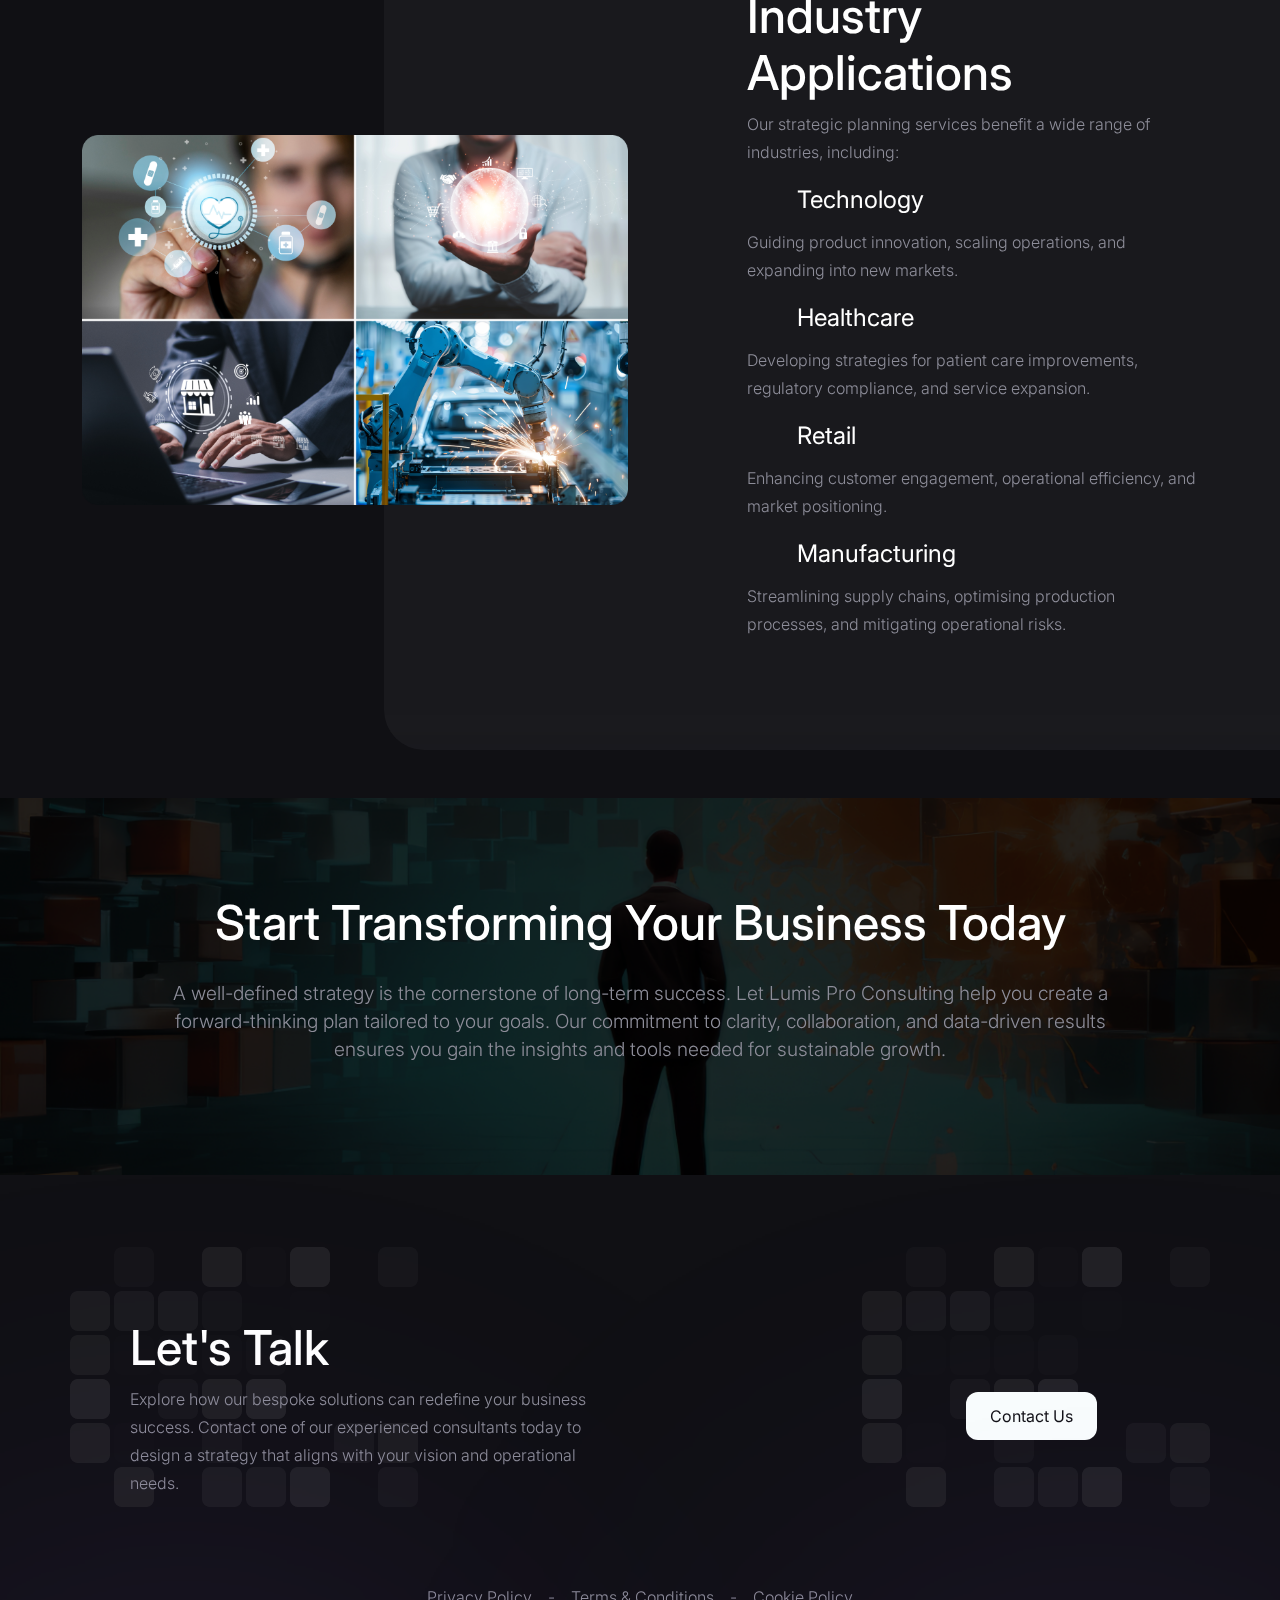
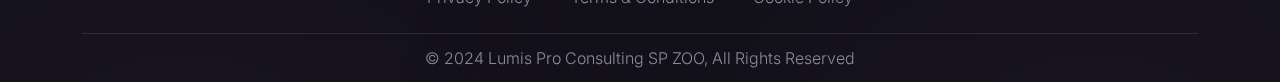
<file: strategic.html>
<!DOCTYPE html>
<html lang="en">

<head>
    <meta charset="UTF-8">
    <meta name="viewport" content="width=device-width, initial-scale=1.0">
    <title>STRATEGIC PLANNING & ADVISORY</title>
    <link rel="icon" href="./assets/images/fav-icon.png">
    <!-- font-awesome -->
    <link rel="stylesheet" href="https://cdnjs.cloudflare.com/ajax/libs/font-awesome/6.7.1/css/all.min.css"
        integrity="sha512-5Hs3dF2AEPkpNAR7UiOHba+lRSJNeM2ECkwxUIxC1Q/FLycGTbNapWXB4tP889k5T5Ju8fs4b1P5z/iB4nMfSQ=="
        crossorigin="anonymous" referrerpolicy="no-referrer" />

    <!-- bootstrap css -->
    <link rel="stylesheet" href="./assets/bootstrap-5.3.3-dist/css/bootstrap.min.css">


    <!-- custom css -->
    <link rel="stylesheet" href="./assets/css/main.css">
</head>

<body>

    <div id="wrapper">

        <!-- Start Header -->
        <header class="header" id="header">
            <div class="container">
                <div class="row">
                    <div class="menu__link"><a href="#" onclick="openMenu()">Menu</a></div>
                    <div class="logo__ imgBox">
                        <a href="./index.html">
                            <img src="./assets/images/logo.png" alt="logo"></a>
                    </div>
                </div>
            </div>
            <nav class="menu__ bg__" id="nav">
                <div class="container">
                    <div class="row">
                        <div class="menu__link"><a href="#" onclick="closeMenu()">Close</a></div>
                        <div class="logo__ imgBox">
                            <a href="./index.html">
                                <img src="./assets/images/logo.png" alt="logo"></a>
                        </div>
                    </div>
                    <div class="menu__links">
                        <ul>
                            <li><a href="./index.html">Home</a></li>
                            <li><a href="./Get-To-Know-Us.html">Get to know us</a></li>
                            <li><a href="./our-philosophy.html">OUR PHILOSOPHY IN ACTION</a></li>
                            <li><a href="./strategic.html" class="active">STRATEGIC PLANNING & ADVISORY</a></li>
                            <li><a href="./Mergers.html">Mergers and Acquisitions</a></li>
                            <li><a href="./Business-continuity.html">Business Continuity and Risk
                                    Management</a></li>
                            <li><a href="./contact-us.html">get in touch</a></li>
                        </ul>
                        <div class="menu__details row py-4 g-4 align-items-center justify-content-between">
                            <div class="col-md-5">
                                <h6>Address:</h6>
                                <a href="#">XCOMPANYADDRESSX</a>
                            </div>
                            <div class="col-md-5">
                                <h6>Email:</h6>
                                <a href="#">abcd@gmail.com</a>
                            </div>

                        </div>
                    </div>
                </div>
            </nav>
        </header>
        <!-- End Header -->


        <!-- Start Banner -->
        <div class="banner__">
            <div class="container">
                <div class="heading__">
                    <h1>Unlock New Opportunities with a Clear Strategic Vision</h1>
                    <p>A well-crafted strategic plan is essential for increasing your company's value and delivering
                        measurable results for all stakeholders. At Lumis Pro Consulting, we bring strategic clarity and
                        practical insights to help businesses set ambitious goals and create adaptable pathways to
                        achieve them.</p>
                </div>
            </div>

        </div>
        <!-- End Banner -->

        <!-- Start main -->
        <main id="main">

            <section class="support__business">
                <div class="container">
                    <div class="row py-5 g-4 align-items-center justify-content-between">
                        <div class="col-lg-6">
                            <h1>Why Strategic Planning Matters</h1>
                            <p>Strategic planning lays the foundation for sustained success by providing a clear
                                direction for your business. It ensures that every decision, resource allocation, and
                                initiative is aligned with long-term objectives. Effective strategic planning helps:
                            </p>
                            <ul class="check__circle__list">
                                <li>Foster organisational alignment</li>

                                <li>Identify growth opportunities</li>

                                <li>Mitigate risks with proactive strategies
                                </li>

                                <li>Maintain competitive positioning in
                                    evolving markets</li>

                            </ul>
                            <p>A comprehensive strategic approach can bridge the gap between vision and execution,
                                ensuring that every aspect of your operations contributes to overall success. Whether
                                you're looking to expand your market presence, improve resource efficiency, or innovate
                                in your industry, a solid plan provides the roadmap to get there.</p>
                        </div>
                        <div class="col-lg-5">
                            <div class="imgBox rounded">
                                <img src="./assets/images/pexels-gustavo-fring-6285080 1 (1).png" alt="">
                            </div>
                        </div>
                    </div>
                </div>
            </section>

            <section class="our__approach">
                <div class="container">
                    <div class="heading__ pb-5">
                        <h1>Our Approach</h1>
                    </div>
                    <ul>
                        <li>
                            <div class="imgBox">
                                <img src="./assets/images/Group.png" alt="icon">
                            </div>
                            <h4>Vision Development</h4>
                            <p>Our experts work closely with you to craft a bold, inspiring vision that reflects your
                                long-term ambitions. This vision becomes the guiding star for all strategic efforts,
                                ensuring coherence and focus.</p>
                        </li>
                        <li>
                            <div class="imgBox">
                                <img src="./assets/images/Union (1).png" alt="icon">
                            </div>
                            <h4>Objective and Key Result (OKR) Framework</h4>
                            <p>We implement the OKR methodology to break down complex strategies into actionable
                                objectives supported by measurable key results. This ensures clarity, accountability,
                                and continuous progress toward your goals.</p>
                        </li>
                        <li>
                            <div class="imgBox">
                                <img src="./assets/images/Vector (3).png" alt="icon">
                            </div>
                            <h4>Implementation Strategy</h4>
                            <p>A strategy without execution is just theory. Our team helps you create a detailed
                                implementation roadmap supported by data models and analytics. This approach ensures
                                your team's daily operations stay connected to your strategic vision.</p>
                        </li>
                    </ul>

                </div>
            </section>

            <section class="key__services">
                <div class="container">
                    <div class="heading__ mb-5">
                        <h1>Key Services We Offer</h1>
                    </div>
                    <div class="row g-4">
                        <div class="col-xl-4">
                            <div class="key__s__box key__s__box1 "
                                style="background-image: url(./assets/images/young-team.png);">
                                <h4>Tactical Analysis and Evaluation</h4>
                                <p>We conduct in-depth assessments of your current market position and operational
                                    efficiency, providing insights that inform better decision-making. Our evaluations
                                    explore internal and external factors, such as market conditions, competitor
                                    performance, and operational scalability, to develop data-driven insights for
                                    strategic adjustments.</p>
                            </div>
                        </div>
                        <div class="col-xl-4">
                            <div class="key__s__box key__s__box1 "
                                style="background-image: url(./assets/images/Frame\ 1000000857.png);">
                                <h4>Strategic Plan Development</h4>
                                <p>Our team collaborates with you to create a comprehensive strategic plan tailored to
                                    your long-term aspirations. This process includes identifying key performance
                                    indicators, establishing milestone check-ins, and providing continuous feedback
                                    loops to refine strategies as conditions evolve.</p>
                            </div>
                        </div>
                        <div class="col-xl-4">
                            <div class="row flex-column g-4">
                                <div class="col">
                                    <div class="key__s__box key__s__box2 "
                                        style="background-image: url(./assets/images/Group\ 35955.png);">
                                        <h4>Business Case Development</h4>
                                        <p>Shifts in strategic direction can be complex. We support you in building
                                            compelling business cases, ensuring stakeholder buy-in and smooth
                                            transitions. Our business cases include financial projections, risk
                                            analysis, and scenario planning to support informed decision-making.</p>
                                    </div>
                                </div>
                                <div class="col">
                                    <div class="key__s__box key__s__box2 "
                                        style="background-image: url(./assets/images/Group\ 35954.png);">
                                        <h4>Growth and Expansion Assessment</h4>
                                        <p>We help you explore organic growth avenues, new market entry strategies, and
                                            partnership opportunities to maximise long-term value creation. Our market
                                            assessments focus on customer demand analysis, resource optimisation, and
                                            scalability potential.</p>
                                    </div>
                                </div>
                            </div>
                        </div>
                        <div class="col-xl-6">
                            <div class="key__s__box key__s__box3 "
                                style="background-image: url(./assets/images/Group\ 35952.png);">
                                <h4>Stakeholder Alignment and Communication</h4>
                                <p>Strategic success often hinges on aligning leadership and stakeholders with a shared
                                    vision. We facilitate workshops and strategic sessions to ensure all key players are
                                    on the same page, fostering collaboration and ensuring long-term alignment.</p>
                            </div>
                        </div>
                        <div class="col-xl-6">
                            <div class="key__s__box key__s__box3 "
                                style="background-image: url(./assets/images/Group\ 35955\ \(1\).png);">
                                <h4>Performance Monitoring and Adjustment</h4>
                                <p>We stay engaged beyond planning, providing tools and frameworks for ongoing
                                    performance measurement and strategy adjustments, ensuring your goals remain
                                    achievable and relevant. This includes implementing dashboards for real-time
                                    tracking and offering periodic strategy review sessions.</p>
                            </div>
                        </div>
                    </div>

                </div>
            </section>

            <section class="our__services">
                <div class="container">
                    <div class="heading__ mb-5">
                        <h1>Our Value-Driven Process</h1>
                    </div>
                    <div class="row g-4">
                        <div class="col-12">
                            <div class="row justify-content-between">
                                <div class="col-md-5">
                                    <h4>Data-Driven Insights</h4>
                                    <p>Our strategies are backed by advanced analytics and market intelligence.</p>
                                </div>
                                <div class="col-md-5">
                                    <h4>Collaborative Engagement</h4>
                                    <p>We work alongside your leadership team to ensure strategies reflect your unique
                                        business landscape.</p>
                                </div>
                            </div>
                        </div>
                        <div class="col-12">
                            <div class="imgBox">
                                <img src="./assets/images/Group 35964.png" alt="">
                            </div>
                        </div>
                        <div class="col-12">
                            <div class="row justify-content-between">
                                <div class="col-md-5">
                                    <h4>Data-Driven Insights</h4>
                                    <p>Our strategies are backed by advanced analytics and market intelligence.</p>
                                </div>
                                <div class="col-md-5">
                                    <h4>Collaborative Engagement</h4>
                                    <p>We work alongside your leadership team to ensure strategies reflect your unique
                                        business landscape.</p>
                                </div>
                            </div>
                        </div>
                    </div>

                </div>
            </section>

            <section class="after__sec">
                <div class="container">
                    <div class="row py-5 flex-wrap-reverse g-4 align-items-center justify-content-between">
                        <div class="col-lg-6">
                            <div class="imgBox rounded">
                                <img src="./assets/images/Group 35962.png" alt="img">
                            </div>
                        </div>

                        <div class="col-lg-5">
                            <h1>Industry Applications</h1>
                            <p>Our strategic planning services benefit a wide range of industries, including:</p>
                            <ul class="check__circle__list">
                                <li>Technology</li>
                                <p>Guiding product innovation, scaling operations, and expanding into new markets.</p>
                                <li>Healthcare</li>
                                <p>Developing strategies for patient care improvements, regulatory compliance, and
                                    service expansion.</p>
                                <li>Retail</li>
                                <p>Enhancing customer engagement, operational efficiency, and market positioning.</p>
                                <li>Manufacturing</li>
                                <p>Streamlining supply chains, optimising production processes, and mitigating
                                    operational risks.</p>
                            </ul>
                        </div>

                    </div>
                </div>
            </section>

            <section class="bg__ my-5" style="background-image: url(./assets/images/financial-partners.png);">
                <div class="container">
                    <div class="heading__ py-5">
                        <h1>Start Transforming Your Business Today</h1>
                        <p>A well-defined strategy is the cornerstone of long-term success. Let Lumis Pro Consulting
                            help you create a forward-thinking plan tailored to your goals. Our commitment to clarity,
                            collaboration, and data-driven results ensures you gain the insights and tools needed for
                            sustainable growth.</p>
                    </div>
                </div>
            </section>


        </main>
        <!-- End main -->

        <footer id="footer" class="pt-5">
            <div class="container">
                <div class="contact__us p-5 g-4 row justify-content-between align-items-center">
                    <div class="col-lg-6">
                        <h1>Let's Talk</h1>
                        <p>Explore how our bespoke solutions can redefine your business success. Contact one of our
                            experienced consultants today to design a strategy that aligns with your vision and
                            operational needs.</p>

                    </div>
                    <div class="col-lg-3 text-start text-lg-center">
                        <a href="./contact-us.html"><button class="btn2 justify-self-end">contact us</button></a>
                    </div>
                </div>
                <ul class="d-flex g-4 flex-wrap justify-content-center align-items-center py-4">
                    <li><a href="#">Privacy Policy</a></li>
                    <li>-</li>
                    <li><a href="#">Terms & Conditions</a></li>
                    <li>-</li>
                    <li><a href="#">Cookie Policy</a></li>
                </ul>
                <div class="Copy__Right">
                    <p>© 2024 Lumis Pro Consulting SP ZOO, All Rights Reserved</p>
                </div>


            </div>

        </footer>
        <button id="back__top" onclick="topFunction()">
            <a><i class="fa-solid fa-arrow-up"></i></a>
        </button>
        


    </div>

    <script src="./assets/js/main.js"></script>
</body>

</html>
</file>
<file: assets/css/main.css>
@import url("https://fonts.googleapis.com/css2?family=Inter:ital,opsz,wght@0,14..32,100..900;1,14..32,100..900&display=swap");
:root {
  --primary-font: "Inter", serif;
  --sec-font: "inter", serif;
  --primary-color: #9c2cf1;
  --sec-color: #e761b5;
  --primary-font-color: #ffffff;
  --sec-font-color: #8d8d99;
  --body-bg: #101014;
  --sec-bg: #fafffd;
}
::-webkit-scrollbar {
  width: 8px;
}
::-webkit-scrollbar-track {
  background: var(--body-bg);
}
::-webkit-scrollbar-thumb {
  background: #ffffff30;
  border-radius: 10px;
}
::-webkit-scrollbar-thumb:hover {
  background: #ffffff70;
}
* {
  margin: 0;
  padding: 0;
  box-sizing: border-box;
}
html {
  scroll-behavior: smooth;
}
body {
  font-family: var(--primary-font);
  background-color: var(--body-bg);
  color: var(--primary-font-color);
  overflow: auto;
}
body.light__theme {
  color: var(--body-bg);
  background-color: var(--primary-font-color);
  a:not(.menu__ a) {
    color: black;
  }
}
body.overflow {
  overflow: hidden;
}
#wrapper {
  position: relative;
  overflow: hidden;
  width: 100%;
}
ul {
  list-style: none;
  padding: 0;
  margin: 0;
}
a {
  text-decoration: none;
  color: white;
}
h1 {
  font-size: 3rem;
}
p {
  color: var(--sec-font-color);
  font-size: 1rem;
  line-height: 28px;
  font-weight: 300;
}
.imgBox {
  position: relative;
  overflow: hidden;
}
.imgBox img {
  display: block;
  width: 100%;
  height: auto;
}
#back__top{
  all: unset;
  width: 50px;
  height: 40px;
  border-radius: 10px;
  position: fixed;
  bottom: 20px;
  right: 20px;
  background: var(--primary-color);
  z-index: 9999;
  display: flex;
  align-items: center;
  justify-content: center;
  color: white;
  cursor: pointer;
  transition: all .3s ease-in-out;
  transform: translateY(200%);
  opacity: 0;
  visibility: hidden;
}
#back__top:hover{
  opacity: 0.8 !important;
}
#back__top.active{
  transform: translateY(0%);
  opacity: 1;
  visibility: visible;
}
section,
.banner__ .heading__ {
  padding: 48px 0;
}
@keyframes blink{
  50%{
    opacity: .5;
  }
}
.header {
  z-index: 9999;
  position: absolute;
  top: 0px;
  width: 100%;
}
.header .row {
  position: relative;
  align-items: center;
  justify-content: center;
  padding: 3rem 0;
}
.menu__link {
  position: absolute;
  left: 0;
}
.menu__link a {
  font-weight: 300;
  transition: all 0.1s ease-in-out;
  text-transform: uppercase;
  position: relative;
  cursor: pointer;
}
.menu__link a:hover::after {
  transform: scaleX(1);
}
.menu__link a::after {
  content: "";
  background-color: var(--primary-font-color);
  position: absolute;
  bottom: -2px;
  left: 0;
  height: 1px;
  width: 100%;
  transform: scaleX(0);
  transition: all 0.4s ease-out;
  transform-origin: left;
}
.logo__ {
  width: 211px;
  height: 56px;
}
.banner__ {
  background-image: url(../images/banner-bg.png);
  background-repeat: no-repeat;
  background-size: cover;
  background-position: center;
  position: relative;
  padding-top: 152px;
}
.banner__::after {
  content: "";
  position: absolute;
  background: rgba(149, 93, 240, 0.267);
  border-radius: 50%;
  width: 800px;
  height: 800px;
  left: 50%;
  transform: translateX(-50%);
  top: 0px;
  filter: blur(350px);
  z-index: -1;
}
.banner__ .in__ {
  z-index: -1;
}
.banner__ .imgBox::after {
  content: "";
  background: linear-gradient(
    0deg,
    rgba(16, 16, 20, 1) 54.85000014305115%,
    rgba(16, 16, 20, 0) 100%
  );
  width: 100%;
  height: 20%;
  bottom: 0;
  left: 0;
  position: absolute;
}
.heading__ {
  max-width: 1000px;
  margin: auto;
  text-align: center;
  display: flex;
  flex-direction: column;
  align-items: center;
  gap: clamp(5px, 3vw, 20px);
}
.heading__ p {
  font-size: 1.2rem;
}
.btn1 {
  font-size: 1rem;
  font-weight: 400;
  color: var(--primary-font-color);
  padding: 12px 24px;
  background-color: var(--primary-color);
  border-radius: 28px;
  border: none;
  cursor: pointer;
  transition: all 0.2s ease-in-out;
  text-transform: capitalize;
}
.btn2 {
  font-size: 1rem;
  font-weight: 400;
  color: var(--body-bg);
  padding: 12px 24px;
  background-color: var(--sec-bg);
  border-radius: 12px;
  border: none;
  cursor: pointer;
  transition: all 0.3s ease-in-out;
  text-transform: capitalize;
}
button:hover {
  opacity: 0.8;
}
.support__business {
  position: relative;
}
.support__business::after {
  content: "";
  position: absolute;
  background: rgba(255, 255, 255, 0.041);
  border-top-right-radius: 40px;
  border-bottom-right-radius: 40px;
  width: 70%;
  height: 100%;
  left: 0;
  top: 0;
  backdrop-filter: blur(15px);
  z-index: -1;
}
.b__sales {
  max-width: 674px;
  border-radius: 8px;
  border: 1px solid rgba(255, 255, 255, 0.068);
  overflow: hidden;
}
.b__sales {
  font-size: 14px;
  font-weight: 300;
}
.b__sales .b__sales__header {
  display: flex;
  align-items: center;
  justify-content: space-between;
  padding: 16px 20px;
  background: #16161a;
  border-bottom: 1px solid rgba(255, 255, 255, 0.068);
}
.b__sales .sale__chart {
  padding: 20px;
  background: rgba(250, 255, 253, 0.05);
  backdrop-filter: blur(15px);
}
.our__services {
  background-image: url(../images/services-bg.png);
  background-repeat: no-repeat;
  background-size: cover;
}
.s__box {
  max-width: 544px;
  padding: 32px;
  display: flex;
  flex-direction: column;
  justify-content: space-between;
  background: #16161a;
  border-radius: 24px;
  gap: 40px;
  margin: auto;
  position: relative;
  overflow: hidden;
  z-index: 1;
  transition: all 0.3s ease-in-out;
}
.s__box:hover {
  background-color: var(--primary-color);
  transform: scale(1.01);
}
.s__box p{
  transition: all .3s ease-in-out;
}
.s__box:hover p {
  color: var(--primary-font-color);
}
.s__box:hover .btn1 {
  background-color: var(--primary-font-color);
  color: #1b152a;
}
.s__box:after {
  content: url(../images/scard-img.png);
  position: absolute;
  width: 240px;
  height: 180px;
  bottom: 0;
  right: -34px;
  z-index: -1;
}
.s__box .btn1 {
  background-color: var(--sec-color);
}
.s__box__2 {
  gap: 80px;
}

.s__box .icon__ {
  width: 64px;
  height: 64px;
  background: #26262b;
  border-radius: 12px;
  border: 1px solid #303038;
  display: flex;
  align-items: center;
  justify-content: center;
  margin-bottom: 20px;
}
.choose__lumis {
  background: #fafffd10;
  backdrop-filter: blur(15px);
  position: relative;
}
.choose__lumis::after {
  content: "";
  position: absolute;
  background: rgba(130, 67, 234, 0.2);
  border-radius: 50%;
  width: 900px;
  height: 900px;
  left: 50%;
  transform: translateX(-50%);
  top: -80%;
  filter: blur(300px);
  z-index: -11;
}
.choose__lumis .imgBox {
  max-width: 175px;
}
.choose__lumis ul {
  list-style-type: disc !important;
  color: var(--sec-font-color);
  margin-left: 22px;
}
#footer {
  position: relative;
}
#footer::before,
#footer::after {
  content: "";
  position: absolute;
  background: rgba(130, 67, 234, 0.2);
  border-radius: 50%;
  width: 500px;
  height: 500px;
  filter: blur(250px);
  z-index: 1;
}
#footer::before {
  left: -5%;
  bottom: -100%;
}
#footer::after {
  right: -5%;
  bottom: -100%;
}
.contact__us {
  position: relative;
  overflow: hidden;
}
.contact__us::before,
.contact__us::after {
  content: url(../images/contact-bg.png);
  position: absolute;
  width: auto;
  height: 100%;
  z-index: -1;
}
.contact__us::before {
  left: 0;
}
.contact__us::after {
  right: 0;
}
#footer ul {
  gap: 16px;
}
#footer ul li {
  font-weight: 300;
  color: var(--sec-font-color);
}
#footer ul a {
  font-size: 1rem;
  font-weight: 300;
  color: var(--sec-font-color);
  cursor: pointer;
}
.Copy__Right {
  border-top: 1px solid #8d8d9934;
  padding: 10px 0;
  text-align: center;
  p{
    margin: 0;
  }
}
a:hover:not(.logo__ a, .menu__links li a) {
  opacity: 0.7;
}
.menu__ {
  background-image: url(../images/Menu-bg.png);
  width: 100vw;
  height: 100vh;
  overflow-y: scroll;
  position: fixed;
  top: 0;
  z-index: 99999;
  visibility: hidden;
  transform: translateY(-120%);
  transition: all 0.8s ease-in-out;
}
.menu__.active {
  visibility: visible;
  transform: translateY(0%);
}
.menu__links {
  max-width: 700px;
  margin: auto;
}
.menu__links ul {
  display: flex;
  flex-direction: column;
  gap: 10px;
  padding-top: 50px;
  padding-bottom: 20px;
  border-bottom: 1px solid #8d8d9946;
}
.menu__links li a {
  font-size: 2rem;
  font-weight: 400;
  color: var(--sec-font-color);
  text-transform: uppercase;
  transition: all 0.2s ease-in-out;
}
.menu__links li a:hover,
.menu__links li a.active {
  color: var(--sec-color);
  font-weight: 600;
}
.menu__details h6 {
  font-weight: bold;
}
.menu__details a {
  color: var(--sec-font-color);
  font-size: 1.5rem;
}
/***** Get to know us page *****/
.bg__2 {
  position: relative;
}
.bg__2::before {
  content: "";
  position: absolute;
  background: rgba(255, 255, 255, 0.041);
  width: 100%;
  height: 75%;
  top: 0;
  backdrop-filter: blur(15px);
  z-index: -1;
}
.principles__define ul,
.method__results ul,
.our__approach ul,
.post__trans,
.business__sec ul {
  display: flex;
  flex-wrap: wrap;
  gap: 20px;
  align-items: center;
  justify-content: center;
}
.principles__define ul li {
  padding: 40px;
  max-width: 390px;
  background: var(--sec-color);
}
.value__deliver ul li {
  max-width: 490px;
}
.principles__define ul li p {
  color: var(--primary-font-color);
}
.principles__define ul li:nth-child(even) {
  background: var(--primary-color);
}
.principles__define ul li:nth-child(4n+1) {
  border-radius: 40px 40px 0px 40px;
}
.principles__define ul li:nth-child(4n+2) {
  border-radius: 40px 40px 40px 0px;
}
.principles__define ul li:nth-child(4n+3) {
  border-radius: 40px 0px 40px 40px;
}
.principles__define ul li:nth-child(4n) {
  border-radius: 0px 40px 40px 40px;
}
.deliver__result {
  background-image: url(../images/services-bg.png);
}
.check__circle__list li {
  margin-bottom: 10px;
  margin-left: 50px;
  position: relative;
}
.check__circle__list li::before {
  position: absolute;
  left: -50px;
  content: "\f058"; 
  font-family: "Font Awesome 6 Free";
  color: var(--sec-color);
}
.check__circle__list li,
h4 {
  font-size: 1.5rem;
}
/***** Get to know us page *****/
/***** our philosophy page *****/
.ph-sec__ .container{
  position: relative;
}
.ph-sec__ .container::after{
  top: -16px;
}
.ph-sec__ .row{
  position: relative;
  padding: 3rem 0;
  gap: 1.5rem;
  justify-content: space-between;
  align-items: center;
}
.ph-sec__ .row::before{
  content: '';
  position: absolute;
  width: 2px;
  height: 100%;
  top: 0%;
  left: 50%;
  transform: translateX(-50%);
  background: #fafffd10;
}
.ph-sec__ .row:last-child::before{
  height: 50%;
}
.ph-sec__ .row::after,
.ph-sec__ .container::after{
  content: '\f192';
  font-family: "Font Awesome 6 Free";
  position: absolute;
  left: 50%;
  transform: translateX(-50%);
  width: 40px;
  height: 40px;
  display: flex;
  align-items: center;
  justify-content: center;
  text-align: center;
  border-radius: 50%;
  font-size: 2rem;
  color: var(--sec-color);
  transition: all 0.3s ease-in-out;
}
.ph-sec__ .row.active::after{
  font-size: 2.5rem;
  font-weight: 700;
  border: 2px solid var(--sec-color);
  background: white;
  animation: blink 2s ease-in-out  infinite;
}
.method__results {
  background: rgba(255, 255, 255, 0.041);
  backdrop-filter: blur(15px);
}
.method__results ul li {
  padding: 40px;
  max-width: 390px;
  display: flex;
  flex-direction: column;
  align-items: center;
  justify-content: center;
  text-align: center;
  transition: all .3s ease-in-out;
}
.method__results ul li:hover{
  box-shadow: 0px 0px 20px 10px rgba(0, 0, 0, 0.1);
  border-radius: 12px;
  transform: scale(1.01);
}
.method__results ul li .imgBox,
.our__approach ul li .imgBox,
.post__trans .imgBox,
.risk__mang .imgBox {
  width: 64px;
  height: 64px;
  background-color: #26262b;
  display: flex;
  align-items: center;
  justify-content: center;
  border-radius: 12px;
  border: 1px solid #8d8d992d;
}
.method__results ul li .imgBox img,
.our__approach ul li .imgBox img,
.post__trans .imgBox img,
.risk__mang .imgBox img {
  width: 36px;
}
.method__results ul li .line {
  margin: 20px 0;
  width: 40px;
  background-color: var(--sec-color);
  height: 2px !important;
  position: relative;
}
.method__results ul li .line::after,
.method__results ul li .line::before {
  content: "";
  position: absolute;
  width: 10px;
  height: 10px;
  border-radius: 50%;
  top: -4px;
  background-color: var(--sec-color);
}
.method__results ul li .line::before {
  left: 0;
}
.method__results ul li .line::after {
  right: 0;
}
.moving__forward {
  background: #141419;
  border-radius: 24px;
}
.moving__forward .imgBox {
  width: 300px;
  height: 300px;
  animation: blink 2s ease infinite;
}
.our__approach ul {
  gap: 50px;
}
.our__approach ul li {
  position: relative;
  max-width: 500px;
  height: 388px;
  padding: 40px 80px 40px 40px;
  border-radius: 40px 8px;
  background: #16161a;
  transition: all .3s ease-in-out;
  box-shadow: 10px 10px 10px rgba(0, 0, 0, 0.1);
  p {
    color: var(--primary-font-color);
  }
}
.our__approach ul li:hover{
  background-color: var(--sec-color);
  transform: scale(1.01);
}
.our__approach ul li:nth-child(even) {
  border-radius: 8px 40px;
}
.our__approach .imgBox {
  position: absolute;
  right: -5%;
}
.key__services {
  background-color: #fafffd10;
}
.key__s__box {
  border-radius: 24px;
  padding: 40px;
  position: relative;
  display: flex;
  flex-direction: column;
  align-items: flex-start;
  justify-content: flex-end;
  background-repeat: no-repeat;
  background-size: cover;
  background-position: center;
  z-index: 1;
  overflow: hidden;
  p {
    color: var(--primary-font-color);
  }
}
.key__s__box::before {
  content: "";
  position: absolute;
  background: linear-gradient(
    to bottom,
    rgba(255, 255, 255, 0.212) 0%,
    rgba(156, 44, 241, 0.8) 100%
  );
  bottom: 0;
  left: 0;
  right: 0;
  height: 100%;
  z-index: -1;
}
.key__s__box1 {
  display: flex;
  flex-direction: column;
  max-width: 540px;
  height: 100%;
  margin: auto;
}
.key__s__box2 {
  max-width: 540px;
  margin: auto;
}
.key__s__box3 {
  max-width: 828px;
  height: 400px;
  margin: auto;
}
.after__sec {
  position: relative;
}
.after__sec::after {
  content: "";
  position: absolute;
  background: rgba(255, 255, 255, 0.041);
  border-bottom-left-radius: 40px;
  border-top-left-radius: 40px;
  width: 70%;
  height: 100%;
  right: 0;
  top: 0;
  backdrop-filter: blur(15px);
  z-index: -1;
}
.bg__ {
  background-repeat: no-repeat;
  background-size: cover;
  background-position: center;
}
/***** End our philosophy page *****/

/***** merger page *****/
.strategy__block {
  padding: 40px;
  background: #fafffd10;
  border-radius: 24px;
  text-align: center;
}
.strategy__block .imgBox {
  border-radius: 12px;
}
.expert__led ul {
  justify-content: flex-start !important;
}
.expert__led li {
  align-items: flex-start !important;
  text-align: left !important;
  max-width: 490px !important;
}
.expert__led li .line {
  rotate: -45deg;
  left: 12px;
  margin: 40px 0 !important;
}
.post__trans li {
  max-width: 390px !important;
  height: 340px;
  background: #16161a;
  border-radius: 24px;
  padding: 40px;
  border-top: 5px solid var(--sec-color);
}
.post__trans li:nth-child(even),
.business__sec ul li:nth-child(even) {
  border-top: 5px solid var(--primary-color);
}
.post__trans .imgBox {
  margin-bottom: 20px;
}
.risk__mang li {
  padding: 40px 0;
  border-bottom: 1px solid #fafffd10;
  display: flex;
  justify-content: space-between;
  align-items: center;
  gap: 20px;
}
.risk__mang li p {
  width: 55%;
  color: var(--primary-font-color);
}
.risk__mang li div {
  display: flex;
  align-items: center;
  flex-wrap: wrap;
  gap: 50px;
  width: 45%;
}
.business__sec {
  background: #fafffd10;
}
.business__sec ul li {
  max-width: 490px;
  height: 712px;
  background: #16161a;
  border-radius: 24px;
  padding: 40px;
  border-top: 5px solid var(--sec-color);
  display: flex;
  flex-direction: column;
  gap: 40px;
}
.business__sec ul li .imgBox {
  border-radius: 24px;
}
/***** End merger page *****/

/***** contact us *****/
.contact__ {
  background-color: #141419b6;
  padding: 80px;
  backdrop-filter: blur(25px);
  position: relative;
  overflow: hidden;
  border-radius: 12px;
}
.contact__::before {
  content: "";
  background: #18181d93;
  position: absolute;
  top: 0;
  width: 100%;
  height: 20%;
  backdrop-filter: blur(15px);
  z-index: -1;
  left: 0;
}
.contact__ form {
  padding: 40px;
  background: #1010149a;
  border: 2px solid #fafffd10;
  border-radius: 16px;
  display: flex;
  flex-direction: column;
  gap: 24px;
}
.contact__ form input,
.contact__ form textarea {
  all: unset;
  border-radius: 50px;
  background: #16161a;
  padding: 16px 24px;
  transition: all 0.2s ease-in-out;
}
.contact__ form input:focus,
.contact__ form textarea:focus {
  box-shadow: 0 0 5px 5px rgba(196, 191, 191, 0.1);
}
.contact__ form textarea {
  height: 150px;
  border-radius: 16px;
}

/***** End contact us *****/
@media (max-width: 567px) {
  .logo__ {
    width: 158px;
    height: 42px;
  }
  br {
    display: none;
  }
  .contact__us::before {
    left: 5%;
  }
  .contact__us::after {
    display: none;
  }
  .menu__links {
    max-width: 300px;
  }
  .contact__ {
    padding: 10px !important;
  }
  .contact__ form {
    padding: 20px;
  }
}
@media (max-width: 768px) {
  .menu__links {
    max-width: 300px;
  }
  .menu__links ul {
    padding-top: 30px;
  }
  .our__approach ul li {
    height: auto;
  }
  .our__approach .imgBox {
    position: relative;
    margin-bottom: 20px;
    left: 0;
  }
  .strategy__block {
    padding: 40px 20px 20px 20px;
  }
  .contact__ {
    padding: 20px;
  }
  .check__circle__list li{
    margin-left: 40px;
  }
  .check__circle__list li::before{
    left: -40px;
  }
  .risk__mang li div {
    gap: 20px;
  }
}
@media (max-width: 1000px) {
  .menu__links {
    max-width: 500px;
  }
  .ph-sec__ .row::before{
    left: 5%;
  }
  .ph-sec__ .row::after,
  .ph-sec__ .container::after{
    left: 5%;
    width: 32px;
    height: 32px;
    font-size: 1.5rem;
  }
  .ph-sec__ .row.active::after{
    font-size: 2rem;
    font-weight: 700;
    border: 2px solid var(--sec-color);
    background: white;
  }
  .ph-sec__ .row {
    padding-left: 10%;
  }
}
@media (max-width: 1200px) {
  h1 {
    font-size: calc(1.375rem + 1.5vw) !important;
  }
  .menu__links li a {
    font-size: calc(1.325rem + 0.9vw) !important;
  }
  .menu__details a,
  .check__circle__list li,
  h4 {
    font-size: calc(1.1rem + 0.3vw) !important;
  }
  .s__box__2 {
    gap: 40px;
  }
}
</file>
